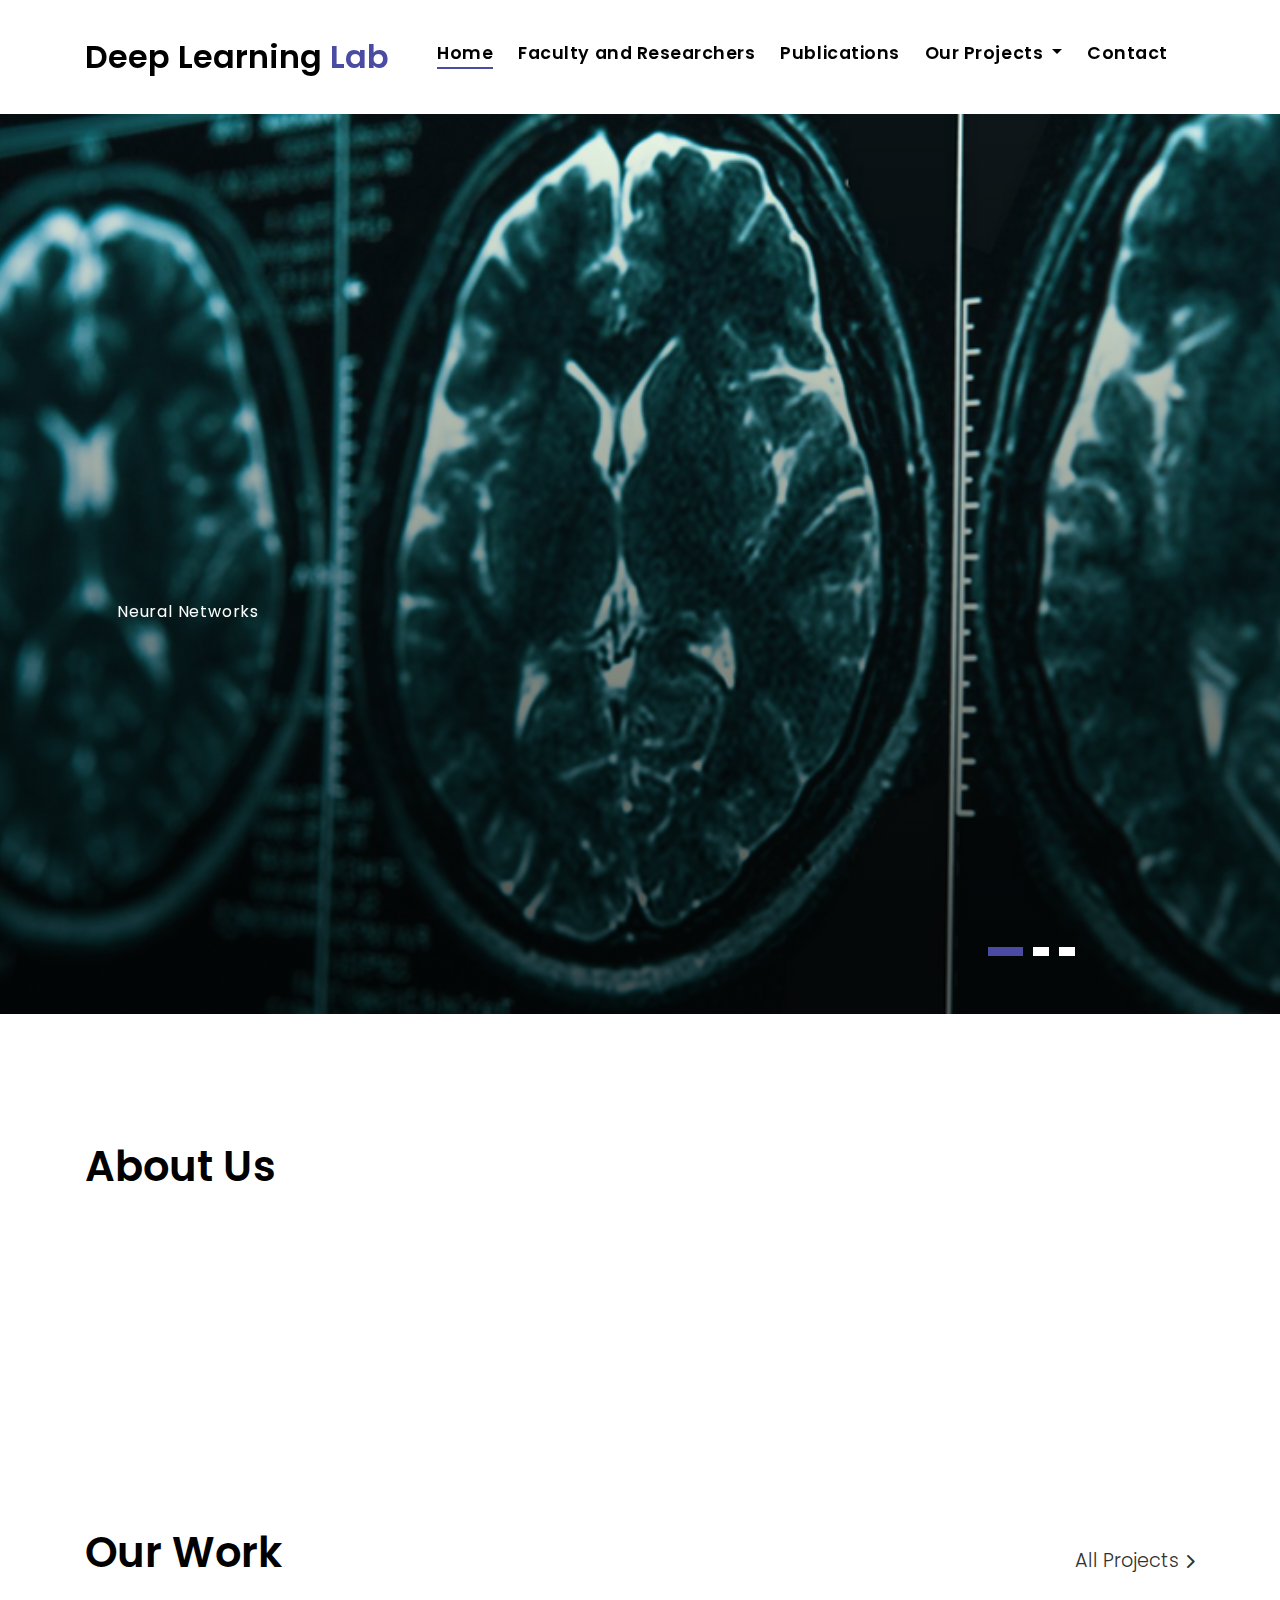
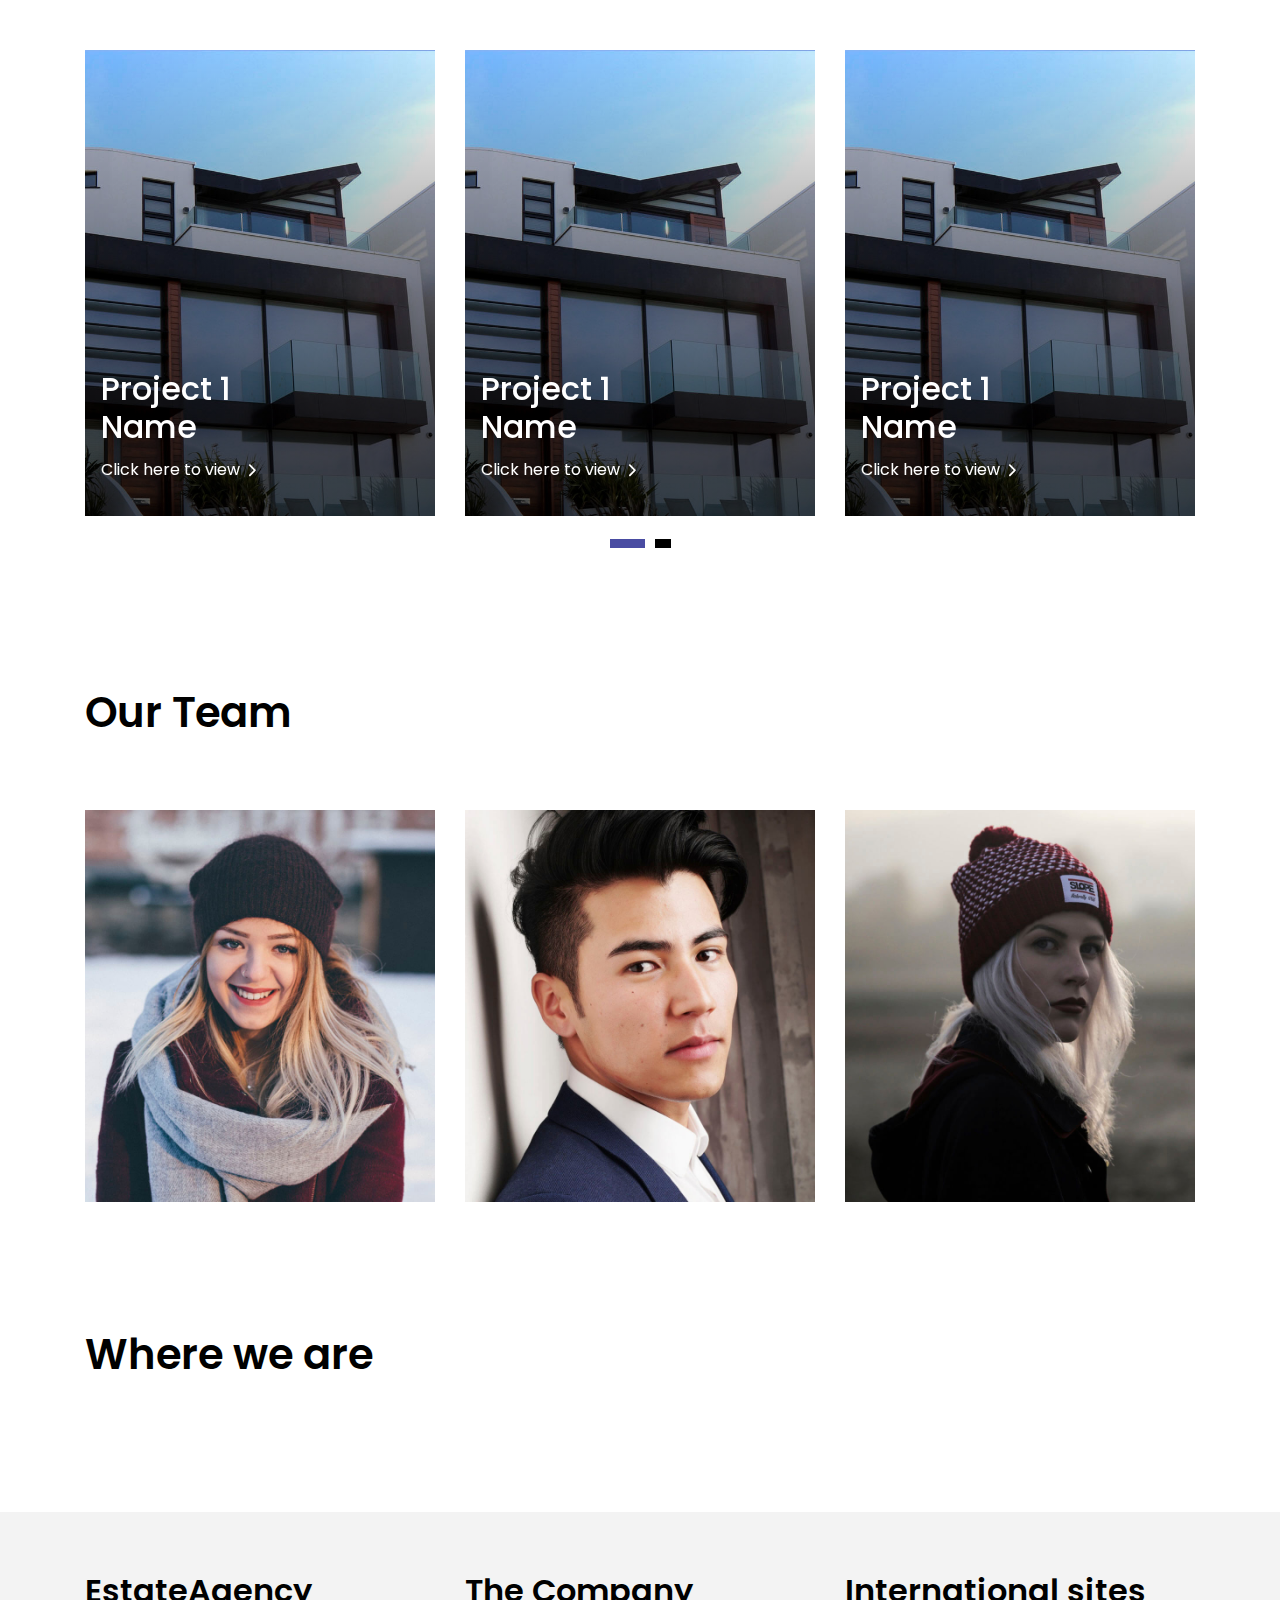
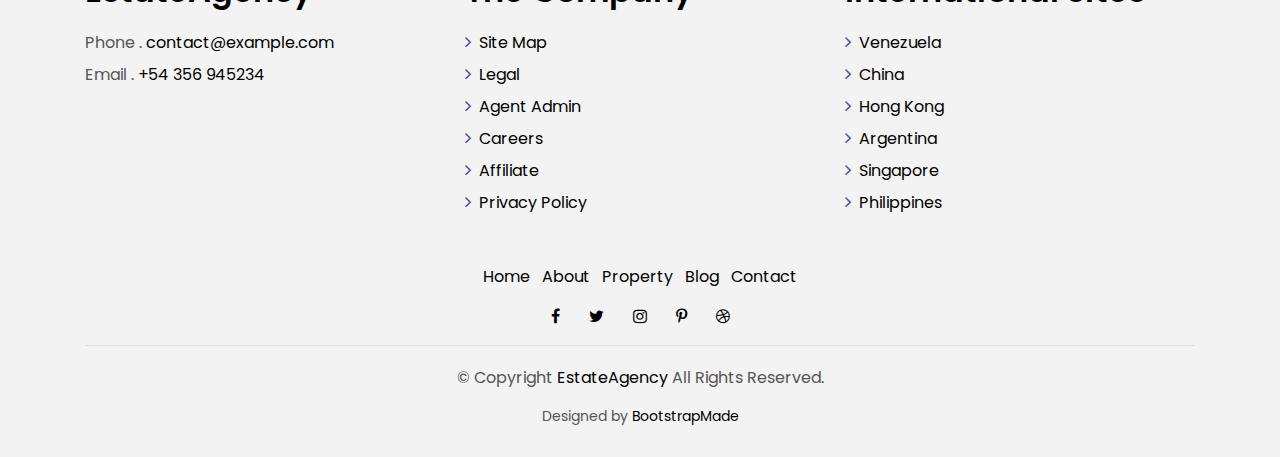
<file: index.html>
<!DOCTYPE html>
<html lang="en">

<head>
  <meta charset="utf-8">
  <meta content="width=device-width, initial-scale=1.0" name="viewport">

  <title>Medical Imaging with Deep Learning Lab</title>

  <meta content="" name="descriptison">
  <meta content="" name="keywords">

  <!-- Favicons -->
  <link href="assets/img/favicon.png" rel="icon">
  <link href="assets/img/apple-touch-icon.png" rel="apple-touch-icon">

  <!-- Google Fonts -->
  <link href="https://fonts.googleapis.com/css?family=Poppins:300,400,500,600,700" rel="stylesheet">

  <!-- Vendor CSS Files -->
  <link href="assets/vendor/bootstrap/css/bootstrap.min.css" rel="stylesheet">
  <link href="assets/vendor/ionicons/css/ionicons.min.css" rel="stylesheet">
  <link href="assets/vendor/animate.css/animate.min.css" rel="stylesheet">
  <link href="assets/vendor/font-awesome/css/font-awesome.min.css" rel="stylesheet">
  <link href="assets/vendor/owl.carousel/assets/owl.carousel.min.css" rel="stylesheet">

  <!-- Template Main CSS File -->
  <link href="assets/css/style.css" rel="stylesheet">

  <!-- =======================================================
  * Template Name: EstateAgency - v2.1.0
  * Template URL: https://bootstrapmade.com/real-estate-agency-bootstrap-template/
  * Author: BootstrapMade.com
  * License: https://bootstrapmade.com/license/
  ======================================================== -->
</head>

<body>

  <!-- ======= Property Search Section ======= -->
  <div class="click-closed"></div>
  <!--/ Form Search Star /-->
  <!--<div class="box-collapse">-->

  <!-- ======= Header/Navbar ======= -->
  <nav class="navbar navbar-default navbar-trans navbar-expand-lg static-top">
    <div class="container">
      <button class="navbar-toggler collapsed" type="button" data-toggle="collapse" data-target="#navbarDefault" aria-controls="navbarDefault" aria-expanded="false" aria-label="Toggle navigation">
        <span></span>
        <span></span>
        <span></span>
      </button>
      <a class="navbar-brand text-brand" href="index.html">Deep Learning<span class="color-b"> Lab</span></a>
    <!--  <button type="button" class="btn btn-link nav-search navbar-toggle-box-collapse d-md-none" data-toggle="collapse" data-target="#navbarTogglerDemo01" aria-expanded="false">
        <span class="fa fa-search" aria-hidden="true"></span>
      </button> -->
      <div class="navbar-collapse collapse justify-content-center" id="navbarDefault">
        <ul class="navbar-nav">
          <li class="nav-item">
            <a class="nav-link active" href="index.html">Home</a>
          </li>
          <li class="nav-item">
            <a class="nav-link" href="#">Faculty and Researchers</a>
          </li>
          <li class="nav-item">
            <a class="nav-link" href="#">Publications</a>
          </li>

          <li class="nav-item dropdown">
            <a class="nav-link dropdown-toggle" href="property-grid.html" id="navbarDropdown" role="button" data-toggle="dropdown" aria-haspopup="true" aria-expanded="false">
              Our Projects
            </a>
            <div class="dropdown-menu" aria-labelledby="navbarDropdown">
              <a class="dropdown-item" href="sidebarhome.html">Example 1</a>
              <a class="dropdown-item" href="sidebarhome.html">Example 2</a>
              <a class="dropdown-item" href="sidebarhome.html">Example 3</a>
              <a class="dropdown-item" href="sidebarhome.html">Example 4</a>
            </div>
          </li>
          <li class="nav-item">
            <a class="nav-link" href="contact.html">Contact</a>
          </li>
        </ul>
      </div>
  <!--    <button type="button" class="btn btn-b-n navbar-toggle-box-collapse d-none d-md-block" data-toggle="collapse" data-target="#navbarTogglerDemo01" aria-expanded="false">
        <span class="fa fa-search" aria-hidden="true"></span>
      </button> -->
    </div>
  </nav><!-- End Header/Navbar -->

  <!-- ======= Intro Section ======= -->
  <div class="intro intro-carousel">
    <div id="carousel" class="owl-carousel owl-theme">

      <div class="carousel-item-a intro-item bg-image" style="background-image: url(assets/img/image_1.png)">

        <div class="overlay overlay-a"></div>
        <div class="intro-content display-table">
          <div class="table-cell">
            <div class="container">
              <div class="row">
                <div class="col-lg-8">
                  <div class="intro-body">

                    <p class="intro-title-top">Neural Networks
                      <br></p>
                <!--    <h1 class="intro-title mb-4">
                      <span class="color-b">204 </span> Mount
                      <br> Olive Road Two</h1>
                    <p class="intro-subtitle intro-price">
                      <a href="#"><span class="price-a">rent | $ 12.000</span></a>
                    </p> -->
                  </div>
                </div>
              </div>
            </div>
          </div>
        </div>
      </div>

      <div class="carousel-item-a intro-item bg-image" style="background-image: url(assets/img/image_2.jpg)">

        <div class="overlay overlay-a"></div>
        <div class="intro-content display-table">
          <div class="table-cell">
            <div class="container">
              <div class="row">
                <div class="col-lg-8">
                  <div class="intro-body">

                    <p class="intro-title-top">Deep Learning
                      <br></p>

    <!--                <h1 class="intro-title mb-4">
                      <span class="color-b">204 </span> Rino
                      <br> Venda Road Five</h1>
                    <p class="intro-subtitle intro-price">
                      <a href="#"><span class="price-a">rent | $ 12.000</span></a>
                    </p> -->
                  </div>
                </div>
              </div>
            </div>
          </div>
        </div>
      </div>

      <div class="carousel-item-a intro-item bg-image" style="background-image: url(assets/img/image_3.jpg)">
        <div class="overlay overlay-a"></div>
        <div class="intro-content display-table">
          <div class="table-cell">
            <div class="container">
              <div class="row">
                <div class="col-lg-8">
                  <div class="intro-body">

                    <p class="intro-title-top">Brain Image Analysis
                      <br></p>
                    <!--  <h1 class="intro-title mb-4">
                      <span class="color-b">204 </span> Alira
                      <br> Roan Road One</h1>
                    <p class="intro-subtitle intro-price">
                    </p> -->
                  </div>
                </div>
              </div>
            </div>
          </div>
        </div>
      </div>
    </div>
  </div><!-- End Intro Section -->

  <main id="main">

    <!-- ======= Services Section ======= -->
    <section class="section-services section-t8">
      <div class="container">
        <div class="row">
          <div class="col-md-12">
            <div class="title-wrap d-flex justify-content-between">
              <div class="title-box">
                <h2 class="title-a">About Us</h2>
              </div>
            </div>
          </div>
        </div>
        <div class="row">

         <div class="col-md-12">
            <div class="card-box-c foo">

              <div class="card-body-c">
                <p class="content-c">
                  This group is dedicated for understanding biomedical imaging, image analysis, visual inspection and finding solutions for the outstanding problems in medical imaging, artificial intelligence, machine learning, and intelligent systems for a wide variety of applications.


                </p>
                <p class="content-c">

                  The Group was founded in 2016 under the Department of Computer Science and Engineering, NIT Durgapur, India by professor Debashis Nandi and currently comprises two professors, two doctoral students, and more than eight undergraduate students.

                </p>
              </div>

            </div>
          </div>
        <!--  <div class="col-md-4">
            <div class="card-box-c foo">
              <div class="card-header-c d-flex">
                <div class="card-box-ico">
                  <span class="fa fa-usd"></span>
                </div>
                <div class="card-title-c align-self-center">
                  <h2 class="title-c">Loans</h2>
                </div>
              </div>
              <div class="card-body-c">
                <p class="content-c">
                  Nulla porttitor accumsan tincidunt. Curabitur aliquet quam id dui posuere blandit. Mauris blandit
                  aliquet elit, eget tincidunt
                  nibh pulvinar a.
                </p>
              </div>
              <div class="card-footer-c">
                <a href="#" class="link-c link-icon">Read more
                  <span class="ion-ios-arrow-forward"></span>
                </a>
              </div>
            </div>
          </div>
          <div class="col-md-4">
            <div class="card-box-c foo">
              <div class="card-header-c d-flex">
                <div class="card-box-ico">
                  <span class="fa fa-home"></span>
                </div>
                <div class="card-title-c align-self-center">
                  <h2 class="title-c">Sell</h2>
                </div>
              </div>
              <div class="card-body-c">
                <p class="content-c">
                  Sed porttitor lectus nibh. Cras ultricies ligula sed magna dictum porta. Praesent sapien massa,
                  convallis a pellentesque
                  nec, egestas non nisi.
                </p>
              </div>
              <div class="card-footer-c">
                <a href="#" class="link-c link-icon">Read more
                  <span class="ion-ios-arrow-forward"></span>
                </a>
              </div>
            </div>
          </div> -->
        </div>
      </div>
    </section><!-- End Services Section -->

    <!-- ======= Latest Properties Section ======= -->
    <section class="section-property section-t8">
      <div class="container">
        <div class="row">
          <div class="col-md-12">
            <div class="title-wrap d-flex justify-content-between">
              <div class="title-box">
                <h2 class="title-a">Our Work</h2>
              </div>
              <div class="title-link">
                <a href="property-grid.html">All Projects
                  <span class="ion-ios-arrow-forward"></span>
                </a>
              </div>
            </div>
          </div>
        </div>
        <div id="property-carousel" class="owl-carousel owl-theme">
          <div class="carousel-item-b">
            <div class="card-box-a card-shadow">
              <div class="img-box-a">
                <img src="assets/img/property-6.jpg" alt="" class="img-a img-fluid">
              </div>
              <div class="card-overlay">
                <div class="card-overlay-a-content">
                  <div class="card-header-a">
                    <h2 class="card-title-a">
                      <a href="property-single.html">Project 1
                        <br /> Name</a>
                    </h2>
                  </div>
                  <div class="card-body-a">
                  <!--  <div class="price-box d-flex">
                      <span class="price-a">rent | $ 12.000</span>
                    </div> -->
                    <a href="#" class="link-a">Click here to view
                      <span class="ion-ios-arrow-forward"></span>
                    </a>
                  </div>
                  <div class="card-footer-a">
                    <ul class="card-info d-flex justify-content-around">
                     <li>
                       <h4 class="card-info-title">A brief overview of project details.</h4>

                      </li>
                    <!--   <li>
                        <h4 class="card-info-title">Beds</h4>
                        <span>2</span>
                      </li>
                      <li>
                        <h4 class="card-info-title">Baths</h4>
                        <span>4</span>
                      </li>
                      <li>
                        <h4 class="card-info-title">Garages</h4>
                        <span>1</span>
                      </li> -->
                    </ul>
                  </div>
                </div>
              </div>
            </div>
          </div>
          <div class="carousel-item-b">
            <div class="card-box-a card-shadow">
              <div class="img-box-a">
                <img src="assets/img/property-6.jpg" alt="" class="img-a img-fluid">
              </div>
              <div class="card-overlay">
                <div class="card-overlay-a-content">
                  <div class="card-header-a">
                    <h2 class="card-title-a">
                      <a href="property-single.html">Project 1
                        <br /> Name</a>
                    </h2>
                  </div>
                  <div class="card-body-a">
                  <!--  <div class="price-box d-flex">
                      <span class="price-a">rent | $ 12.000</span>
                    </div> -->
                    <a href="#" class="link-a">Click here to view
                      <span class="ion-ios-arrow-forward"></span>
                    </a>
                  </div>
                  <div class="card-footer-a">
                    <ul class="card-info d-flex justify-content-around">
                     <li>
                       <h4 class="card-info-title">A brief overview of project details.</h4>

                      </li>
                    <!--   <li>
                        <h4 class="card-info-title">Beds</h4>
                        <span>2</span>
                      </li>
                      <li>
                        <h4 class="card-info-title">Baths</h4>
                        <span>4</span>
                      </li>
                      <li>
                        <h4 class="card-info-title">Garages</h4>
                        <span>1</span>
                      </li> -->
                    </ul>
                  </div>
                </div>
              </div>
            </div>
          </div>
          <div class="carousel-item-b">
            <div class="card-box-a card-shadow">
              <div class="img-box-a">
                <img src="assets/img/property-6.jpg" alt="" class="img-a img-fluid">
              </div>
              <div class="card-overlay">
                <div class="card-overlay-a-content">
                  <div class="card-header-a">
                    <h2 class="card-title-a">
                      <a href="property-single.html">Project 1
                        <br /> Name</a>
                    </h2>
                  </div>
                  <div class="card-body-a">
                  <!--  <div class="price-box d-flex">
                      <span class="price-a">rent | $ 12.000</span>
                    </div> -->
                    <a href="#" class="link-a">Click here to view
                      <span class="ion-ios-arrow-forward"></span>
                    </a>
                  </div>
                  <div class="card-footer-a">
                    <ul class="card-info d-flex justify-content-around">
                     <li>
                       <h4 class="card-info-title">A brief overview of project details.</h4>

                      </li>
                    <!--   <li>
                        <h4 class="card-info-title">Beds</h4>
                        <span>2</span>
                      </li>
                      <li>
                        <h4 class="card-info-title">Baths</h4>
                        <span>4</span>
                      </li>
                      <li>
                        <h4 class="card-info-title">Garages</h4>
                        <span>1</span>
                      </li> -->
                    </ul>
                  </div>
                </div>
              </div>
            </div>
          </div>
          <div class="carousel-item-b">
            <div class="card-box-a card-shadow">
              <div class="img-box-a">
                <img src="assets/img/property-6.jpg" alt="" class="img-a img-fluid">
              </div>
              <div class="card-overlay">
                <div class="card-overlay-a-content">
                  <div class="card-header-a">
                    <h2 class="card-title-a">
                      <a href="property-single.html">Project 1
                        <br /> Name</a>
                    </h2>
                  </div>
                  <div class="card-body-a">
                  <!--  <div class="price-box d-flex">
                      <span class="price-a">rent | $ 12.000</span>
                    </div> -->
                    <a href="#" class="link-a">Click here to view
                      <span class="ion-ios-arrow-forward"></span>
                    </a>
                  </div>
                  <div class="card-footer-a">
                    <ul class="card-info d-flex justify-content-around">
                     <li>
                       <h4 class="card-info-title">A brief overview of project details.</h4>

                      </li>
                    <!--   <li>
                        <h4 class="card-info-title">Beds</h4>
                        <span>2</span>
                      </li>
                      <li>
                        <h4 class="card-info-title">Baths</h4>
                        <span>4</span>
                      </li>
                      <li>
                        <h4 class="card-info-title">Garages</h4>
                        <span>1</span>
                      </li> -->
                    </ul>
                  </div>
                </div>
              </div>
            </div>
          </div>
        <!--  <div class="carousel-item-b">
            <div class="card-box-a card-shadow">
              <div class="img-box-a">
                <img src="assets/img/property-3.jpg" alt="" class="img-a img-fluid">
              </div>
              <div class="card-overlay">
                <div class="card-overlay-a-content">
                  <div class="card-header-a">
                    <h2 class="card-title-a">
                      <a href="property-single.html">157 West
                        <br /> Central Park</a>
                    </h2>
                  </div>
                  <div class="card-body-a">
                    <div class="price-box d-flex">
                      <span class="price-a">rent | $ 12.000</span>
                    </div>
                    <a href="property-single.html" class="link-a">Click here to view
                      <span class="ion-ios-arrow-forward"></span>
                    </a>
                  </div>
                  <div class="card-footer-a">
                    <ul class="card-info d-flex justify-content-around">
                      <li>
                        <h4 class="card-info-title">Area</h4>
                        <span>340m
                          <sup>2</sup>
                        </span>
                      </li>
                      <li>
                        <h4 class="card-info-title">Beds</h4>
                        <span>2</span>
                      </li>
                      <li>
                        <h4 class="card-info-title">Baths</h4>
                        <span>4</span>
                      </li>
                      <li>
                        <h4 class="card-info-title">Garages</h4>
                        <span>1</span>
                      </li>
                    </ul>
                  </div>
                </div>
              </div>
            </div>
          </div>
          <div class="carousel-item-b">
            <div class="card-box-a card-shadow">
              <div class="img-box-a">
                <img src="assets/img/property-7.jpg" alt="" class="img-a img-fluid">
              </div>
              <div class="card-overlay">
                <div class="card-overlay-a-content">
                  <div class="card-header-a">
                    <h2 class="card-title-a">
                      <a href="property-single.html">245 Azabu
                        <br /> Nishi Park let</a>
                    </h2>
                  </div>
                  <div class="card-body-a">
                    <div class="price-box d-flex">
                      <span class="price-a">rent | $ 12.000</span>
                    </div>
                    <a href="property-single.html" class="link-a">Click here to view
                      <span class="ion-ios-arrow-forward"></span>
                    </a>
                  </div>
                  <div class="card-footer-a">
                    <ul class="card-info d-flex justify-content-around">
                      <li>
                        <h4 class="card-info-title">Area</h4>
                        <span>340m
                          <sup>2</sup>
                        </span>
                      </li>
                      <li>
                        <h4 class="card-info-title">Beds</h4>
                        <span>2</span>
                      </li>
                      <li>
                        <h4 class="card-info-title">Baths</h4>
                        <span>4</span>
                      </li>
                      <li>
                        <h4 class="card-info-title">Garages</h4>
                        <span>1</span>
                      </li>
                    </ul>
                  </div>
                </div>
              </div>
            </div>
          </div>
          <div class="carousel-item-b">
            <div class="card-box-a card-shadow">
              <div class="img-box-a">
                <img src="assets/img/property-10.jpg" alt="" class="img-a img-fluid">
              </div>
              <div class="card-overlay">
                <div class="card-overlay-a-content">
                  <div class="card-header-a">
                    <h2 class="card-title-a">
                      <a href="property-single.html">204 Montal
                        <br /> South Bela Two</a>
                    </h2>
                  </div>
                  <div class="card-body-a">
                    <div class="price-box d-flex">
                      <span class="price-a">rent | $ 12.000</span>
                    </div>
                    <a href="property-single.html" class="link-a">Click here to view
                      <span class="ion-ios-arrow-forward"></span>
                    </a>
                  </div>
                  <div class="card-footer-a">
                    <ul class="card-info d-flex justify-content-around">
                      <li>
                        <h4 class="card-info-title">Area</h4>
                        <span>340m
                          <sup>2</sup>
                        </span>
                      </li>
                      <li>
                        <h4 class="card-info-title">Beds</h4>
                        <span>2</span>
                      </li>
                      <li>
                        <h4 class="card-info-title">Baths</h4>
                        <span>4</span>
                      </li>
                      <li>
                        <h4 class="card-info-title">Garages</h4>
                        <span>1</span>
                      </li>
                    </ul>
                  </div>
                </div>
              </div>
            </div>
          </div> -->
        </div>
      </div>
    </section><!-- End Latest Properties Section -->

    <!-- ======= Agents Section ======= -->
    <section class="section-agents section-t8">
      <div class="container">
        <div class="row">
          <div class="col-md-12">
            <div class="title-wrap d-flex justify-content-between">
              <div class="title-box">
                <h2 class="title-a">Our Team</h2>
              </div>
            </div>
          </div>
        </div>
        <div class="row">
          <div class="col-md-4">
            <div class="card-box-d">
              <div class="card-img-d">
                <img src="assets/img/agent-4.jpg" alt="" class="img-d img-fluid">
              </div>
              <div class="card-overlay card-overlay-hover">
                <div class="card-header-d">
                  <div class="card-title-d align-self-center">
                    <h3 class="title-d">
                      <a href="agent-single.html" class="link-two">Margaret Sotillo
                        <br> Escala</a>
                    </h3>
                  </div>
                </div>
                <div class="card-body-d">
                  <p class="content-d color-text-a">
                    Sed porttitor lectus nibh, Cras ultricies ligula sed magna dictum porta two.
                  </p>
                  <div class="info-agents color-a">
                    <p>
                      <strong>Phone: </strong> +54 356 945234</p>
                    <p>
                      <strong>Email: </strong> agents@example.com</p>
                  </div>
                </div>
                <div class="card-footer-d">
                  <div class="socials-footer d-flex justify-content-center">
                    <ul class="list-inline">
                      <li class="list-inline-item">
                        <a href="#" class="link-one">
                          <i class="fa fa-facebook" aria-hidden="true"></i>
                        </a>
                      </li>
                      <li class="list-inline-item">
                        <a href="#" class="link-one">
                          <i class="fa fa-twitter" aria-hidden="true"></i>
                        </a>
                      </li>
                      <li class="list-inline-item">
                        <a href="#" class="link-one">
                          <i class="fa fa-instagram" aria-hidden="true"></i>
                        </a>
                      </li>
                      <li class="list-inline-item">
                        <a href="#" class="link-one">
                          <i class="fa fa-pinterest-p" aria-hidden="true"></i>
                        </a>
                      </li>
                      <li class="list-inline-item">
                        <a href="#" class="link-one">
                          <i class="fa fa-dribbble" aria-hidden="true"></i>
                        </a>
                      </li>
                    </ul>
                  </div>
                </div>
              </div>
            </div>
          </div>
          <div class="col-md-4">
            <div class="card-box-d">
              <div class="card-img-d">
                <img src="assets/img/agent-1.jpg" alt="" class="img-d img-fluid">
              </div>
              <div class="card-overlay card-overlay-hover">
                <div class="card-header-d">
                  <div class="card-title-d align-self-center">
                    <h3 class="title-d">
                      <a href="agent-single.html" class="link-two">Stiven Spilver
                        <br> Darw</a>
                    </h3>
                  </div>
                </div>
                <div class="card-body-d">
                  <p class="content-d color-text-a">
                    Sed porttitor lectus nibh, Cras ultricies ligula sed magna dictum porta two.
                  </p>
                  <div class="info-agents color-a">
                    <p>
                      <strong>Phone: </strong> +54 356 945234</p>
                    <p>
                      <strong>Email: </strong> agents@example.com</p>
                  </div>
                </div>
                <div class="card-footer-d">
                  <div class="socials-footer d-flex justify-content-center">
                    <ul class="list-inline">
                      <li class="list-inline-item">
                        <a href="#" class="link-one">
                          <i class="fa fa-facebook" aria-hidden="true"></i>
                        </a>
                      </li>
                      <li class="list-inline-item">
                        <a href="#" class="link-one">
                          <i class="fa fa-twitter" aria-hidden="true"></i>
                        </a>
                      </li>
                      <li class="list-inline-item">
                        <a href="#" class="link-one">
                          <i class="fa fa-instagram" aria-hidden="true"></i>
                        </a>
                      </li>
                      <li class="list-inline-item">
                        <a href="#" class="link-one">
                          <i class="fa fa-pinterest-p" aria-hidden="true"></i>
                        </a>
                      </li>
                      <li class="list-inline-item">
                        <a href="#" class="link-one">
                          <i class="fa fa-dribbble" aria-hidden="true"></i>
                        </a>
                      </li>
                    </ul>
                  </div>
                </div>
              </div>
            </div>
          </div>
          <div class="col-md-4">
            <div class="card-box-d">
              <div class="card-img-d">
                <img src="assets/img/agent-5.jpg" alt="" class="img-d img-fluid">
              </div>
              <div class="card-overlay card-overlay-hover">
                <div class="card-header-d">
                  <div class="card-title-d align-self-center">
                    <h3 class="title-d">
                      <a href="agent-single.html" class="link-two">Emma Toledo
                        <br> Cascada</a>
                    </h3>
                  </div>
                </div>
                <div class="card-body-d">
                  <p class="content-d color-text-a">
                    Sed porttitor lectus nibh, Cras ultricies ligula sed magna dictum porta two.
                  </p>
                  <div class="info-agents color-a">
                    <p>
                      <strong>Phone: </strong> +54 356 945234</p>
                    <p>
                      <strong>Email: </strong> agents@example.com</p>
                  </div>
                </div>
                <div class="card-footer-d">
                  <div class="socials-footer d-flex justify-content-center">
                    <ul class="list-inline">
                      <li class="list-inline-item">
                        <a href="#" class="link-one">
                          <i class="fa fa-facebook" aria-hidden="true"></i>
                        </a>
                      </li>
                      <li class="list-inline-item">
                        <a href="#" class="link-one">
                          <i class="fa fa-twitter" aria-hidden="true"></i>
                        </a>
                      </li>
                      <li class="list-inline-item">
                        <a href="#" class="link-one">
                          <i class="fa fa-instagram" aria-hidden="true"></i>
                        </a>
                      </li>
                      <li class="list-inline-item">
                        <a href="#" class="link-one">
                          <i class="fa fa-pinterest-p" aria-hidden="true"></i>
                        </a>
                      </li>
                      <li class="list-inline-item">
                        <a href="#" class="link-one">
                          <i class="fa fa-dribbble" aria-hidden="true"></i>
                        </a>
                      </li>
                    </ul>
                  </div>
                </div>
              </div>
            </div>
          </div>
        </div>
      </div>
    </section><!-- End Agents Section -->

    <!-- ======= Latest News Section ======= -->
    <section class="section-news section-t8">
      <div class="container">
        <div class="row">
          <div class="col-md-12">
            <div class="title-wrap d-flex justify-content-between">
              <div class="title-box">
                <h2 class="title-a">Where we are</h2>
              </div>
              </div>
            </div>
          </div>
        </div>
      <!--  <div id="new-carousel" class="owl-carousel owl-theme">
          <div class="carousel-item-c">
            <div class="card-box-b card-shadow news-box">
              <div class="img-box-b">
                <img src="assets/img/post-2.jpg" alt="" class="img-b img-fluid">
              </div>
              <div class="card-overlay">
                <div class="card-header-b">
                  <div class="card-category-b">
                    <a href="#" class="category-b">House</a>
                  </div>
                  <div class="card-title-b">
                    <h2 class="title-2">
                      <a href="blog-single.html">House is comming
                        <br> new</a>
                    </h2>
                  </div>
                  <div class="card-date">
                    <span class="date-b">18 Sep. 2017</span>
                  </div>
                </div>
              </div>
            </div>
          </div>
          <div class="carousel-item-c">
            <div class="card-box-b card-shadow news-box">
              <div class="img-box-b">
                <img src="assets/img/post-5.jpg" alt="" class="img-b img-fluid">
              </div>
              <div class="card-overlay">
                <div class="card-header-b">
                  <div class="card-category-b">
                    <a href="#" class="category-b">Travel</a>
                  </div>
                  <div class="card-title-b">
                    <h2 class="title-2">
                      <a href="blog-single.html">Travel is comming
                        <br> new</a>
                    </h2>
                  </div>
                  <div class="card-date">
                    <span class="date-b">18 Sep. 2017</span>
                  </div>
                </div>
              </div>
            </div>
          </div>
          <div class="carousel-item-c">
            <div class="card-box-b card-shadow news-box">
              <div class="img-box-b">
                <img src="assets/img/post-7.jpg" alt="" class="img-b img-fluid">
              </div>
              <div class="card-overlay">
                <div class="card-header-b">
                  <div class="card-category-b">
                    <a href="#" class="category-b">Park</a>
                  </div>
                  <div class="card-title-b">
                    <h2 class="title-2">
                      <a href="blog-single.html">Park is comming
                        <br> new</a>
                    </h2>
                  </div>
                  <div class="card-date">
                    <span class="date-b">18 Sep. 2017</span>
                  </div>
                </div>
              </div>
            </div>
          </div>
          <div class="carousel-item-c">
            <div class="card-box-b card-shadow news-box">
              <div class="img-box-b">
                <img src="assets/img/post-3.jpg" alt="" class="img-b img-fluid">
              </div>
              <div class="card-overlay">
                <div class="card-header-b">
                  <div class="card-category-b">
                    <a href="#" class="category-b">Travel</a>
                  </div>
                  <div class="card-title-b">
                    <h2 class="title-2">
                      <a href="#">Travel is comming
                        <br> new</a>
                    </h2>
                  </div>
                  <div class="card-date">
                    <span class="date-b">18 Sep. 2017</span>
                  </div>
                </div>
              </div>
            </div>
          </div>
        </div>
      </div> -->
    </section><!-- End Latest News Section -->

    <!-- ======= Testimonials Section ======= -->
  <!--  <section class="section-testimonials section-t8 nav-arrow-a">
      <div class="container">
        <div class="row">
          <div class="col-md-12">
            <div class="title-wrap d-flex justify-content-between">
              <div class="title-box">
                <h2 class="title-a">Testimonials</h2>
              </div>
            </div>
          </div>
        </div>
        <div id="testimonial-carousel" class="owl-carousel owl-arrow">
          <div class="carousel-item-a">
            <div class="testimonials-box">
              <div class="row">
                <div class="col-sm-12 col-md-6">
                  <div class="testimonial-img">
                    <img src="assets/img/testimonial-1.jpg" alt="" class="img-fluid">
                  </div>
                </div>
                <div class="col-sm-12 col-md-6">
                  <div class="testimonial-ico">
                    <span class="ion-ios-quote"></span>
                  </div>
                  <div class="testimonials-content">
                    <p class="testimonial-text">
                      Lorem ipsum dolor sit amet, consectetur adipisicing elit. Omnis, cupiditate ea nam praesentium
                      debitis hic ber quibusdam
                      voluptatibus officia expedita corpori.
                    </p>
                  </div>
                  <div class="testimonial-author-box">
                    <img src="assets/img/mini-testimonial-1.jpg" alt="" class="testimonial-avatar">
                    <h5 class="testimonial-author">Albert & Erika</h5>
                  </div>
                </div>
              </div>
            </div>
          </div>
          <div class="carousel-item-a">
            <div class="testimonials-box">
              <div class="row">
                <div class="col-sm-12 col-md-6">
                  <div class="testimonial-img">
                    <img src="assets/img/testimonial-2.jpg" alt="" class="img-fluid">
                  </div>
                </div>
                <div class="col-sm-12 col-md-6">
                  <div class="testimonial-ico">
                    <span class="ion-ios-quote"></span>
                  </div>
                  <div class="testimonials-content">
                    <p class="testimonial-text">
                      Lorem ipsum dolor sit amet, consectetur adipisicing elit. Omnis, cupiditate ea nam praesentium
                      debitis hic ber quibusdam
                      voluptatibus officia expedita corpori.
                    </p>
                  </div>
                  <div class="testimonial-author-box">
                    <img src="assets/img/mini-testimonial-2.jpg" alt="" class="testimonial-avatar">
                    <h5 class="testimonial-author">Pablo & Emma</h5>
                  </div>
                </div>
              </div>
            </div>
          </div>
        </div>
      </div>
    </section> End Testimonials Section -->

  </main><!-- End #main -->

  <!-- ======= Footer ======= -->
  <section class="section-footer">
    <div class="container">
      <div class="row">
        <div class="col-sm-12 col-md-4">
          <div class="widget-a">
            <div class="w-header-a">
              <h3 class="w-title-a text-brand">EstateAgency</h3>
            </div>

            <div class="w-footer-a">
              <ul class="list-unstyled">
                <li class="color-a">
                  <span class="color-text-a">Phone .</span> contact@example.com</li>
                <li class="color-a">
                  <span class="color-text-a">Email .</span> +54 356 945234</li>
              </ul>
            </div>
          </div>
        </div>
        <div class="col-sm-12 col-md-4 section-md-t3">
          <div class="widget-a">
            <div class="w-header-a">
              <h3 class="w-title-a text-brand">The Company</h3>
            </div>
            <div class="w-body-a">
              <div class="w-body-a">
                <ul class="list-unstyled">
                  <li class="item-list-a">
                    <i class="fa fa-angle-right"></i> <a href="#">Site Map</a>
                  </li>
                  <li class="item-list-a">
                    <i class="fa fa-angle-right"></i> <a href="#">Legal</a>
                  </li>
                  <li class="item-list-a">
                    <i class="fa fa-angle-right"></i> <a href="#">Agent Admin</a>
                  </li>
                  <li class="item-list-a">
                    <i class="fa fa-angle-right"></i> <a href="#">Careers</a>
                  </li>
                  <li class="item-list-a">
                    <i class="fa fa-angle-right"></i> <a href="#">Affiliate</a>
                  </li>
                  <li class="item-list-a">
                    <i class="fa fa-angle-right"></i> <a href="#">Privacy Policy</a>
                  </li>
                </ul>
              </div>
            </div>
          </div>
        </div>
        <div class="col-sm-12 col-md-4 section-md-t3">
          <div class="widget-a">
            <div class="w-header-a">
              <h3 class="w-title-a text-brand">International sites</h3>
            </div>
            <div class="w-body-a">
              <ul class="list-unstyled">
                <li class="item-list-a">
                  <i class="fa fa-angle-right"></i> <a href="#">Venezuela</a>
                </li>
                <li class="item-list-a">
                  <i class="fa fa-angle-right"></i> <a href="#">China</a>
                </li>
                <li class="item-list-a">
                  <i class="fa fa-angle-right"></i> <a href="#">Hong Kong</a>
                </li>
                <li class="item-list-a">
                  <i class="fa fa-angle-right"></i> <a href="#">Argentina</a>
                </li>
                <li class="item-list-a">
                  <i class="fa fa-angle-right"></i> <a href="#">Singapore</a>
                </li>
                <li class="item-list-a">
                  <i class="fa fa-angle-right"></i> <a href="#">Philippines</a>
                </li>
              </ul>
            </div>
          </div>
        </div>
      </div>
    </div>
  </section>
  <footer>
    <div class="container">
      <div class="row">
        <div class="col-md-12">
          <nav class="nav-footer">
            <ul class="list-inline">
              <li class="list-inline-item">
                <a href="#">Home</a>
              </li>
              <li class="list-inline-item">
                <a href="#">About</a>
              </li>
              <li class="list-inline-item">
                <a href="#">Property</a>
              </li>
              <li class="list-inline-item">
                <a href="#">Blog</a>
              </li>
              <li class="list-inline-item">
                <a href="#">Contact</a>
              </li>
            </ul>
          </nav>
          <div class="socials-a">
            <ul class="list-inline">
              <li class="list-inline-item">
                <a href="#">
                  <i class="fa fa-facebook" aria-hidden="true"></i>
                </a>
              </li>
              <li class="list-inline-item">
                <a href="#">
                  <i class="fa fa-twitter" aria-hidden="true"></i>
                </a>
              </li>
              <li class="list-inline-item">
                <a href="#">
                  <i class="fa fa-instagram" aria-hidden="true"></i>
                </a>
              </li>
              <li class="list-inline-item">
                <a href="#">
                  <i class="fa fa-pinterest-p" aria-hidden="true"></i>
                </a>
              </li>
              <li class="list-inline-item">
                <a href="#">
                  <i class="fa fa-dribbble" aria-hidden="true"></i>
                </a>
              </li>
            </ul>
          </div>
          <div class="copyright-footer">
            <p class="copyright color-text-a">
              &copy; Copyright
              <span class="color-a">EstateAgency</span> All Rights Reserved.
            </p>
          </div>
          <div class="credits">
            <!--
            All the links in the footer should remain intact.
            You can delete the links only if you purchased the pro version.
            Licensing information: https://bootstrapmade.com/license/
            Purchase the pro version with working PHP/AJAX contact form: https://bootstrapmade.com/buy/?theme=EstateAgency
          -->
            Designed by <a href="https://bootstrapmade.com/">BootstrapMade</a>
          </div>
        </div>
      </div>
    </div>
  </footer><!-- End  Footer -->

  <a href="#" class="back-to-top"><i class="fa fa-chevron-up"></i></a>
  <div id="preloader"></div>

  <!-- Vendor JS Files -->
  <script src="assets/vendor/jquery/jquery.min.js"></script>
  <script src="assets/vendor/bootstrap/js/bootstrap.bundle.min.js"></script>
  <script src="assets/vendor/jquery.easing/jquery.easing.min.js"></script>
  <script src="assets/vendor/php-email-form/validate.js"></script>
  <script src="assets/vendor/owl.carousel/owl.carousel.min.js"></script>
  <script src="assets/vendor/scrollreveal/scrollreveal.min.js"></script>

  <!-- Template Main JS File -->
  <script src="assets/js/main.js"></script>

</body>

</html>
</file>
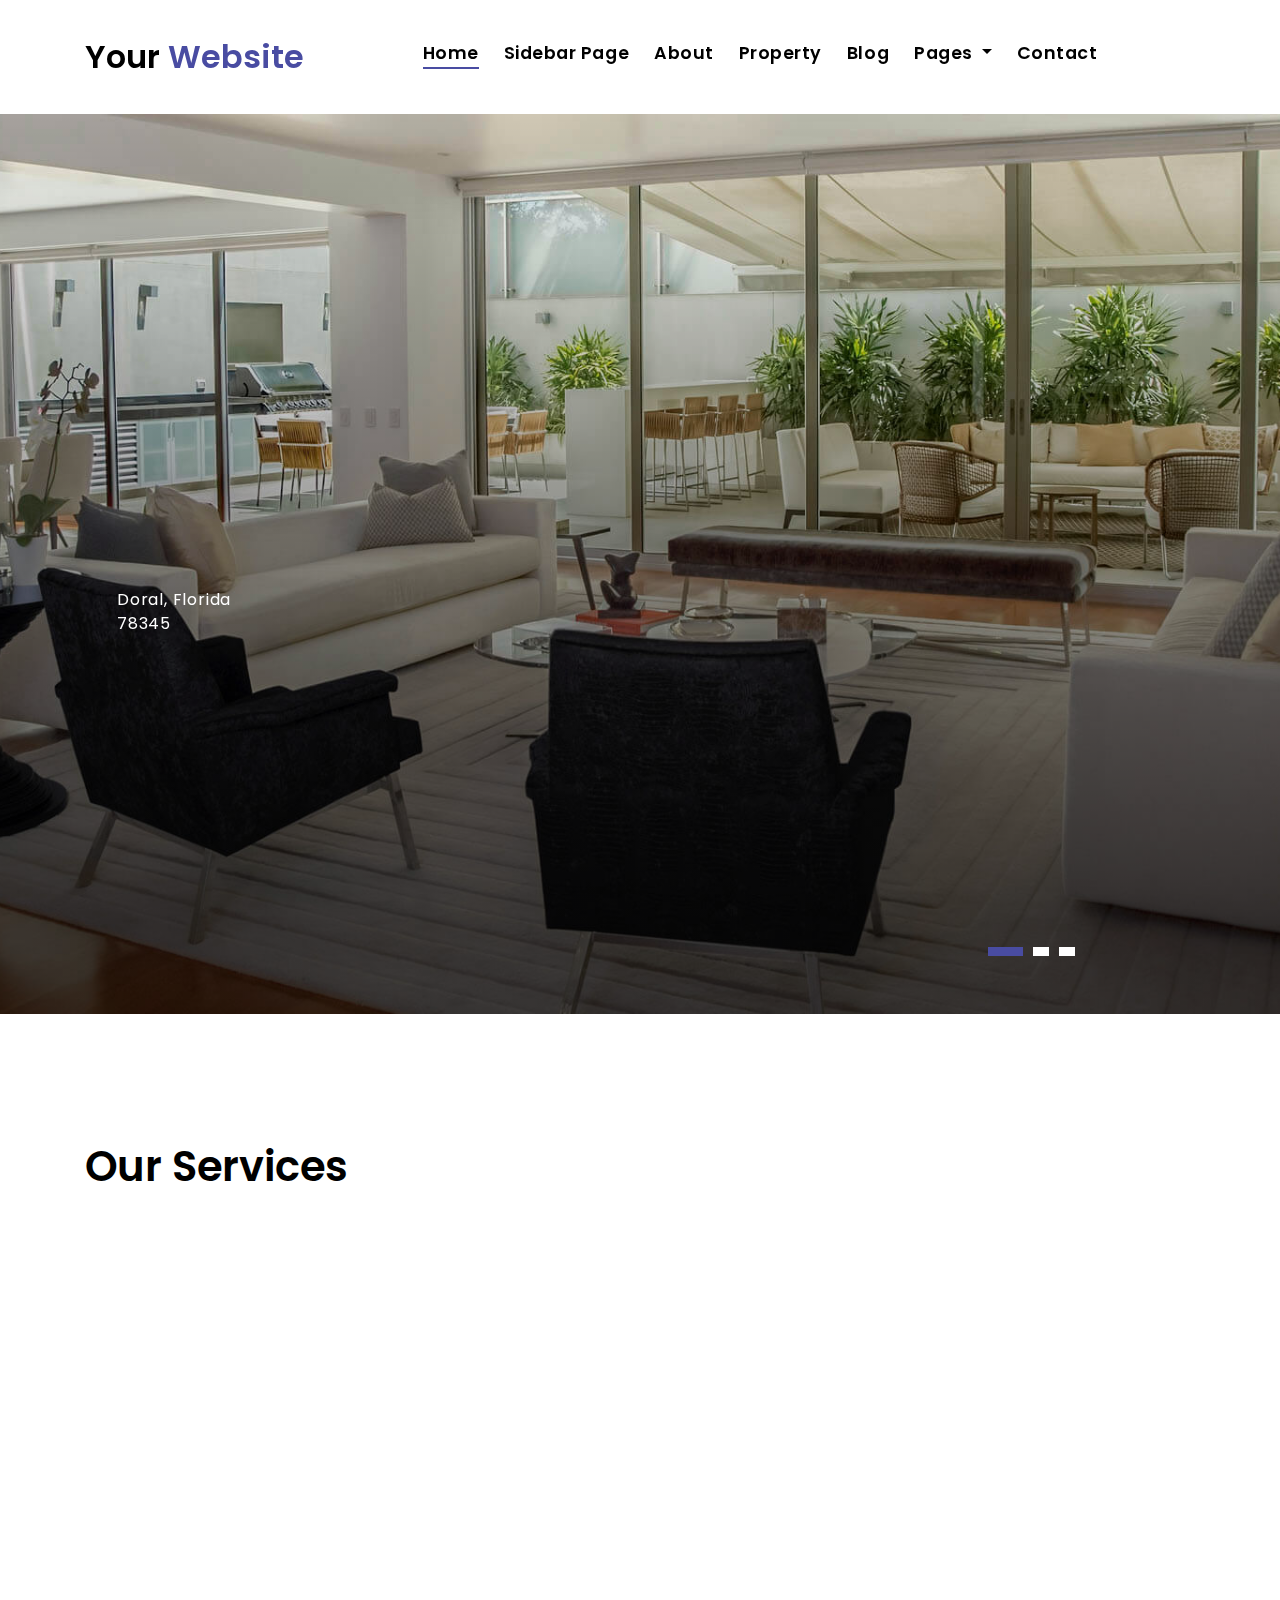
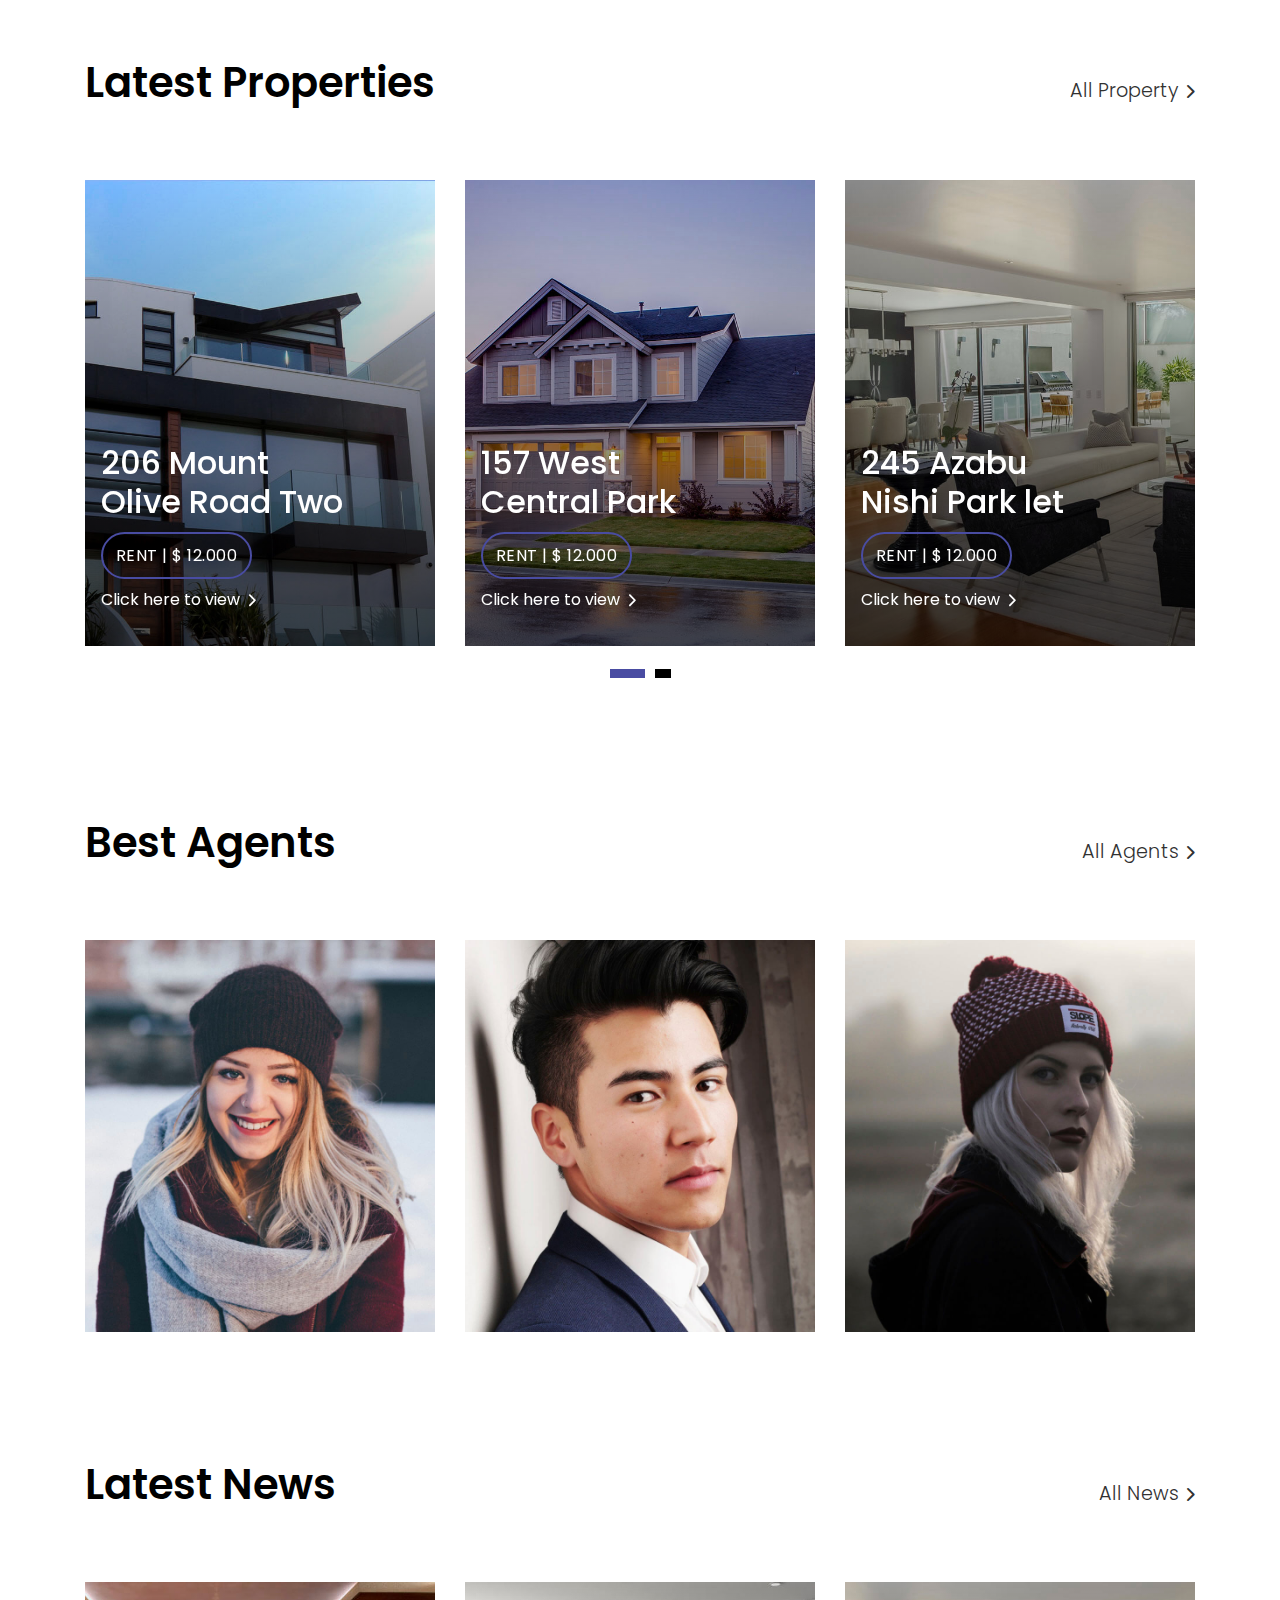
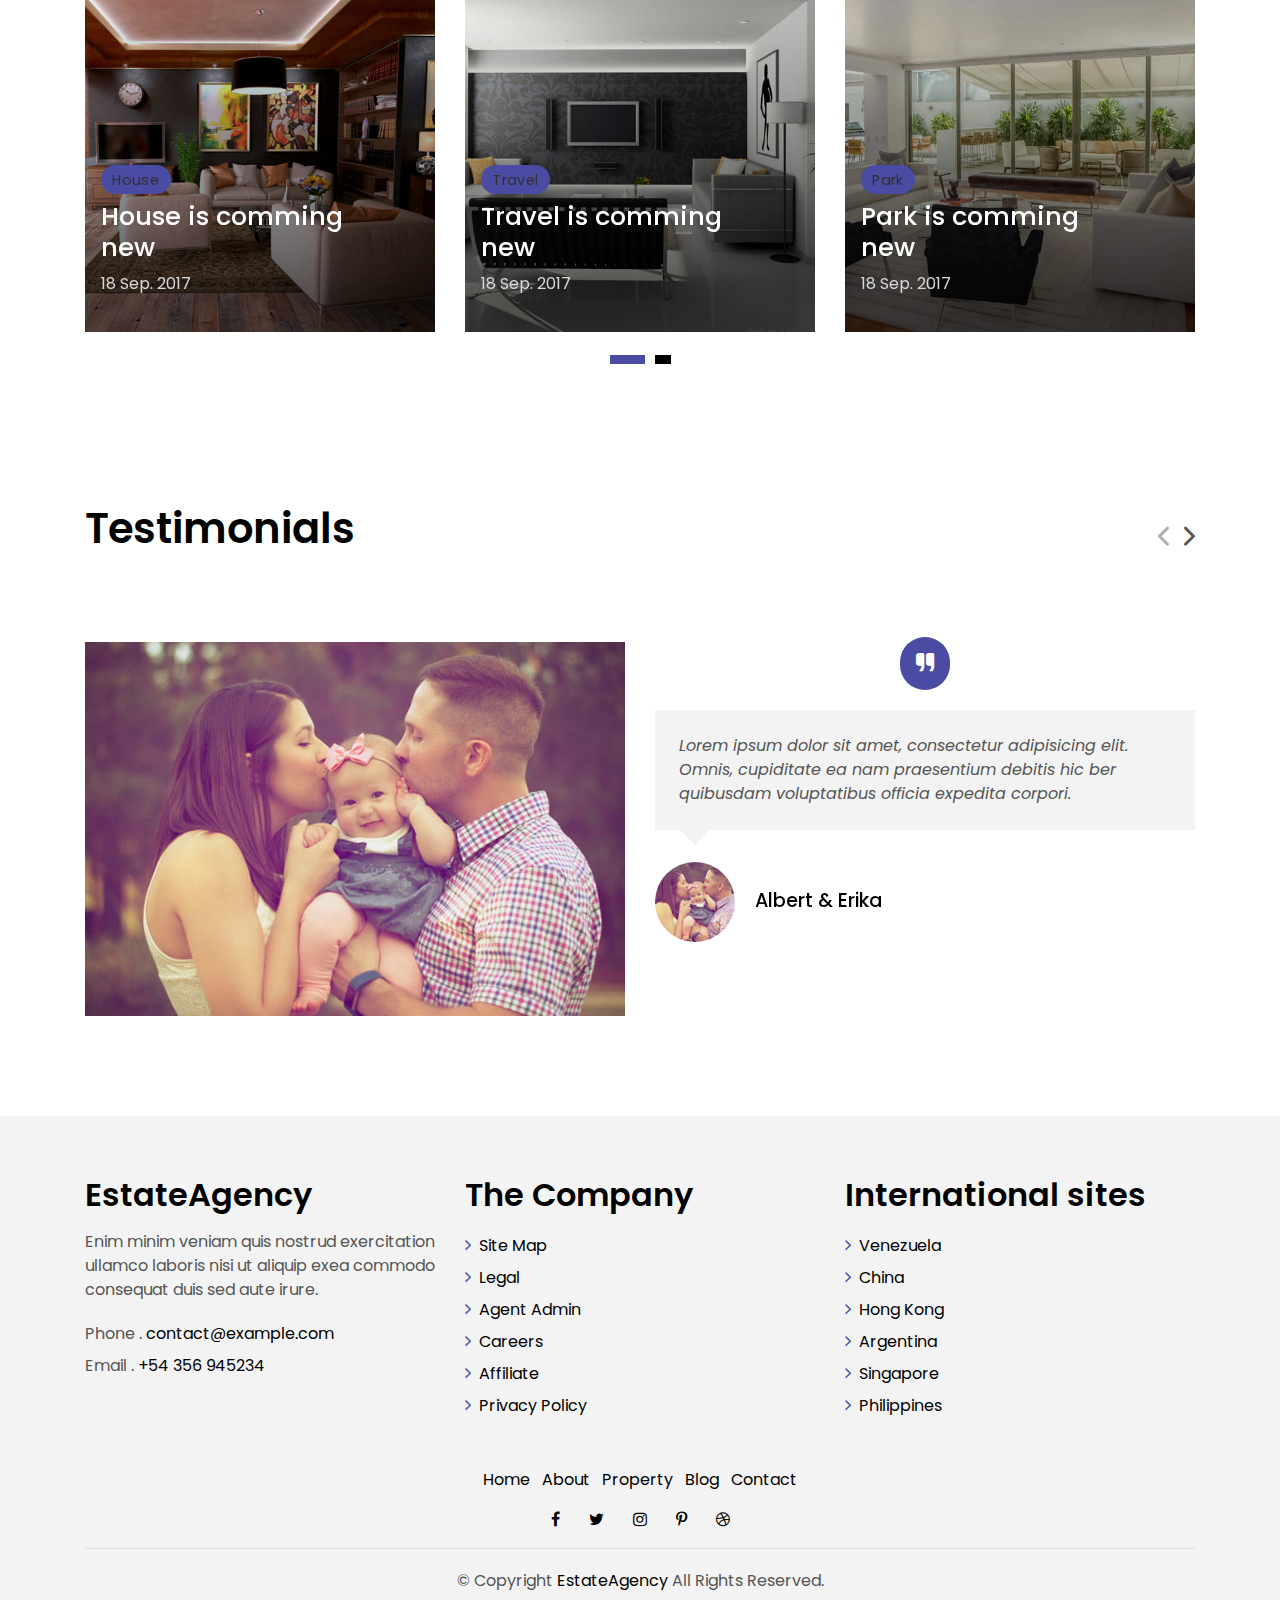
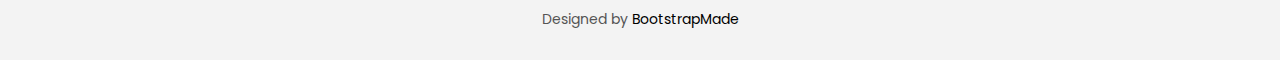
<file: base/index.html>
<!DOCTYPE html>
<html lang="en">

<head>
  <meta charset="utf-8">
  <meta content="width=device-width, initial-scale=1.0" name="viewport">

  <title>palashgiveusagoodgrade</title>
  <meta content="" name="descriptison">
  <meta content="" name="keywords">

  <!-- Favicons -->
  <link href="assets/img/favicon.png" rel="icon">
  <link href="assets/img/apple-touch-icon.png" rel="apple-touch-icon">

  <!-- Google Fonts -->
  <link href="https://fonts.googleapis.com/css?family=Poppins:300,400,500,600,700" rel="stylesheet">

  <!-- Vendor CSS Files -->
  <link href="assets/vendor/bootstrap/css/bootstrap.min.css" rel="stylesheet">
  <link href="assets/vendor/ionicons/css/ionicons.min.css" rel="stylesheet">
  <link href="assets/vendor/animate.css/animate.min.css" rel="stylesheet">
  <link href="assets/vendor/font-awesome/css/font-awesome.min.css" rel="stylesheet">
  <link href="assets/vendor/owl.carousel/assets/owl.carousel.min.css" rel="stylesheet">

  <!-- Template Main CSS File -->
  <link href="assets/css/style.css" rel="stylesheet">

  <!-- =======================================================
  * Template Name: EstateAgency - v2.1.0
  * Template URL: https://bootstrapmade.com/real-estate-agency-bootstrap-template/
  * Author: BootstrapMade.com
  * License: https://bootstrapmade.com/license/
  ======================================================== -->
</head>

<body>

  <!-- ======= Property Search Section ======= -->
  <div class="click-closed"></div>
  <!--/ Form Search Star /-->
  <!--<div class="box-collapse">-->

  <!-- ======= Header/Navbar ======= -->
  <nav class="navbar navbar-default navbar-trans navbar-expand-lg static-top">
    <div class="container">
      <button class="navbar-toggler collapsed" type="button" data-toggle="collapse" data-target="#navbarDefault" aria-controls="navbarDefault" aria-expanded="false" aria-label="Toggle navigation">
        <span></span>
        <span></span>
        <span></span>
      </button>
      <a class="navbar-brand text-brand" href="index.html">Your<span class="color-b"> Website</span></a>
    <!--  <button type="button" class="btn btn-link nav-search navbar-toggle-box-collapse d-md-none" data-toggle="collapse" data-target="#navbarTogglerDemo01" aria-expanded="false">
        <span class="fa fa-search" aria-hidden="true"></span>
      </button> -->
      <div class="navbar-collapse collapse justify-content-center" id="navbarDefault">
        <ul class="navbar-nav">
          <li class="nav-item">
            <a class="nav-link active" href="index.html">Home</a>
          </li>
          <li class="nav-item">
            <a class="nav-link" href="sidebarhome.html">Sidebar Page</a>
          </li>
          <li class="nav-item">
            <a class="nav-link" href="#">About</a>
          </li>
          <li class="nav-item">
            <a class="nav-link" href="#">Property</a>
          </li>
          <li class="nav-item">
            <a class="nav-link" href="#">Blog</a>
          </li>
          <li class="nav-item dropdown">
            <a class="nav-link dropdown-toggle" href="#" id="navbarDropdown" role="button" data-toggle="dropdown" aria-haspopup="true" aria-expanded="false">
              Pages
            </a>
            <div class="dropdown-menu" aria-labelledby="navbarDropdown">
              <a class="dropdown-item" href="property-single.html">Property Single</a>
              <a class="dropdown-item" href="blog-single.html">Blog Single</a>
              <a class="dropdown-item" href="agents-grid.html">Agents Grid</a>
              <a class="dropdown-item" href="agent-single.html">Agent Single</a>
            </div>
          </li>
          <li class="nav-item">
            <a class="nav-link" href="contact.html">Contact</a>
          </li>
        </ul>
      </div>
  <!--    <button type="button" class="btn btn-b-n navbar-toggle-box-collapse d-none d-md-block" data-toggle="collapse" data-target="#navbarTogglerDemo01" aria-expanded="false">
        <span class="fa fa-search" aria-hidden="true"></span>
      </button> -->
    </div>
  </nav><!-- End Header/Navbar -->

  <!-- ======= Intro Section ======= -->
  <div class="intro intro-carousel">
    <div id="carousel" class="owl-carousel owl-theme">
      <div class="carousel-item-a intro-item bg-image" style="background-image: url(assets/img/slide-1.jpg)">
        <div class="overlay overlay-a"></div>
        <div class="intro-content display-table">
          <div class="table-cell">
            <div class="container">
              <div class="row">
                <div class="col-lg-8">
                  <div class="intro-body">
                    <p class="intro-title-top">Doral, Florida
                      <br> 78345</p>
                <!--    <h1 class="intro-title mb-4">
                      <span class="color-b">204 </span> Mount
                      <br> Olive Road Two</h1>
                    <p class="intro-subtitle intro-price">
                      <a href="#"><span class="price-a">rent | $ 12.000</span></a>
                    </p> -->
                  </div>
                </div>
              </div>
            </div>
          </div>
        </div>
      </div>
      <div class="carousel-item-a intro-item bg-image" style="background-image: url(assets/img/slide-2.jpg)">
        <div class="overlay overlay-a"></div>
        <div class="intro-content display-table">
          <div class="table-cell">
            <div class="container">
              <div class="row">
                <div class="col-lg-8">
                  <div class="intro-body">
                    <p class="intro-title-top">Doral, Florida
                      <br> 78345</p>
    <!--                <h1 class="intro-title mb-4">
                      <span class="color-b">204 </span> Rino
                      <br> Venda Road Five</h1>
                    <p class="intro-subtitle intro-price">
                      <a href="#"><span class="price-a">rent | $ 12.000</span></a>
                    </p> -->
                  </div>
                </div>
              </div>
            </div>
          </div>
        </div>
      </div>
      <div class="carousel-item-a intro-item bg-image" style="background-image: url(assets/img/slide-3.jpg)">
        <div class="overlay overlay-a"></div>
        <div class="intro-content display-table">
          <div class="table-cell">
            <div class="container">
              <div class="row">
                <div class="col-lg-8">
                  <div class="intro-body">
                    <p class="intro-title-top">Doral, Florida
                      <br> 78345</p>
                    <!--  <h1 class="intro-title mb-4">
                      <span class="color-b">204 </span> Alira
                      <br> Roan Road One</h1>
                    <p class="intro-subtitle intro-price">
                    </p> -->
                  </div>
                </div>
              </div>
            </div>
          </div>
        </div>
      </div>
    </div>
  </div><!-- End Intro Section -->

  <main id="main">

    <!-- ======= Services Section ======= -->
    <section class="section-services section-t8">
      <div class="container">
        <div class="row">
          <div class="col-md-12">
            <div class="title-wrap d-flex justify-content-between">
              <div class="title-box">
                <h2 class="title-a">Our Services</h2>
              </div>
            </div>
          </div>
        </div>
        <div class="row">
          <div class="col-md-4">
            <div class="card-box-c foo">
              <div class="card-header-c d-flex">
                <div class="card-box-ico">
                  <span class="fa fa-gamepad"></span>
                </div>
                <div class="card-title-c align-self-center">
                  <h2 class="title-c">Lifestyle</h2>
                </div>
              </div>
              <div class="card-body-c">
                <p class="content-c">
                  Sed porttitor lectus nibh. Cras ultricies ligula sed magna dictum porta. Praesent sapien massa,
                  convallis a pellentesque
                  nec, egestas non nisi.
                </p>
              </div>
              <div class="card-footer-c">
                <a href="#" class="link-c link-icon">Read more
                  <span class="ion-ios-arrow-forward"></span>
                </a>
              </div>
            </div>
          </div>
          <div class="col-md-4">
            <div class="card-box-c foo">
              <div class="card-header-c d-flex">
                <div class="card-box-ico">
                  <span class="fa fa-usd"></span>
                </div>
                <div class="card-title-c align-self-center">
                  <h2 class="title-c">Loans</h2>
                </div>
              </div>
              <div class="card-body-c">
                <p class="content-c">
                  Nulla porttitor accumsan tincidunt. Curabitur aliquet quam id dui posuere blandit. Mauris blandit
                  aliquet elit, eget tincidunt
                  nibh pulvinar a.
                </p>
              </div>
              <div class="card-footer-c">
                <a href="#" class="link-c link-icon">Read more
                  <span class="ion-ios-arrow-forward"></span>
                </a>
              </div>
            </div>
          </div>
          <div class="col-md-4">
            <div class="card-box-c foo">
              <div class="card-header-c d-flex">
                <div class="card-box-ico">
                  <span class="fa fa-home"></span>
                </div>
                <div class="card-title-c align-self-center">
                  <h2 class="title-c">Sell</h2>
                </div>
              </div>
              <div class="card-body-c">
                <p class="content-c">
                  Sed porttitor lectus nibh. Cras ultricies ligula sed magna dictum porta. Praesent sapien massa,
                  convallis a pellentesque
                  nec, egestas non nisi.
                </p>
              </div>
              <div class="card-footer-c">
                <a href="#" class="link-c link-icon">Read more
                  <span class="ion-ios-arrow-forward"></span>
                </a>
              </div>
            </div>
          </div>
        </div>
      </div>
    </section><!-- End Services Section -->

    <!-- ======= Latest Properties Section ======= -->
    <section class="section-property section-t8">
      <div class="container">
        <div class="row">
          <div class="col-md-12">
            <div class="title-wrap d-flex justify-content-between">
              <div class="title-box">
                <h2 class="title-a">Latest Properties</h2>
              </div>
              <div class="title-link">
                <a href="property-grid.html">All Property
                  <span class="ion-ios-arrow-forward"></span>
                </a>
              </div>
            </div>
          </div>
        </div>
        <div id="property-carousel" class="owl-carousel owl-theme">
          <div class="carousel-item-b">
            <div class="card-box-a card-shadow">
              <div class="img-box-a">
                <img src="assets/img/property-6.jpg" alt="" class="img-a img-fluid">
              </div>
              <div class="card-overlay">
                <div class="card-overlay-a-content">
                  <div class="card-header-a">
                    <h2 class="card-title-a">
                      <a href="property-single.html">206 Mount
                        <br /> Olive Road Two</a>
                    </h2>
                  </div>
                  <div class="card-body-a">
                    <div class="price-box d-flex">
                      <span class="price-a">rent | $ 12.000</span>
                    </div>
                    <a href="#" class="link-a">Click here to view
                      <span class="ion-ios-arrow-forward"></span>
                    </a>
                  </div>
                  <div class="card-footer-a">
                    <ul class="card-info d-flex justify-content-around">
                      <li>
                        <h4 class="card-info-title">Area</h4>
                        <span>340m
                          <sup>2</sup>
                        </span>
                      </li>
                      <li>
                        <h4 class="card-info-title">Beds</h4>
                        <span>2</span>
                      </li>
                      <li>
                        <h4 class="card-info-title">Baths</h4>
                        <span>4</span>
                      </li>
                      <li>
                        <h4 class="card-info-title">Garages</h4>
                        <span>1</span>
                      </li>
                    </ul>
                  </div>
                </div>
              </div>
            </div>
          </div>
          <div class="carousel-item-b">
            <div class="card-box-a card-shadow">
              <div class="img-box-a">
                <img src="assets/img/property-3.jpg" alt="" class="img-a img-fluid">
              </div>
              <div class="card-overlay">
                <div class="card-overlay-a-content">
                  <div class="card-header-a">
                    <h2 class="card-title-a">
                      <a href="property-single.html">157 West
                        <br /> Central Park</a>
                    </h2>
                  </div>
                  <div class="card-body-a">
                    <div class="price-box d-flex">
                      <span class="price-a">rent | $ 12.000</span>
                    </div>
                    <a href="property-single.html" class="link-a">Click here to view
                      <span class="ion-ios-arrow-forward"></span>
                    </a>
                  </div>
                  <div class="card-footer-a">
                    <ul class="card-info d-flex justify-content-around">
                      <li>
                        <h4 class="card-info-title">Area</h4>
                        <span>340m
                          <sup>2</sup>
                        </span>
                      </li>
                      <li>
                        <h4 class="card-info-title">Beds</h4>
                        <span>2</span>
                      </li>
                      <li>
                        <h4 class="card-info-title">Baths</h4>
                        <span>4</span>
                      </li>
                      <li>
                        <h4 class="card-info-title">Garages</h4>
                        <span>1</span>
                      </li>
                    </ul>
                  </div>
                </div>
              </div>
            </div>
          </div>
          <div class="carousel-item-b">
            <div class="card-box-a card-shadow">
              <div class="img-box-a">
                <img src="assets/img/property-7.jpg" alt="" class="img-a img-fluid">
              </div>
              <div class="card-overlay">
                <div class="card-overlay-a-content">
                  <div class="card-header-a">
                    <h2 class="card-title-a">
                      <a href="property-single.html">245 Azabu
                        <br /> Nishi Park let</a>
                    </h2>
                  </div>
                  <div class="card-body-a">
                    <div class="price-box d-flex">
                      <span class="price-a">rent | $ 12.000</span>
                    </div>
                    <a href="property-single.html" class="link-a">Click here to view
                      <span class="ion-ios-arrow-forward"></span>
                    </a>
                  </div>
                  <div class="card-footer-a">
                    <ul class="card-info d-flex justify-content-around">
                      <li>
                        <h4 class="card-info-title">Area</h4>
                        <span>340m
                          <sup>2</sup>
                        </span>
                      </li>
                      <li>
                        <h4 class="card-info-title">Beds</h4>
                        <span>2</span>
                      </li>
                      <li>
                        <h4 class="card-info-title">Baths</h4>
                        <span>4</span>
                      </li>
                      <li>
                        <h4 class="card-info-title">Garages</h4>
                        <span>1</span>
                      </li>
                    </ul>
                  </div>
                </div>
              </div>
            </div>
          </div>
          <div class="carousel-item-b">
            <div class="card-box-a card-shadow">
              <div class="img-box-a">
                <img src="assets/img/property-10.jpg" alt="" class="img-a img-fluid">
              </div>
              <div class="card-overlay">
                <div class="card-overlay-a-content">
                  <div class="card-header-a">
                    <h2 class="card-title-a">
                      <a href="property-single.html">204 Montal
                        <br /> South Bela Two</a>
                    </h2>
                  </div>
                  <div class="card-body-a">
                    <div class="price-box d-flex">
                      <span class="price-a">rent | $ 12.000</span>
                    </div>
                    <a href="property-single.html" class="link-a">Click here to view
                      <span class="ion-ios-arrow-forward"></span>
                    </a>
                  </div>
                  <div class="card-footer-a">
                    <ul class="card-info d-flex justify-content-around">
                      <li>
                        <h4 class="card-info-title">Area</h4>
                        <span>340m
                          <sup>2</sup>
                        </span>
                      </li>
                      <li>
                        <h4 class="card-info-title">Beds</h4>
                        <span>2</span>
                      </li>
                      <li>
                        <h4 class="card-info-title">Baths</h4>
                        <span>4</span>
                      </li>
                      <li>
                        <h4 class="card-info-title">Garages</h4>
                        <span>1</span>
                      </li>
                    </ul>
                  </div>
                </div>
              </div>
            </div>
          </div>
        </div>
      </div>
    </section><!-- End Latest Properties Section -->

    <!-- ======= Agents Section ======= -->
    <section class="section-agents section-t8">
      <div class="container">
        <div class="row">
          <div class="col-md-12">
            <div class="title-wrap d-flex justify-content-between">
              <div class="title-box">
                <h2 class="title-a">Best Agents</h2>
              </div>
              <div class="title-link">
                <a href="agents-grid.html">All Agents
                  <span class="ion-ios-arrow-forward"></span>
                </a>
              </div>
            </div>
          </div>
        </div>
        <div class="row">
          <div class="col-md-4">
            <div class="card-box-d">
              <div class="card-img-d">
                <img src="assets/img/agent-4.jpg" alt="" class="img-d img-fluid">
              </div>
              <div class="card-overlay card-overlay-hover">
                <div class="card-header-d">
                  <div class="card-title-d align-self-center">
                    <h3 class="title-d">
                      <a href="agent-single.html" class="link-two">Margaret Sotillo
                        <br> Escala</a>
                    </h3>
                  </div>
                </div>
                <div class="card-body-d">
                  <p class="content-d color-text-a">
                    Sed porttitor lectus nibh, Cras ultricies ligula sed magna dictum porta two.
                  </p>
                  <div class="info-agents color-a">
                    <p>
                      <strong>Phone: </strong> +54 356 945234</p>
                    <p>
                      <strong>Email: </strong> agents@example.com</p>
                  </div>
                </div>
                <div class="card-footer-d">
                  <div class="socials-footer d-flex justify-content-center">
                    <ul class="list-inline">
                      <li class="list-inline-item">
                        <a href="#" class="link-one">
                          <i class="fa fa-facebook" aria-hidden="true"></i>
                        </a>
                      </li>
                      <li class="list-inline-item">
                        <a href="#" class="link-one">
                          <i class="fa fa-twitter" aria-hidden="true"></i>
                        </a>
                      </li>
                      <li class="list-inline-item">
                        <a href="#" class="link-one">
                          <i class="fa fa-instagram" aria-hidden="true"></i>
                        </a>
                      </li>
                      <li class="list-inline-item">
                        <a href="#" class="link-one">
                          <i class="fa fa-pinterest-p" aria-hidden="true"></i>
                        </a>
                      </li>
                      <li class="list-inline-item">
                        <a href="#" class="link-one">
                          <i class="fa fa-dribbble" aria-hidden="true"></i>
                        </a>
                      </li>
                    </ul>
                  </div>
                </div>
              </div>
            </div>
          </div>
          <div class="col-md-4">
            <div class="card-box-d">
              <div class="card-img-d">
                <img src="assets/img/agent-1.jpg" alt="" class="img-d img-fluid">
              </div>
              <div class="card-overlay card-overlay-hover">
                <div class="card-header-d">
                  <div class="card-title-d align-self-center">
                    <h3 class="title-d">
                      <a href="agent-single.html" class="link-two">Stiven Spilver
                        <br> Darw</a>
                    </h3>
                  </div>
                </div>
                <div class="card-body-d">
                  <p class="content-d color-text-a">
                    Sed porttitor lectus nibh, Cras ultricies ligula sed magna dictum porta two.
                  </p>
                  <div class="info-agents color-a">
                    <p>
                      <strong>Phone: </strong> +54 356 945234</p>
                    <p>
                      <strong>Email: </strong> agents@example.com</p>
                  </div>
                </div>
                <div class="card-footer-d">
                  <div class="socials-footer d-flex justify-content-center">
                    <ul class="list-inline">
                      <li class="list-inline-item">
                        <a href="#" class="link-one">
                          <i class="fa fa-facebook" aria-hidden="true"></i>
                        </a>
                      </li>
                      <li class="list-inline-item">
                        <a href="#" class="link-one">
                          <i class="fa fa-twitter" aria-hidden="true"></i>
                        </a>
                      </li>
                      <li class="list-inline-item">
                        <a href="#" class="link-one">
                          <i class="fa fa-instagram" aria-hidden="true"></i>
                        </a>
                      </li>
                      <li class="list-inline-item">
                        <a href="#" class="link-one">
                          <i class="fa fa-pinterest-p" aria-hidden="true"></i>
                        </a>
                      </li>
                      <li class="list-inline-item">
                        <a href="#" class="link-one">
                          <i class="fa fa-dribbble" aria-hidden="true"></i>
                        </a>
                      </li>
                    </ul>
                  </div>
                </div>
              </div>
            </div>
          </div>
          <div class="col-md-4">
            <div class="card-box-d">
              <div class="card-img-d">
                <img src="assets/img/agent-5.jpg" alt="" class="img-d img-fluid">
              </div>
              <div class="card-overlay card-overlay-hover">
                <div class="card-header-d">
                  <div class="card-title-d align-self-center">
                    <h3 class="title-d">
                      <a href="agent-single.html" class="link-two">Emma Toledo
                        <br> Cascada</a>
                    </h3>
                  </div>
                </div>
                <div class="card-body-d">
                  <p class="content-d color-text-a">
                    Sed porttitor lectus nibh, Cras ultricies ligula sed magna dictum porta two.
                  </p>
                  <div class="info-agents color-a">
                    <p>
                      <strong>Phone: </strong> +54 356 945234</p>
                    <p>
                      <strong>Email: </strong> agents@example.com</p>
                  </div>
                </div>
                <div class="card-footer-d">
                  <div class="socials-footer d-flex justify-content-center">
                    <ul class="list-inline">
                      <li class="list-inline-item">
                        <a href="#" class="link-one">
                          <i class="fa fa-facebook" aria-hidden="true"></i>
                        </a>
                      </li>
                      <li class="list-inline-item">
                        <a href="#" class="link-one">
                          <i class="fa fa-twitter" aria-hidden="true"></i>
                        </a>
                      </li>
                      <li class="list-inline-item">
                        <a href="#" class="link-one">
                          <i class="fa fa-instagram" aria-hidden="true"></i>
                        </a>
                      </li>
                      <li class="list-inline-item">
                        <a href="#" class="link-one">
                          <i class="fa fa-pinterest-p" aria-hidden="true"></i>
                        </a>
                      </li>
                      <li class="list-inline-item">
                        <a href="#" class="link-one">
                          <i class="fa fa-dribbble" aria-hidden="true"></i>
                        </a>
                      </li>
                    </ul>
                  </div>
                </div>
              </div>
            </div>
          </div>
        </div>
      </div>
    </section><!-- End Agents Section -->

    <!-- ======= Latest News Section ======= -->
    <section class="section-news section-t8">
      <div class="container">
        <div class="row">
          <div class="col-md-12">
            <div class="title-wrap d-flex justify-content-between">
              <div class="title-box">
                <h2 class="title-a">Latest News</h2>
              </div>
              <div class="title-link">
                <a href="blog-grid.html">All News
                  <span class="ion-ios-arrow-forward"></span>
                </a>
              </div>
            </div>
          </div>
        </div>
        <div id="new-carousel" class="owl-carousel owl-theme">
          <div class="carousel-item-c">
            <div class="card-box-b card-shadow news-box">
              <div class="img-box-b">
                <img src="assets/img/post-2.jpg" alt="" class="img-b img-fluid">
              </div>
              <div class="card-overlay">
                <div class="card-header-b">
                  <div class="card-category-b">
                    <a href="#" class="category-b">House</a>
                  </div>
                  <div class="card-title-b">
                    <h2 class="title-2">
                      <a href="blog-single.html">House is comming
                        <br> new</a>
                    </h2>
                  </div>
                  <div class="card-date">
                    <span class="date-b">18 Sep. 2017</span>
                  </div>
                </div>
              </div>
            </div>
          </div>
          <div class="carousel-item-c">
            <div class="card-box-b card-shadow news-box">
              <div class="img-box-b">
                <img src="assets/img/post-5.jpg" alt="" class="img-b img-fluid">
              </div>
              <div class="card-overlay">
                <div class="card-header-b">
                  <div class="card-category-b">
                    <a href="#" class="category-b">Travel</a>
                  </div>
                  <div class="card-title-b">
                    <h2 class="title-2">
                      <a href="blog-single.html">Travel is comming
                        <br> new</a>
                    </h2>
                  </div>
                  <div class="card-date">
                    <span class="date-b">18 Sep. 2017</span>
                  </div>
                </div>
              </div>
            </div>
          </div>
          <div class="carousel-item-c">
            <div class="card-box-b card-shadow news-box">
              <div class="img-box-b">
                <img src="assets/img/post-7.jpg" alt="" class="img-b img-fluid">
              </div>
              <div class="card-overlay">
                <div class="card-header-b">
                  <div class="card-category-b">
                    <a href="#" class="category-b">Park</a>
                  </div>
                  <div class="card-title-b">
                    <h2 class="title-2">
                      <a href="blog-single.html">Park is comming
                        <br> new</a>
                    </h2>
                  </div>
                  <div class="card-date">
                    <span class="date-b">18 Sep. 2017</span>
                  </div>
                </div>
              </div>
            </div>
          </div>
          <div class="carousel-item-c">
            <div class="card-box-b card-shadow news-box">
              <div class="img-box-b">
                <img src="assets/img/post-3.jpg" alt="" class="img-b img-fluid">
              </div>
              <div class="card-overlay">
                <div class="card-header-b">
                  <div class="card-category-b">
                    <a href="#" class="category-b">Travel</a>
                  </div>
                  <div class="card-title-b">
                    <h2 class="title-2">
                      <a href="#">Travel is comming
                        <br> new</a>
                    </h2>
                  </div>
                  <div class="card-date">
                    <span class="date-b">18 Sep. 2017</span>
                  </div>
                </div>
              </div>
            </div>
          </div>
        </div>
      </div>
    </section><!-- End Latest News Section -->

    <!-- ======= Testimonials Section ======= -->
    <section class="section-testimonials section-t8 nav-arrow-a">
      <div class="container">
        <div class="row">
          <div class="col-md-12">
            <div class="title-wrap d-flex justify-content-between">
              <div class="title-box">
                <h2 class="title-a">Testimonials</h2>
              </div>
            </div>
          </div>
        </div>
        <div id="testimonial-carousel" class="owl-carousel owl-arrow">
          <div class="carousel-item-a">
            <div class="testimonials-box">
              <div class="row">
                <div class="col-sm-12 col-md-6">
                  <div class="testimonial-img">
                    <img src="assets/img/testimonial-1.jpg" alt="" class="img-fluid">
                  </div>
                </div>
                <div class="col-sm-12 col-md-6">
                  <div class="testimonial-ico">
                    <span class="ion-ios-quote"></span>
                  </div>
                  <div class="testimonials-content">
                    <p class="testimonial-text">
                      Lorem ipsum dolor sit amet, consectetur adipisicing elit. Omnis, cupiditate ea nam praesentium
                      debitis hic ber quibusdam
                      voluptatibus officia expedita corpori.
                    </p>
                  </div>
                  <div class="testimonial-author-box">
                    <img src="assets/img/mini-testimonial-1.jpg" alt="" class="testimonial-avatar">
                    <h5 class="testimonial-author">Albert & Erika</h5>
                  </div>
                </div>
              </div>
            </div>
          </div>
          <div class="carousel-item-a">
            <div class="testimonials-box">
              <div class="row">
                <div class="col-sm-12 col-md-6">
                  <div class="testimonial-img">
                    <img src="assets/img/testimonial-2.jpg" alt="" class="img-fluid">
                  </div>
                </div>
                <div class="col-sm-12 col-md-6">
                  <div class="testimonial-ico">
                    <span class="ion-ios-quote"></span>
                  </div>
                  <div class="testimonials-content">
                    <p class="testimonial-text">
                      Lorem ipsum dolor sit amet, consectetur adipisicing elit. Omnis, cupiditate ea nam praesentium
                      debitis hic ber quibusdam
                      voluptatibus officia expedita corpori.
                    </p>
                  </div>
                  <div class="testimonial-author-box">
                    <img src="assets/img/mini-testimonial-2.jpg" alt="" class="testimonial-avatar">
                    <h5 class="testimonial-author">Pablo & Emma</h5>
                  </div>
                </div>
              </div>
            </div>
          </div>
        </div>
      </div>
    </section><!-- End Testimonials Section -->

  </main><!-- End #main -->

  <!-- ======= Footer ======= -->
  <section class="section-footer">
    <div class="container">
      <div class="row">
        <div class="col-sm-12 col-md-4">
          <div class="widget-a">
            <div class="w-header-a">
              <h3 class="w-title-a text-brand">EstateAgency</h3>
            </div>
            <div class="w-body-a">
              <p class="w-text-a color-text-a">
                Enim minim veniam quis nostrud exercitation ullamco laboris nisi ut aliquip exea commodo consequat duis
                sed aute irure.
              </p>
            </div>
            <div class="w-footer-a">
              <ul class="list-unstyled">
                <li class="color-a">
                  <span class="color-text-a">Phone .</span> contact@example.com</li>
                <li class="color-a">
                  <span class="color-text-a">Email .</span> +54 356 945234</li>
              </ul>
            </div>
          </div>
        </div>
        <div class="col-sm-12 col-md-4 section-md-t3">
          <div class="widget-a">
            <div class="w-header-a">
              <h3 class="w-title-a text-brand">The Company</h3>
            </div>
            <div class="w-body-a">
              <div class="w-body-a">
                <ul class="list-unstyled">
                  <li class="item-list-a">
                    <i class="fa fa-angle-right"></i> <a href="#">Site Map</a>
                  </li>
                  <li class="item-list-a">
                    <i class="fa fa-angle-right"></i> <a href="#">Legal</a>
                  </li>
                  <li class="item-list-a">
                    <i class="fa fa-angle-right"></i> <a href="#">Agent Admin</a>
                  </li>
                  <li class="item-list-a">
                    <i class="fa fa-angle-right"></i> <a href="#">Careers</a>
                  </li>
                  <li class="item-list-a">
                    <i class="fa fa-angle-right"></i> <a href="#">Affiliate</a>
                  </li>
                  <li class="item-list-a">
                    <i class="fa fa-angle-right"></i> <a href="#">Privacy Policy</a>
                  </li>
                </ul>
              </div>
            </div>
          </div>
        </div>
        <div class="col-sm-12 col-md-4 section-md-t3">
          <div class="widget-a">
            <div class="w-header-a">
              <h3 class="w-title-a text-brand">International sites</h3>
            </div>
            <div class="w-body-a">
              <ul class="list-unstyled">
                <li class="item-list-a">
                  <i class="fa fa-angle-right"></i> <a href="#">Venezuela</a>
                </li>
                <li class="item-list-a">
                  <i class="fa fa-angle-right"></i> <a href="#">China</a>
                </li>
                <li class="item-list-a">
                  <i class="fa fa-angle-right"></i> <a href="#">Hong Kong</a>
                </li>
                <li class="item-list-a">
                  <i class="fa fa-angle-right"></i> <a href="#">Argentina</a>
                </li>
                <li class="item-list-a">
                  <i class="fa fa-angle-right"></i> <a href="#">Singapore</a>
                </li>
                <li class="item-list-a">
                  <i class="fa fa-angle-right"></i> <a href="#">Philippines</a>
                </li>
              </ul>
            </div>
          </div>
        </div>
      </div>
    </div>
  </section>
  <footer>
    <div class="container">
      <div class="row">
        <div class="col-md-12">
          <nav class="nav-footer">
            <ul class="list-inline">
              <li class="list-inline-item">
                <a href="#">Home</a>
              </li>
              <li class="list-inline-item">
                <a href="#">About</a>
              </li>
              <li class="list-inline-item">
                <a href="#">Property</a>
              </li>
              <li class="list-inline-item">
                <a href="#">Blog</a>
              </li>
              <li class="list-inline-item">
                <a href="#">Contact</a>
              </li>
            </ul>
          </nav>
          <div class="socials-a">
            <ul class="list-inline">
              <li class="list-inline-item">
                <a href="#">
                  <i class="fa fa-facebook" aria-hidden="true"></i>
                </a>
              </li>
              <li class="list-inline-item">
                <a href="#">
                  <i class="fa fa-twitter" aria-hidden="true"></i>
                </a>
              </li>
              <li class="list-inline-item">
                <a href="#">
                  <i class="fa fa-instagram" aria-hidden="true"></i>
                </a>
              </li>
              <li class="list-inline-item">
                <a href="#">
                  <i class="fa fa-pinterest-p" aria-hidden="true"></i>
                </a>
              </li>
              <li class="list-inline-item">
                <a href="#">
                  <i class="fa fa-dribbble" aria-hidden="true"></i>
                </a>
              </li>
            </ul>
          </div>
          <div class="copyright-footer">
            <p class="copyright color-text-a">
              &copy; Copyright
              <span class="color-a">EstateAgency</span> All Rights Reserved.
            </p>
          </div>
          <div class="credits">
            <!--
            All the links in the footer should remain intact.
            You can delete the links only if you purchased the pro version.
            Licensing information: https://bootstrapmade.com/license/
            Purchase the pro version with working PHP/AJAX contact form: https://bootstrapmade.com/buy/?theme=EstateAgency
          -->
            Designed by <a href="https://bootstrapmade.com/">BootstrapMade</a>
          </div>
        </div>
      </div>
    </div>
  </footer><!-- End  Footer -->

  <a href="#" class="back-to-top"><i class="fa fa-chevron-up"></i></a>
  <div id="preloader"></div>

  <!-- Vendor JS Files -->
  <script src="assets/vendor/jquery/jquery.min.js"></script>
  <script src="assets/vendor/bootstrap/js/bootstrap.bundle.min.js"></script>
  <script src="assets/vendor/jquery.easing/jquery.easing.min.js"></script>
  <script src="assets/vendor/php-email-form/validate.js"></script>
  <script src="assets/vendor/owl.carousel/owl.carousel.min.js"></script>
  <script src="assets/vendor/scrollreveal/scrollreveal.min.js"></script>

  <!-- Template Main JS File -->
  <script src="assets/js/main.js"></script>

</body>

</html>
</file>
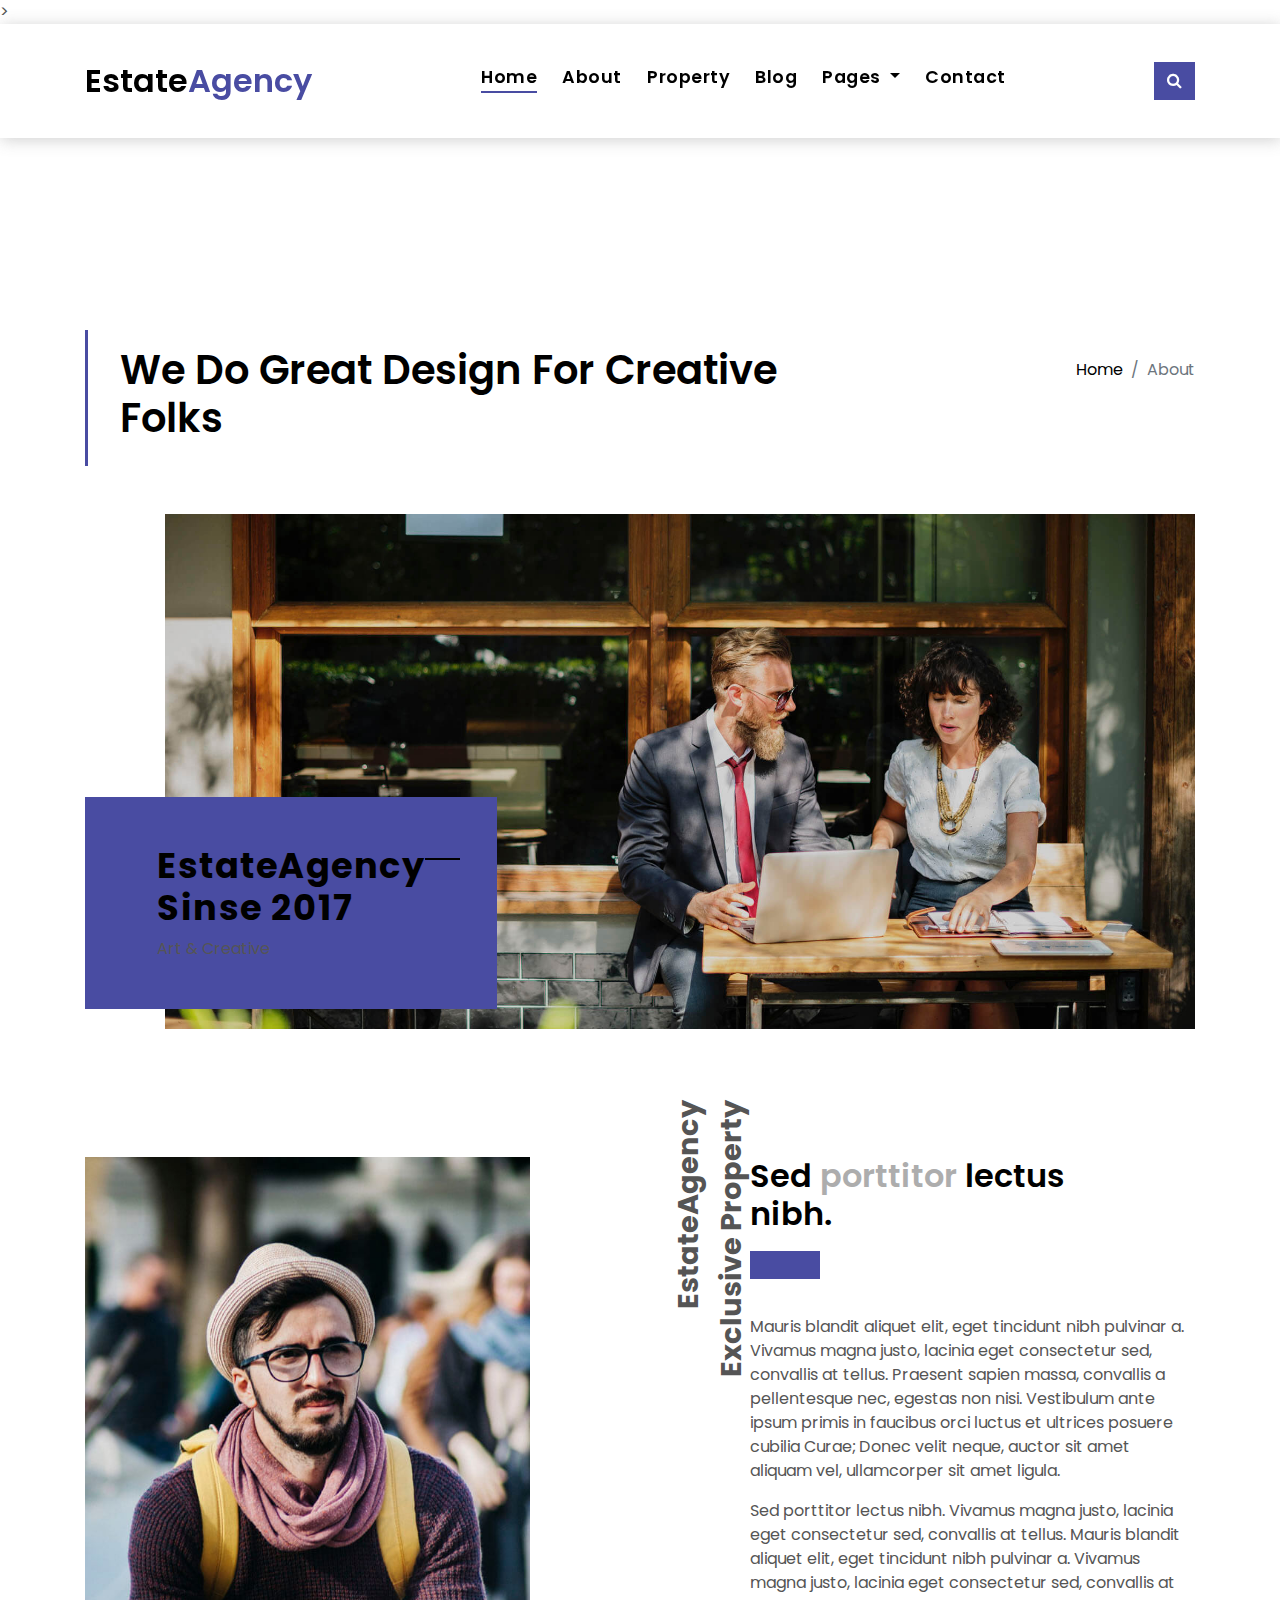
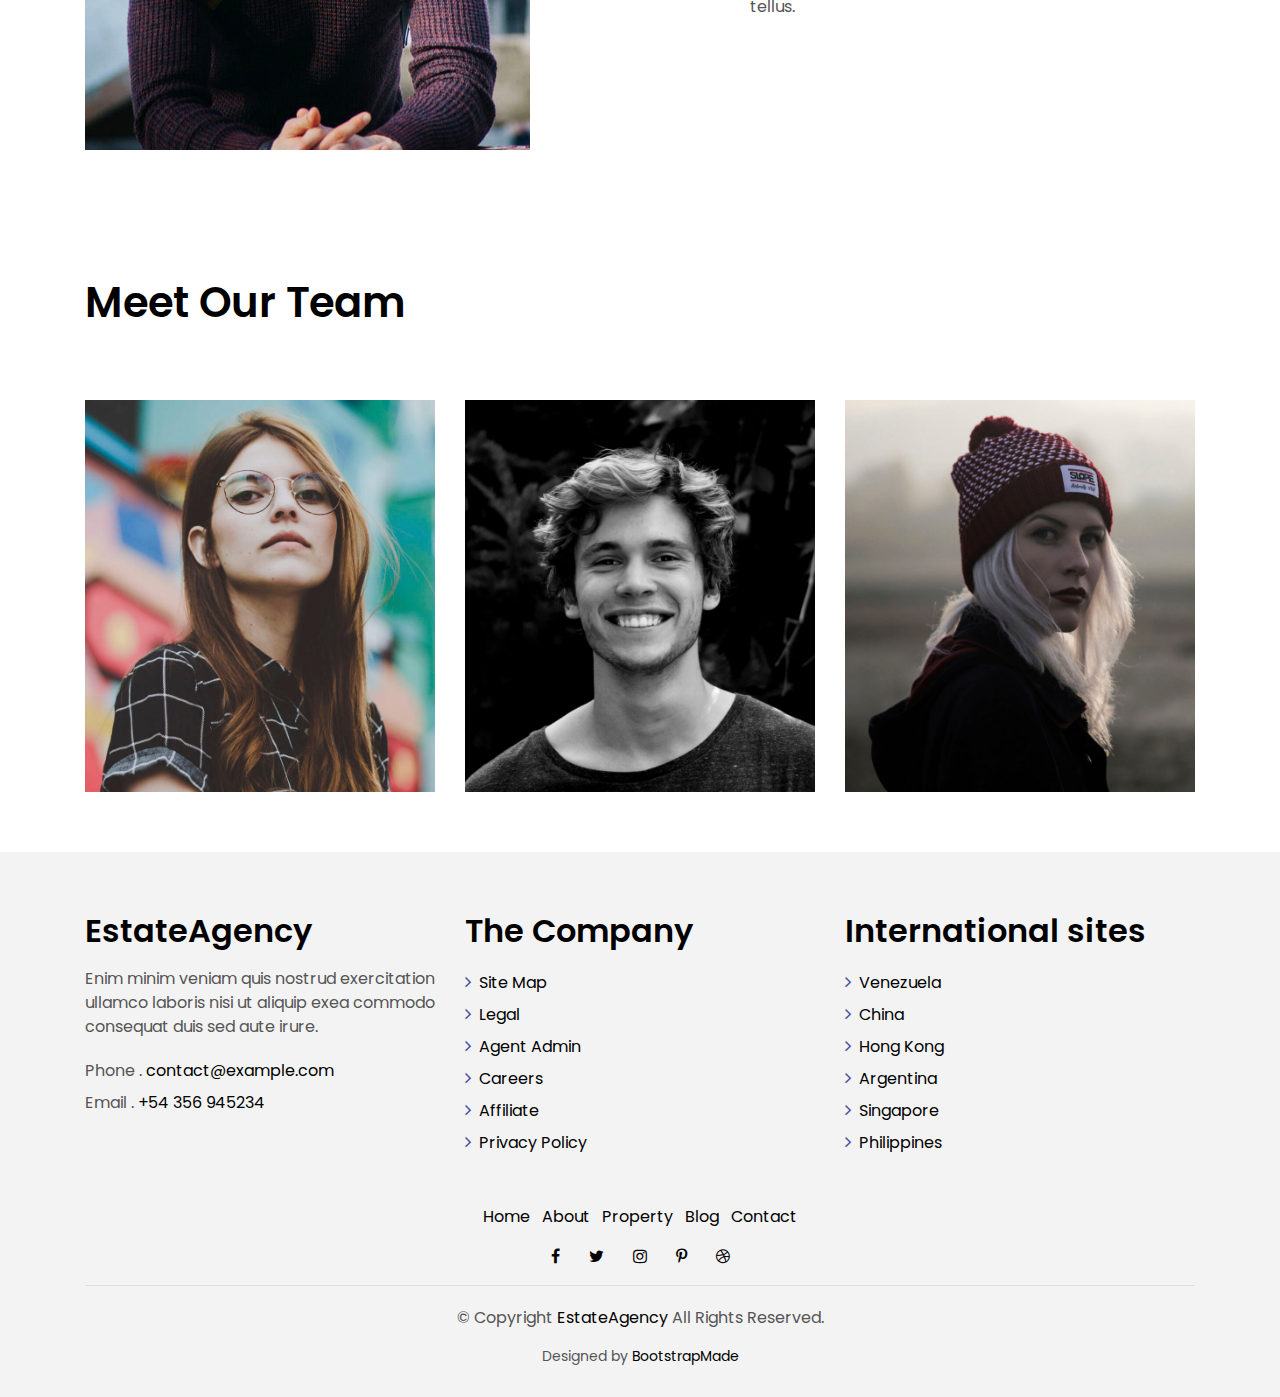
<file: about.html>
<!DOCTYPE html>
<html lang="en">

<head>
  <meta charset="utf-8">
  <meta content="width=device-width, initial-scale=1.0" name="viewport">

  <title>EstateAgency Bootstrap Template - About</title>
  <meta content="" name="descriptison">
  <meta content="" name="keywords">

  <!-- Favicons -->
  <link href="assets/img/favicon.png" rel="icon">
  <link href="assets/img/apple-touch-icon.png" rel="apple-touch-icon">

  <!-- Google Fonts -->
  <link href="https://fonts.googleapis.com/css?family=Poppins:300,400,500,600,700" rel="stylesheet">

  <!-- Vendor CSS Files -->
  <link href="assets/vendor/bootstrap/css/bootstrap.min.css" rel="stylesheet">
  <link href="assets/vendor/ionicons/css/ionicons.min.css" rel="stylesheet">
  <link href="assets/vendor/animate.css/animate.min.css" rel="stylesheet">
  <link href="assets/vendor/font-awesome/css/font-awesome.min.css" rel="stylesheet">
  <link href="assets/vendor/owl.carousel/assets/owl.carousel.min.css" rel="stylesheet">

  <!-- Template Main CSS File -->
  <link href="assets/css/style.css" rel="stylesheet">

  <!-- =======================================================
  * Template Name: EstateAgency - v2.1.0
  * Template URL: https://bootstrapmade.com/real-estate-agency-bootstrap-template/
  * Author: BootstrapMade.com
  * License: https://bootstrapmade.com/license/
  ======================================================== -->
</head>

<body>

  <!-- ======= Property Search Section ======= -->
  <div class="click-closed"></div>
  <!--/ Form Search Star /-->
  <div class="box-collapse">
    <div class="title-box-d">
      <h3 class="title-d">Search Property</h3>
    </div>
    <span class="close-box-collapse right-boxed ion-ios-close"></span>
    <div class="box-collapse-wrap form">
      <form class="form-a">
        <div class="row">
          <div class="col-md-12 mb-2">
            <div class="form-group">
              <label for="Type">Keyword</label>
              <input type="text" class="form-control form-control-lg form-control-a" placeholder="Keyword">
            </div>
          </div>
          <div class="col-md-6 mb-2">
            <div class="form-group">
              <label for="Type">Type</label>
              <select class="form-control form-control-lg form-control-a" id="Type">
                <option>All Type</option>
                <option>For Rent</option>
                <option>For Sale</option>
                <option>Open House</option>
              </select>
            </div>
          </div>
          <div class="col-md-6 mb-2">
            <div class="form-group">
              <label for="city">City</label>
              <select class="form-control form-control-lg form-control-a" id="city">
                <option>All City</option>
                <option>Alabama</option>
                <option>Arizona</option>
                <option>California</option>
                <option>Colorado</option>
              </select>
            </div>
          </div>
          <div class="col-md-6 mb-2">
            <div class="form-group">
              <label for="bedrooms">Bedrooms</label>
              <select class="form-control form-control-lg form-control-a" id="bedrooms">
                <option>Any</option>
                <option>01</option>
                <option>02</option>
                <option>03</option>
              </select>
            </div>
          </div>
          <div class="col-md-6 mb-2">
            <div class="form-group">
              <label for="garages">Garages</label>
              <select class="form-control form-control-lg form-control-a" id="garages">
                <option>Any</option>
                <option>01</option>
                <option>02</option>
                <option>03</option>
                <option>04</option>
              </select>
            </div>
          </div>
          <div class="col-md-6 mb-2">
            <div class="form-group">
              <label for="bathrooms">Bathrooms</label>
              <select class="form-control form-control-lg form-control-a" id="bathrooms">
                <option>Any</option>
                <option>01</option>
                <option>02</option>
                <option>03</option>
              </select>
            </div>
          </div>
          <div class="col-md-6 mb-2">
            <div class="form-group">
              <label for="price">Min Price</label>
              <select class="form-control form-control-lg form-control-a" id="price">
                <option>Unlimite</option>
                <option>$50,000</option>
                <option>$100,000</option>
                <option>$150,000</option>
                <option>$200,000</option>
              </select>
            </div>
          </div>
          <div class="col-md-12">
            <button type="submit" class="btn btn-b">Search Property</button>
          </div>
        </div>
      </form>
    </div>
  </div><!-- End Property Search Section -->>

  <!-- ======= Header/Navbar ======= -->
  <nav class="navbar navbar-default navbar-trans navbar-expand-lg static-top">
    <div class="container">
      <button class="navbar-toggler collapsed" type="button" data-toggle="collapse" data-target="#navbarDefault" aria-controls="navbarDefault" aria-expanded="false" aria-label="Toggle navigation">
        <span></span>
        <span></span>
        <span></span>
      </button>
      <a class="navbar-brand text-brand" href="index.html">Estate<span class="color-b">Agency</span></a>
      <button type="button" class="btn btn-link nav-search navbar-toggle-box-collapse d-md-none" data-toggle="collapse" data-target="#navbarTogglerDemo01" aria-expanded="false">
        <span class="fa fa-search" aria-hidden="true"></span>
      </button>
      <div class="navbar-collapse collapse justify-content-center" id="navbarDefault">
        <ul class="navbar-nav">
          <li class="nav-item">
            <a class="nav-link active" href="index.html">Home</a>
          </li>
          <li class="nav-item">
            <a class="nav-link" href="about.html">About</a>
          </li>
          <li class="nav-item">
            <a class="nav-link" href="property-grid.html">Property</a>
          </li>
          <li class="nav-item">
            <a class="nav-link" href="blog-grid.html">Blog</a>
          </li>
          <li class="nav-item dropdown">
            <a class="nav-link dropdown-toggle" href="#" id="navbarDropdown" role="button" data-toggle="dropdown" aria-haspopup="true" aria-expanded="false">
              Pages
            </a>
            <div class="dropdown-menu" aria-labelledby="navbarDropdown">
              <a class="dropdown-item" href="property-single.html">Property Single</a>
              <a class="dropdown-item" href="blog-single.html">Blog Single</a>
              <a class="dropdown-item" href="agents-grid.html">Agents Grid</a>
              <a class="dropdown-item" href="agent-single.html">Agent Single</a>
            </div>
          </li>
          <li class="nav-item">
            <a class="nav-link" href="contact.html">Contact</a>
          </li>
        </ul>
      </div>
      <button type="button" class="btn btn-b-n navbar-toggle-box-collapse d-none d-md-block" data-toggle="collapse" data-target="#navbarTogglerDemo01" aria-expanded="false">
        <span class="fa fa-search" aria-hidden="true"></span>
      </button>
    </div>
  </nav><!-- End Header/Navbar -->

  <main id="main">

    <!-- ======= Intro Single ======= -->
    <section class="intro-single">
      <div class="container">
        <div class="row">
          <div class="col-md-12 col-lg-8">
            <div class="title-single-box">
              <h1 class="title-single">We Do Great Design For Creative Folks</h1>
            </div>
          </div>
          <div class="col-md-12 col-lg-4">
            <nav aria-label="breadcrumb" class="breadcrumb-box d-flex justify-content-lg-end">
              <ol class="breadcrumb">
                <li class="breadcrumb-item">
                  <a href="#">Home</a>
                </li>
                <li class="breadcrumb-item active" aria-current="page">
                  About
                </li>
              </ol>
            </nav>
          </div>
        </div>
      </div>
    </section><!-- End Intro Single-->

    <!-- ======= About Section ======= -->
    <section class="section-about">
      <div class="container">
        <div class="row">
          <div class="col-sm-12">
            <div class="about-img-box">
              <img src="assets/img/slide-about-1.jpg" alt="" class="img-fluid">
            </div>
            <div class="sinse-box">
              <h3 class="sinse-title">EstateAgency
                <span></span>
                <br> Sinse 2017</h3>
              <p>Art & Creative</p>
            </div>
          </div>
          <div class="col-md-12 section-t8">
            <div class="row">
              <div class="col-md-6 col-lg-5">
                <img src="assets/img/about-2.jpg" alt="" class="img-fluid">
              </div>
              <div class="col-lg-2  d-none d-lg-block">
                <div class="title-vertical d-flex justify-content-start">
                  <span>EstateAgency Exclusive Property</span>
                </div>
              </div>
              <div class="col-md-6 col-lg-5 section-md-t3">
                <div class="title-box-d">
                  <h3 class="title-d">Sed
                    <span class="color-d">porttitor</span> lectus
                    <br> nibh.</h3>
                </div>
                <p class="color-text-a">
                  Mauris blandit aliquet elit, eget tincidunt nibh pulvinar a. Vivamus magna justo, lacinia eget
                  consectetur sed, convallis
                  at tellus. Praesent sapien massa, convallis a pellentesque nec, egestas non nisi. Vestibulum
                  ante ipsum primis in faucibus orci luctus et ultrices posuere cubilia Curae; Donec velit
                  neque, auctor sit amet aliquam vel, ullamcorper sit amet ligula.
                </p>
                <p class="color-text-a">
                  Sed porttitor lectus nibh. Vivamus magna justo, lacinia eget consectetur sed, convallis at tellus.
                  Mauris blandit aliquet
                  elit, eget tincidunt nibh pulvinar a. Vivamus magna justo, lacinia eget consectetur sed,
                  convallis at tellus.
                </p>
              </div>
            </div>
          </div>
        </div>
      </div>
    </section>

    <!-- =======Team Section ======= -->
    <section class="section-agents section-t8">
      <div class="container">
        <div class="row">
          <div class="col-md-12">
            <div class="title-wrap d-flex justify-content-between">
              <div class="title-box">
                <h2 class="title-a">Meet Our Team</h2>
              </div>
            </div>
          </div>
        </div>
        <div class="row">
          <div class="col-md-4">
            <div class="card-box-d">
              <div class="card-img-d">
                <img src="assets/img/agent-7.jpg" alt="" class="img-d img-fluid">
              </div>
              <div class="card-overlay card-overlay-hover">
                <div class="card-header-d">
                  <div class="card-title-d align-self-center">
                    <h3 class="title-d">
                      <a href="agent-single.html" class="link-two">Margaret Sotillo
                        <br> Escala</a>
                    </h3>
                  </div>
                </div>
                <div class="card-body-d">
                  <p class="content-d color-text-a">
                    Sed porttitor lectus nibh, Cras ultricies ligula sed magna dictum porta two.
                  </p>
                  <div class="info-agents color-a">
                    <p>
                      <strong>Phone: </strong> +54 356 945234</p>
                    <p>
                      <strong>Email: </strong> agents@example.com</p>
                  </div>
                </div>
                <div class="card-footer-d">
                  <div class="socials-footer d-flex justify-content-center">
                    <ul class="list-inline">
                      <li class="list-inline-item">
                        <a href="#" class="link-one">
                          <i class="fa fa-facebook" aria-hidden="true"></i>
                        </a>
                      </li>
                      <li class="list-inline-item">
                        <a href="#" class="link-one">
                          <i class="fa fa-twitter" aria-hidden="true"></i>
                        </a>
                      </li>
                      <li class="list-inline-item">
                        <a href="#" class="link-one">
                          <i class="fa fa-instagram" aria-hidden="true"></i>
                        </a>
                      </li>
                      <li class="list-inline-item">
                        <a href="#" class="link-one">
                          <i class="fa fa-pinterest-p" aria-hidden="true"></i>
                        </a>
                      </li>
                      <li class="list-inline-item">
                        <a href="#" class="link-one">
                          <i class="fa fa-dribbble" aria-hidden="true"></i>
                        </a>
                      </li>
                    </ul>
                  </div>
                </div>
              </div>
            </div>
          </div>
          <div class="col-md-4">
            <div class="card-box-d">
              <div class="card-img-d">
                <img src="assets/img/agent-6.jpg" alt="" class="img-d img-fluid">
              </div>
              <div class="card-overlay card-overlay-hover">
                <div class="card-header-d">
                  <div class="card-title-d align-self-center">
                    <h3 class="title-d">
                      <a href="agent-single.html" class="link-two">Stiven Spilver
                        <br> Darw</a>
                    </h3>
                  </div>
                </div>
                <div class="card-body-d">
                  <p class="content-d color-text-a">
                    Sed porttitor lectus nibh, Cras ultricies ligula sed magna dictum porta two.
                  </p>
                  <div class="info-agents color-a">
                    <p>
                      <strong>Phone: </strong> +54 356 945234</p>
                    <p>
                      <strong>Email: </strong> agents@example.com</p>
                  </div>
                </div>
                <div class="card-footer-d">
                  <div class="socials-footer d-flex justify-content-center">
                    <ul class="list-inline">
                      <li class="list-inline-item">
                        <a href="#" class="link-one">
                          <i class="fa fa-facebook" aria-hidden="true"></i>
                        </a>
                      </li>
                      <li class="list-inline-item">
                        <a href="#" class="link-one">
                          <i class="fa fa-twitter" aria-hidden="true"></i>
                        </a>
                      </li>
                      <li class="list-inline-item">
                        <a href="#" class="link-one">
                          <i class="fa fa-instagram" aria-hidden="true"></i>
                        </a>
                      </li>
                      <li class="list-inline-item">
                        <a href="#" class="link-one">
                          <i class="fa fa-pinterest-p" aria-hidden="true"></i>
                        </a>
                      </li>
                      <li class="list-inline-item">
                        <a href="#" class="link-one">
                          <i class="fa fa-dribbble" aria-hidden="true"></i>
                        </a>
                      </li>
                    </ul>
                  </div>
                </div>
              </div>
            </div>
          </div>
          <div class="col-md-4">
            <div class="card-box-d">
              <div class="card-img-d">
                <img src="assets/img/agent-5.jpg" alt="" class="img-d img-fluid">
              </div>
              <div class="card-overlay card-overlay-hover">
                <div class="card-header-d">
                  <div class="card-title-d align-self-center">
                    <h3 class="title-d">
                      <a href="agent-single.html" class="link-two">Emma Toledo
                        <br> Cascada</a>
                    </h3>
                  </div>
                </div>
                <div class="card-body-d">
                  <p class="content-d color-text-a">
                    Sed porttitor lectus nibh, Cras ultricies ligula sed magna dictum porta two.
                  </p>
                  <div class="info-agents color-a">
                    <p>
                      <strong>Phone: </strong> +54 356 945234</p>
                    <p>
                      <strong>Email: </strong> agents@example.com</p>
                  </div>
                </div>
                <div class="card-footer-d">
                  <div class="socials-footer d-flex justify-content-center">
                    <ul class="list-inline">
                      <li class="list-inline-item">
                        <a href="#" class="link-one">
                          <i class="fa fa-facebook" aria-hidden="true"></i>
                        </a>
                      </li>
                      <li class="list-inline-item">
                        <a href="#" class="link-one">
                          <i class="fa fa-twitter" aria-hidden="true"></i>
                        </a>
                      </li>
                      <li class="list-inline-item">
                        <a href="#" class="link-one">
                          <i class="fa fa-instagram" aria-hidden="true"></i>
                        </a>
                      </li>
                      <li class="list-inline-item">
                        <a href="#" class="link-one">
                          <i class="fa fa-pinterest-p" aria-hidden="true"></i>
                        </a>
                      </li>
                      <li class="list-inline-item">
                        <a href="#" class="link-one">
                          <i class="fa fa-dribbble" aria-hidden="true"></i>
                        </a>
                      </li>
                    </ul>
                  </div>
                </div>
              </div>
            </div>
          </div>
        </div>
      </div>
    </section><!-- End About Section-->

  </main><!-- End #main -->

  <!-- ======= Footer ======= -->
  <section class="section-footer">
    <div class="container">
      <div class="row">
        <div class="col-sm-12 col-md-4">
          <div class="widget-a">
            <div class="w-header-a">
              <h3 class="w-title-a text-brand">EstateAgency</h3>
            </div>
            <div class="w-body-a">
              <p class="w-text-a color-text-a">
                Enim minim veniam quis nostrud exercitation ullamco laboris nisi ut aliquip exea commodo consequat duis
                sed aute irure.
              </p>
            </div>
            <div class="w-footer-a">
              <ul class="list-unstyled">
                <li class="color-a">
                  <span class="color-text-a">Phone .</span> contact@example.com</li>
                <li class="color-a">
                  <span class="color-text-a">Email .</span> +54 356 945234</li>
              </ul>
            </div>
          </div>
        </div>
        <div class="col-sm-12 col-md-4 section-md-t3">
          <div class="widget-a">
            <div class="w-header-a">
              <h3 class="w-title-a text-brand">The Company</h3>
            </div>
            <div class="w-body-a">
              <div class="w-body-a">
                <ul class="list-unstyled">
                  <li class="item-list-a">
                    <i class="fa fa-angle-right"></i> <a href="#">Site Map</a>
                  </li>
                  <li class="item-list-a">
                    <i class="fa fa-angle-right"></i> <a href="#">Legal</a>
                  </li>
                  <li class="item-list-a">
                    <i class="fa fa-angle-right"></i> <a href="#">Agent Admin</a>
                  </li>
                  <li class="item-list-a">
                    <i class="fa fa-angle-right"></i> <a href="#">Careers</a>
                  </li>
                  <li class="item-list-a">
                    <i class="fa fa-angle-right"></i> <a href="#">Affiliate</a>
                  </li>
                  <li class="item-list-a">
                    <i class="fa fa-angle-right"></i> <a href="#">Privacy Policy</a>
                  </li>
                </ul>
              </div>
            </div>
          </div>
        </div>
        <div class="col-sm-12 col-md-4 section-md-t3">
          <div class="widget-a">
            <div class="w-header-a">
              <h3 class="w-title-a text-brand">International sites</h3>
            </div>
            <div class="w-body-a">
              <ul class="list-unstyled">
                <li class="item-list-a">
                  <i class="fa fa-angle-right"></i> <a href="#">Venezuela</a>
                </li>
                <li class="item-list-a">
                  <i class="fa fa-angle-right"></i> <a href="#">China</a>
                </li>
                <li class="item-list-a">
                  <i class="fa fa-angle-right"></i> <a href="#">Hong Kong</a>
                </li>
                <li class="item-list-a">
                  <i class="fa fa-angle-right"></i> <a href="#">Argentina</a>
                </li>
                <li class="item-list-a">
                  <i class="fa fa-angle-right"></i> <a href="#">Singapore</a>
                </li>
                <li class="item-list-a">
                  <i class="fa fa-angle-right"></i> <a href="#">Philippines</a>
                </li>
              </ul>
            </div>
          </div>
        </div>
      </div>
    </div>
  </section>
  <footer>
    <div class="container">
      <div class="row">
        <div class="col-md-12">
          <nav class="nav-footer">
            <ul class="list-inline">
              <li class="list-inline-item">
                <a href="#">Home</a>
              </li>
              <li class="list-inline-item">
                <a href="#">About</a>
              </li>
              <li class="list-inline-item">
                <a href="#">Property</a>
              </li>
              <li class="list-inline-item">
                <a href="#">Blog</a>
              </li>
              <li class="list-inline-item">
                <a href="#">Contact</a>
              </li>
            </ul>
          </nav>
          <div class="socials-a">
            <ul class="list-inline">
              <li class="list-inline-item">
                <a href="#">
                  <i class="fa fa-facebook" aria-hidden="true"></i>
                </a>
              </li>
              <li class="list-inline-item">
                <a href="#">
                  <i class="fa fa-twitter" aria-hidden="true"></i>
                </a>
              </li>
              <li class="list-inline-item">
                <a href="#">
                  <i class="fa fa-instagram" aria-hidden="true"></i>
                </a>
              </li>
              <li class="list-inline-item">
                <a href="#">
                  <i class="fa fa-pinterest-p" aria-hidden="true"></i>
                </a>
              </li>
              <li class="list-inline-item">
                <a href="#">
                  <i class="fa fa-dribbble" aria-hidden="true"></i>
                </a>
              </li>
            </ul>
          </div>
          <div class="copyright-footer">
            <p class="copyright color-text-a">
              &copy; Copyright
              <span class="color-a">EstateAgency</span> All Rights Reserved.
            </p>
          </div>
          <div class="credits">
            <!--
            All the links in the footer should remain intact.
            You can delete the links only if you purchased the pro version.
            Licensing information: https://bootstrapmade.com/license/
            Purchase the pro version with working PHP/AJAX contact form: https://bootstrapmade.com/buy/?theme=EstateAgency
          -->
            Designed by <a href="https://bootstrapmade.com/">BootstrapMade</a>
          </div>
        </div>
      </div>
    </div>
  </footer><!-- End  Footer -->

  <a href="#" class="back-to-top"><i class="fa fa-chevron-up"></i></a>
  <div id="preloader"></div>

  <!-- Vendor JS Files -->
  <script src="assets/vendor/jquery/jquery.min.js"></script>
  <script src="assets/vendor/bootstrap/js/bootstrap.bundle.min.js"></script>
  <script src="assets/vendor/jquery.easing/jquery.easing.min.js"></script>
  <script src="assets/vendor/php-email-form/validate.js"></script>
  <script src="assets/vendor/owl.carousel/owl.carousel.min.js"></script>
  <script src="assets/vendor/scrollreveal/scrollreveal.min.js"></script>

  <!-- Template Main JS File -->
  <script src="assets/js/main.js"></script>

</body>

</html>
</file>
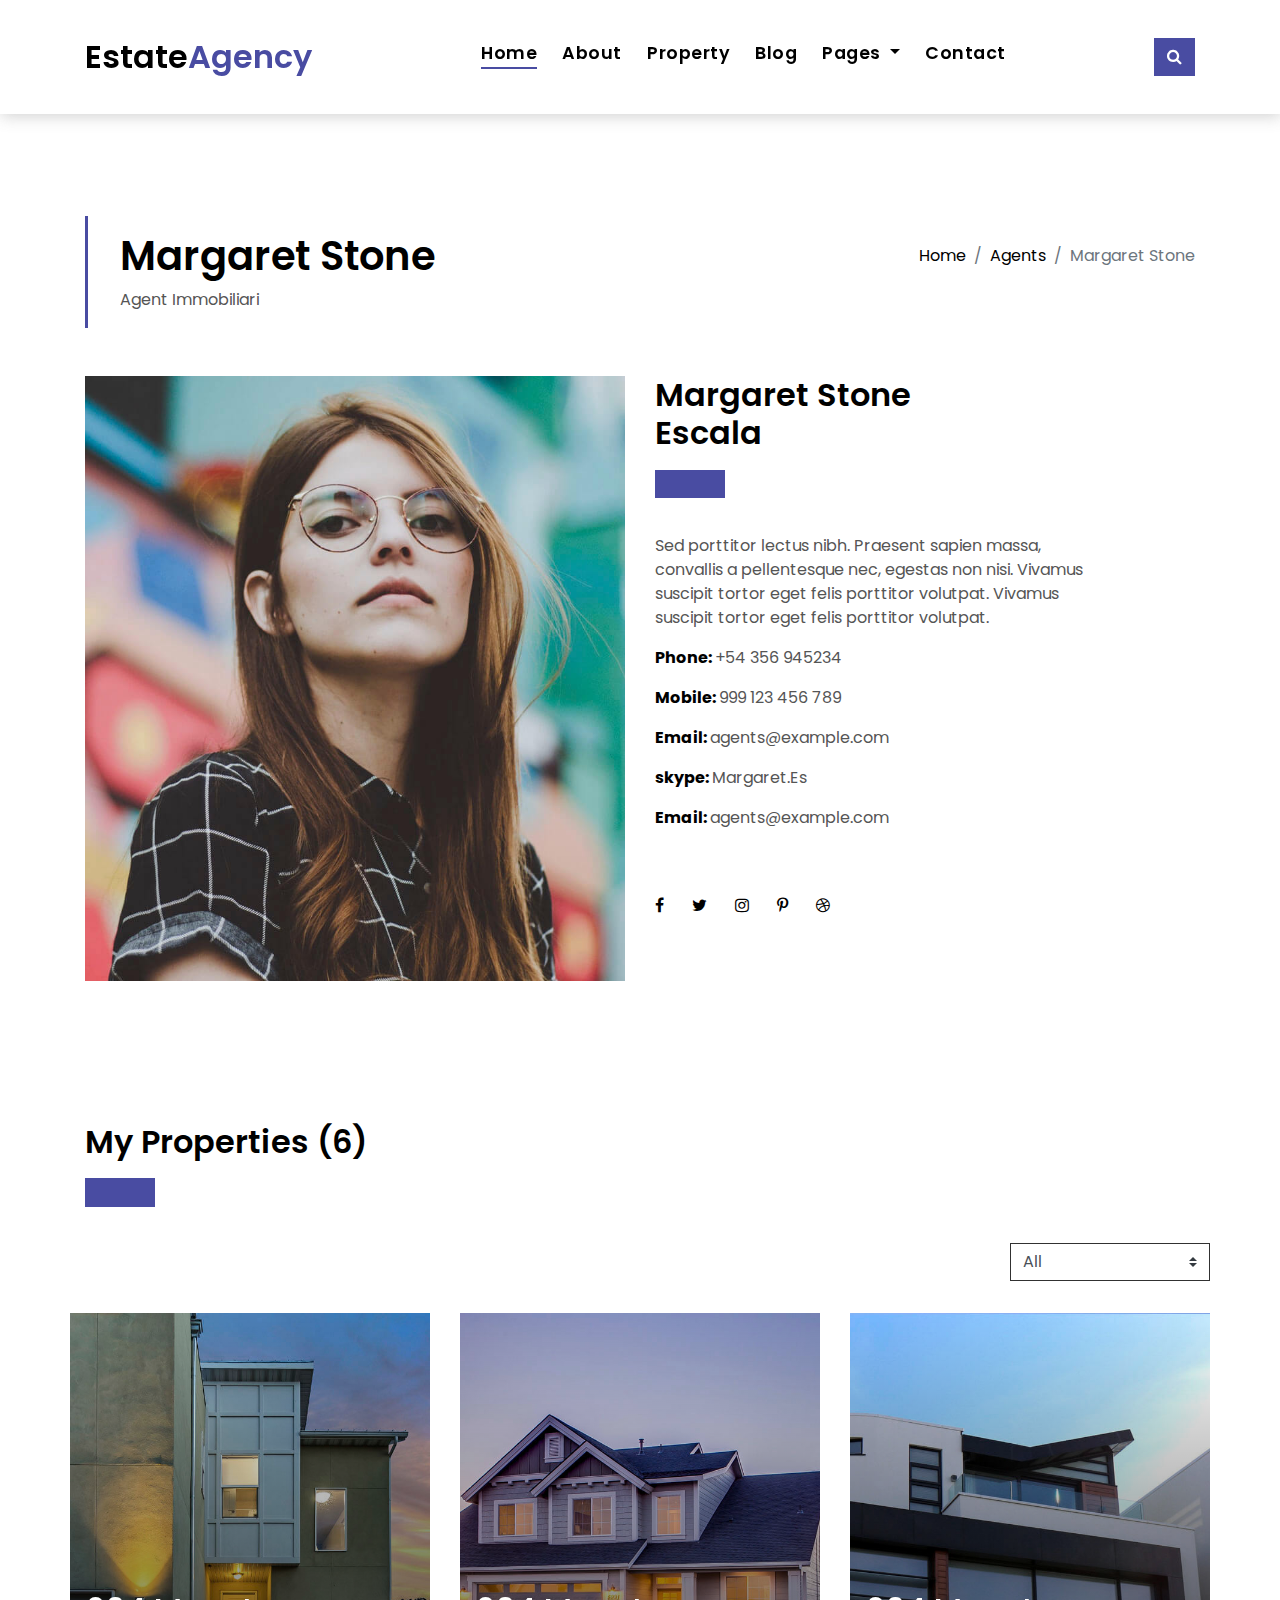
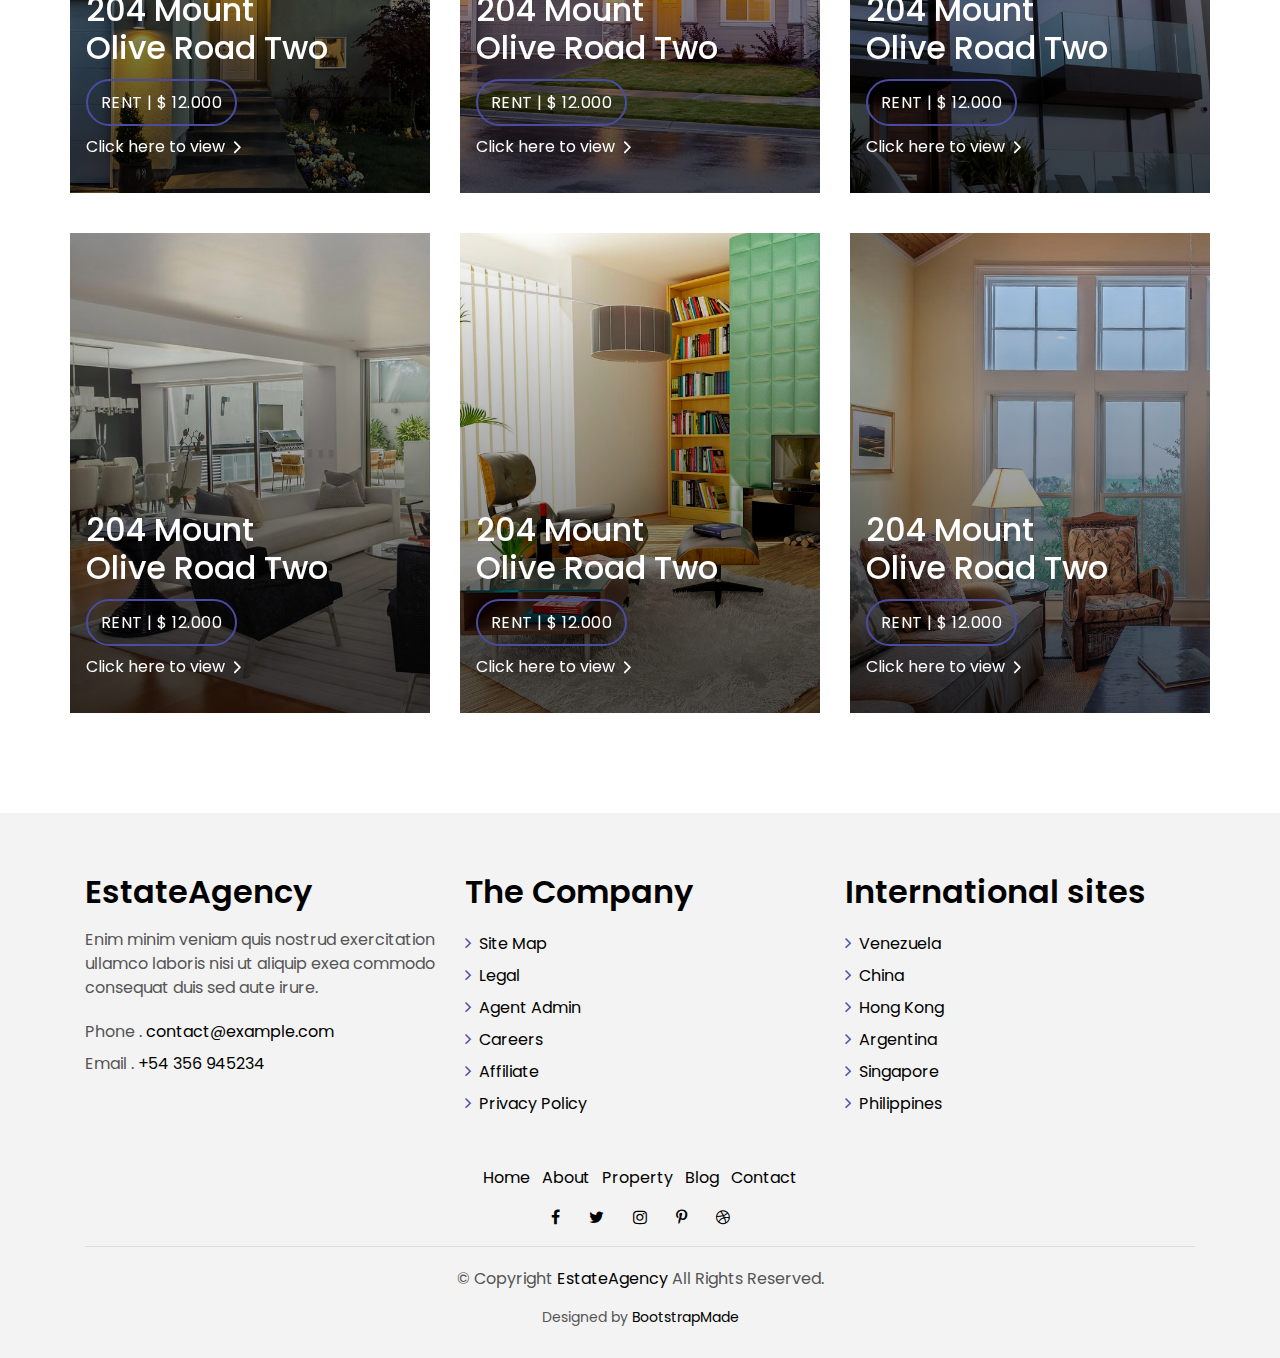
<file: agent-single.html>
<!DOCTYPE html>
<html lang="en">

<head>
  <meta charset="utf-8">
  <meta content="width=device-width, initial-scale=1.0" name="viewport">

  <title>Palashgiveusagoodgrade</title>
  <meta content="" name="descriptison">
  <meta content="" name="keywords">

  <!-- Favicons -->
  <link href="assets/img/favicon.png" rel="icon">
  <link href="assets/img/apple-touch-icon.png" rel="apple-touch-icon">

  <!-- Google Fonts -->
  <link href="https://fonts.googleapis.com/css?family=Poppins:300,400,500,600,700" rel="stylesheet">

  <!-- Vendor CSS Files -->
  <link href="assets/vendor/bootstrap/css/bootstrap.min.css" rel="stylesheet">
  <link href="assets/vendor/ionicons/css/ionicons.min.css" rel="stylesheet">
  <link href="assets/vendor/animate.css/animate.min.css" rel="stylesheet">
  <link href="assets/vendor/font-awesome/css/font-awesome.min.css" rel="stylesheet">
  <link href="assets/vendor/owl.carousel/assets/owl.carousel.min.css" rel="stylesheet">

  <!-- Template Main CSS File -->
  <link href="assets/css/style.css" rel="stylesheet">

  <!-- =======================================================
  * Template Name: EstateAgency - v2.1.0
  * Template URL: https://bootstrapmade.com/real-estate-agency-bootstrap-template/
  * Author: BootstrapMade.com
  * License: https://bootstrapmade.com/license/
  ======================================================== -->
</head>

<body>

  <!-- ======= Property Search Section ======= -->
  <div class="click-closed"></div>
  <!--/ Form Search Star /-->
  <div class="box-collapse">
    <div class="title-box-d">
      <h3 class="title-d">Search Property</h3>
    </div>
    <span class="close-box-collapse right-boxed ion-ios-close"></span>
    <div class="box-collapse-wrap form">
      <form class="form-a">
        <div class="row">
          <div class="col-md-12 mb-2">
            <div class="form-group">
              <label for="Type">Keyword</label>
              <input type="text" class="form-control form-control-lg form-control-a" placeholder="Keyword">
            </div>
          </div>
          <div class="col-md-6 mb-2">
            <div class="form-group">
              <label for="Type">Type</label>
              <select class="form-control form-control-lg form-control-a" id="Type">
                <option>All Type</option>
                <option>For Rent</option>
                <option>For Sale</option>
                <option>Open House</option>
              </select>
            </div>
          </div>
          <div class="col-md-6 mb-2">
            <div class="form-group">
              <label for="city">City</label>
              <select class="form-control form-control-lg form-control-a" id="city">
                <option>All City</option>
                <option>Alabama</option>
                <option>Arizona</option>
                <option>California</option>
                <option>Colorado</option>
              </select>
            </div>
          </div>
          <div class="col-md-6 mb-2">
            <div class="form-group">
              <label for="bedrooms">Bedrooms</label>
              <select class="form-control form-control-lg form-control-a" id="bedrooms">
                <option>Any</option>
                <option>01</option>
                <option>02</option>
                <option>03</option>
              </select>
            </div>
          </div>
          <div class="col-md-6 mb-2">
            <div class="form-group">
              <label for="garages">Garages</label>
              <select class="form-control form-control-lg form-control-a" id="garages">
                <option>Any</option>
                <option>01</option>
                <option>02</option>
                <option>03</option>
                <option>04</option>
              </select>
            </div>
          </div>
          <div class="col-md-6 mb-2">
            <div class="form-group">
              <label for="bathrooms">Bathrooms</label>
              <select class="form-control form-control-lg form-control-a" id="bathrooms">
                <option>Any</option>
                <option>01</option>
                <option>02</option>
                <option>03</option>
              </select>
            </div>
          </div>
          <div class="col-md-6 mb-2">
            <div class="form-group">
              <label for="price">Min Price</label>
              <select class="form-control form-control-lg form-control-a" id="price">
                <option>Unlimite</option>
                <option>$50,000</option>
                <option>$100,000</option>
                <option>$150,000</option>
                <option>$200,000</option>
              </select>
            </div>
          </div>
          <div class="col-md-12">
            <button type="submit" class="btn btn-b">Search Property</button>
          </div>
        </div>
      </form>
    </div>
  </div><!-- End Property Search Section -->>

  <!-- ======= Header/Navbar ======= -->
  <nav class="navbar navbar-default navbar-trans navbar-expand-lg fixed-top">
    <div class="container">
      <button class="navbar-toggler collapsed" type="button" data-toggle="collapse" data-target="#navbarDefault" aria-controls="navbarDefault" aria-expanded="false" aria-label="Toggle navigation">
        <span></span>
        <span></span>
        <span></span>
      </button>
      <a class="navbar-brand text-brand" href="index.html">Estate<span class="color-b">Agency</span></a>
      <button type="button" class="btn btn-link nav-search navbar-toggle-box-collapse d-md-none" data-toggle="collapse" data-target="#navbarTogglerDemo01" aria-expanded="false">
        <span class="fa fa-search" aria-hidden="true"></span>
      </button>
      <div class="navbar-collapse collapse justify-content-center" id="navbarDefault">
        <ul class="navbar-nav">
          <li class="nav-item">
            <a class="nav-link active" href="index.html">Home</a>
          </li>
          <li class="nav-item">
            <a class="nav-link" href="about.html">About</a>
          </li>
          <li class="nav-item">
            <a class="nav-link" href="property-grid.html">Property</a>
          </li>
          <li class="nav-item">
            <a class="nav-link" href="blog-grid.html">Blog</a>
          </li>
          <li class="nav-item dropdown">
            <a class="nav-link dropdown-toggle" href="#" id="navbarDropdown" role="button" data-toggle="dropdown" aria-haspopup="true" aria-expanded="false">
              Pages
            </a>
            <div class="dropdown-menu" aria-labelledby="navbarDropdown">
              <a class="dropdown-item" href="property-single.html">Property Single</a>
              <a class="dropdown-item" href="blog-single.html">Blog Single</a>
              <a class="dropdown-item" href="agents-grid.html">Agents Grid</a>
              <a class="dropdown-item" href="agent-single.html">Agent Single</a>
            </div>
          </li>
          <li class="nav-item">
            <a class="nav-link" href="contact.html">Contact</a>
          </li>
        </ul>
      </div>
      <button type="button" class="btn btn-b-n navbar-toggle-box-collapse d-none d-md-block" data-toggle="collapse" data-target="#navbarTogglerDemo01" aria-expanded="false">
        <span class="fa fa-search" aria-hidden="true"></span>
      </button>
    </div>
  </nav><!-- End Header/Navbar -->

  <main id="main">

    <!-- ======= Intro Single ======= -->
    <section class="intro-single">
      <div class="container">
        <div class="row">
          <div class="col-md-12 col-lg-8">
            <div class="title-single-box">
              <h1 class="title-single">Margaret Stone</h1>
              <span class="color-text-a">Agent Immobiliari</span>
            </div>
          </div>
          <div class="col-md-12 col-lg-4">
            <nav aria-label="breadcrumb" class="breadcrumb-box d-flex justify-content-lg-end">
              <ol class="breadcrumb">
                <li class="breadcrumb-item">
                  <a href="#">Home</a>
                </li>
                <li class="breadcrumb-item">
                  <a href="#">Agents</a>
                </li>
                <li class="breadcrumb-item active" aria-current="page">
                  Margaret Stone
                </li>
              </ol>
            </nav>
          </div>
        </div>
      </div>
    </section><!-- End Intro Single -->

    <!-- ======= Agent Single ======= -->
    <section class="agent-single">
      <div class="container">
        <div class="row">
          <div class="col-sm-12">
            <div class="row">
              <div class="col-md-6">
                <div class="agent-avatar-box">
                  <img src="assets/img/agent-7.jpg" alt="" class="agent-avatar img-fluid">
                </div>
              </div>
              <div class="col-md-5 section-md-t3">
                <div class="agent-info-box">
                  <div class="agent-title">
                    <div class="title-box-d">
                      <h3 class="title-d">Margaret Stone
                        <br> Escala</h3>
                    </div>
                  </div>
                  <div class="agent-content mb-3">
                    <p class="content-d color-text-a">
                      Sed porttitor lectus nibh. Praesent sapien massa, convallis a pellentesque nec, egestas non nisi.
                      Vivamus suscipit tortor
                      eget felis porttitor volutpat. Vivamus suscipit tortor eget felis porttitor volutpat.
                    </p>
                    <div class="info-agents color-a">
                      <p>
                        <strong>Phone: </strong>
                        <span class="color-text-a"> +54 356 945234 </span>
                      </p>
                      <p>
                        <strong>Mobile: </strong>
                        <span class="color-text-a"> 999 123 456 789</span>
                      </p>
                      <p>
                        <strong>Email: </strong>
                        <span class="color-text-a"> agents@example.com</span>
                      </p>
                      <p>
                        <strong>skype: </strong>
                        <span class="color-text-a"> Margaret.Es</span>
                      </p>
                      <p>
                        <strong>Email: </strong>
                        <span class="color-text-a"> agents@example.com</span>
                      </p>
                    </div>
                  </div>
                  <div class="socials-footer">
                    <ul class="list-inline">
                      <li class="list-inline-item">
                        <a href="#" class="link-one">
                          <i class="fa fa-facebook" aria-hidden="true"></i>
                        </a>
                      </li>
                      <li class="list-inline-item">
                        <a href="#" class="link-one">
                          <i class="fa fa-twitter" aria-hidden="true"></i>
                        </a>
                      </li>
                      <li class="list-inline-item">
                        <a href="#" class="link-one">
                          <i class="fa fa-instagram" aria-hidden="true"></i>
                        </a>
                      </li>
                      <li class="list-inline-item">
                        <a href="#" class="link-one">
                          <i class="fa fa-pinterest-p" aria-hidden="true"></i>
                        </a>
                      </li>
                      <li class="list-inline-item">
                        <a href="#" class="link-one">
                          <i class="fa fa-dribbble" aria-hidden="true"></i>
                        </a>
                      </li>
                    </ul>
                  </div>
                </div>
              </div>
            </div>
          </div>
          <div class="col-md-12 section-t8">
            <div class="title-box-d">
              <h3 class="title-d">My Properties (6)</h3>
            </div>
          </div>
          <div class="row property-grid grid">
            <div class="col-sm-12">
              <div class="grid-option">
                <form>
                  <select class="custom-select">
                    <option selected>All</option>
                    <option value="1">New to Old</option>
                    <option value="2">For Rent</option>
                    <option value="3">For Sale</option>
                  </select>
                </form>
              </div>
            </div>
            <div class="col-md-4">
              <div class="card-box-a card-shadow">
                <div class="img-box-a">
                  <img src="assets/img/property-1.jpg" alt="" class="img-a img-fluid">
                </div>
                <div class="card-overlay">
                  <div class="card-overlay-a-content">
                    <div class="card-header-a">
                      <h2 class="card-title-a">
                        <a href="#">204 Mount
                          <br /> Olive Road Two</a>
                      </h2>
                    </div>
                    <div class="card-body-a">
                      <div class="price-box d-flex">
                        <span class="price-a">rent | $ 12.000</span>
                      </div>
                      <a href="#" class="link-a">Click here to view
                        <span class="ion-ios-arrow-forward"></span>
                      </a>
                    </div>
                    <div class="card-footer-a">
                      <ul class="card-info d-flex justify-content-around">
                        <li>
                          <h4 class="card-info-title">Area</h4>
                          <span>340m
                            <sup>2</sup>
                          </span>
                        </li>
                        <li>
                          <h4 class="card-info-title">Beds</h4>
                          <span>2</span>
                        </li>
                        <li>
                          <h4 class="card-info-title">Baths</h4>
                          <span>4</span>
                        </li>
                        <li>
                          <h4 class="card-info-title">Garages</h4>
                          <span>1</span>
                        </li>
                      </ul>
                    </div>
                  </div>
                </div>
              </div>
            </div>
            <div class="col-md-4">
              <div class="card-box-a card-shadow">
                <div class="img-box-a">
                  <img src="assets/img/property-3.jpg" alt="" class="img-a img-fluid">
                </div>
                <div class="card-overlay">
                  <div class="card-overlay-a-content">
                    <div class="card-header-a">
                      <h2 class="card-title-a">
                        <a href="#">204 Mount
                          <br /> Olive Road Two</a>
                      </h2>
                    </div>
                    <div class="card-body-a">
                      <div class="price-box d-flex">
                        <span class="price-a">rent | $ 12.000</span>
                      </div>
                      <a href="#" class="link-a">Click here to view
                        <span class="ion-ios-arrow-forward"></span>
                      </a>
                    </div>
                    <div class="card-footer-a">
                      <ul class="card-info d-flex justify-content-around">
                        <li>
                          <h4 class="card-info-title">Area</h4>
                          <span>340m
                            <sup>2</sup>
                          </span>
                        </li>
                        <li>
                          <h4 class="card-info-title">Beds</h4>
                          <span>2</span>
                        </li>
                        <li>
                          <h4 class="card-info-title">Baths</h4>
                          <span>4</span>
                        </li>
                        <li>
                          <h4 class="card-info-title">Garages</h4>
                          <span>1</span>
                        </li>
                      </ul>
                    </div>
                  </div>
                </div>
              </div>
            </div>
            <div class="col-md-4">
              <div class="card-box-a card-shadow">
                <div class="img-box-a">
                  <img src="assets/img/property-6.jpg" alt="" class="img-a img-fluid">
                </div>
                <div class="card-overlay">
                  <div class="card-overlay-a-content">
                    <div class="card-header-a">
                      <h2 class="card-title-a">
                        <a href="#">204 Mount
                          <br /> Olive Road Two</a>
                      </h2>
                    </div>
                    <div class="card-body-a">
                      <div class="price-box d-flex">
                        <span class="price-a">rent | $ 12.000</span>
                      </div>
                      <a href="#" class="link-a">Click here to view
                        <span class="ion-ios-arrow-forward"></span>
                      </a>
                    </div>
                    <div class="card-footer-a">
                      <ul class="card-info d-flex justify-content-around">
                        <li>
                          <h4 class="card-info-title">Area</h4>
                          <span>340m
                            <sup>2</sup>
                          </span>
                        </li>
                        <li>
                          <h4 class="card-info-title">Beds</h4>
                          <span>2</span>
                        </li>
                        <li>
                          <h4 class="card-info-title">Baths</h4>
                          <span>4</span>
                        </li>
                        <li>
                          <h4 class="card-info-title">Garages</h4>
                          <span>1</span>
                        </li>
                      </ul>
                    </div>
                  </div>
                </div>
              </div>
            </div>
            <div class="col-md-4">
              <div class="card-box-a card-shadow">
                <div class="img-box-a">
                  <img src="assets/img/property-7.jpg" alt="" class="img-a img-fluid">
                </div>
                <div class="card-overlay">
                  <div class="card-overlay-a-content">
                    <div class="card-header-a">
                      <h2 class="card-title-a">
                        <a href="#">204 Mount
                          <br /> Olive Road Two</a>
                      </h2>
                    </div>
                    <div class="card-body-a">
                      <div class="price-box d-flex">
                        <span class="price-a">rent | $ 12.000</span>
                      </div>
                      <a href="#" class="link-a">Click here to view
                        <span class="ion-ios-arrow-forward"></span>
                      </a>
                    </div>
                    <div class="card-footer-a">
                      <ul class="card-info d-flex justify-content-around">
                        <li>
                          <h4 class="card-info-title">Area</h4>
                          <span>340m
                            <sup>2</sup>
                          </span>
                        </li>
                        <li>
                          <h4 class="card-info-title">Beds</h4>
                          <span>2</span>
                        </li>
                        <li>
                          <h4 class="card-info-title">Baths</h4>
                          <span>4</span>
                        </li>
                        <li>
                          <h4 class="card-info-title">Garages</h4>
                          <span>1</span>
                        </li>
                      </ul>
                    </div>
                  </div>
                </div>
              </div>
            </div>
            <div class="col-md-4">
              <div class="card-box-a card-shadow">
                <div class="img-box-a">
                  <img src="assets/img/property-8.jpg" alt="" class="img-a img-fluid">
                </div>
                <div class="card-overlay">
                  <div class="card-overlay-a-content">
                    <div class="card-header-a">
                      <h2 class="card-title-a">
                        <a href="#">204 Mount
                          <br /> Olive Road Two</a>
                      </h2>
                    </div>
                    <div class="card-body-a">
                      <div class="price-box d-flex">
                        <span class="price-a">rent | $ 12.000</span>
                      </div>
                      <a href="#" class="link-a">Click here to view
                        <span class="ion-ios-arrow-forward"></span>
                      </a>
                    </div>
                    <div class="card-footer-a">
                      <ul class="card-info d-flex justify-content-around">
                        <li>
                          <h4 class="card-info-title">Area</h4>
                          <span>340m
                            <sup>2</sup>
                          </span>
                        </li>
                        <li>
                          <h4 class="card-info-title">Beds</h4>
                          <span>2</span>
                        </li>
                        <li>
                          <h4 class="card-info-title">Baths</h4>
                          <span>4</span>
                        </li>
                        <li>
                          <h4 class="card-info-title">Garages</h4>
                          <span>1</span>
                        </li>
                      </ul>
                    </div>
                  </div>
                </div>
              </div>
            </div>
            <div class="col-md-4">
              <div class="card-box-a card-shadow">
                <div class="img-box-a">
                  <img src="assets/img/property-10.jpg" alt="" class="img-a img-fluid">
                </div>
                <div class="card-overlay">
                  <div class="card-overlay-a-content">
                    <div class="card-header-a">
                      <h2 class="card-title-a">
                        <a href="#">204 Mount
                          <br /> Olive Road Two</a>
                      </h2>
                    </div>
                    <div class="card-body-a">
                      <div class="price-box d-flex">
                        <span class="price-a">rent | $ 12.000</span>
                      </div>
                      <a href="#" class="link-a">Click here to view
                        <span class="ion-ios-arrow-forward"></span>
                      </a>
                    </div>
                    <div class="card-footer-a">
                      <ul class="card-info d-flex justify-content-around">
                        <li>
                          <h4 class="card-info-title">Area</h4>
                          <span>340m
                            <sup>2</sup>
                          </span>
                        </li>
                        <li>
                          <h4 class="card-info-title">Beds</h4>
                          <span>2</span>
                        </li>
                        <li>
                          <h4 class="card-info-title">Baths</h4>
                          <span>4</span>
                        </li>
                        <li>
                          <h4 class="card-info-title">Garages</h4>
                          <span>1</span>
                        </li>
                      </ul>
                    </div>
                  </div>
                </div>
              </div>
            </div>
          </div>
        </div>
      </div>
    </section><!-- End Agent Single -->

  </main><!-- End #main -->

  <!-- ======= Footer ======= -->
  <section class="section-footer">
    <div class="container">
      <div class="row">
        <div class="col-sm-12 col-md-4">
          <div class="widget-a">
            <div class="w-header-a">
              <h3 class="w-title-a text-brand">EstateAgency</h3>
            </div>
            <div class="w-body-a">
              <p class="w-text-a color-text-a">
                Enim minim veniam quis nostrud exercitation ullamco laboris nisi ut aliquip exea commodo consequat duis
                sed aute irure.
              </p>
            </div>
            <div class="w-footer-a">
              <ul class="list-unstyled">
                <li class="color-a">
                  <span class="color-text-a">Phone .</span> contact@example.com</li>
                <li class="color-a">
                  <span class="color-text-a">Email .</span> +54 356 945234</li>
              </ul>
            </div>
          </div>
        </div>
        <div class="col-sm-12 col-md-4 section-md-t3">
          <div class="widget-a">
            <div class="w-header-a">
              <h3 class="w-title-a text-brand">The Company</h3>
            </div>
            <div class="w-body-a">
              <div class="w-body-a">
                <ul class="list-unstyled">
                  <li class="item-list-a">
                    <i class="fa fa-angle-right"></i> <a href="#">Site Map</a>
                  </li>
                  <li class="item-list-a">
                    <i class="fa fa-angle-right"></i> <a href="#">Legal</a>
                  </li>
                  <li class="item-list-a">
                    <i class="fa fa-angle-right"></i> <a href="#">Agent Admin</a>
                  </li>
                  <li class="item-list-a">
                    <i class="fa fa-angle-right"></i> <a href="#">Careers</a>
                  </li>
                  <li class="item-list-a">
                    <i class="fa fa-angle-right"></i> <a href="#">Affiliate</a>
                  </li>
                  <li class="item-list-a">
                    <i class="fa fa-angle-right"></i> <a href="#">Privacy Policy</a>
                  </li>
                </ul>
              </div>
            </div>
          </div>
        </div>
        <div class="col-sm-12 col-md-4 section-md-t3">
          <div class="widget-a">
            <div class="w-header-a">
              <h3 class="w-title-a text-brand">International sites</h3>
            </div>
            <div class="w-body-a">
              <ul class="list-unstyled">
                <li class="item-list-a">
                  <i class="fa fa-angle-right"></i> <a href="#">Venezuela</a>
                </li>
                <li class="item-list-a">
                  <i class="fa fa-angle-right"></i> <a href="#">China</a>
                </li>
                <li class="item-list-a">
                  <i class="fa fa-angle-right"></i> <a href="#">Hong Kong</a>
                </li>
                <li class="item-list-a">
                  <i class="fa fa-angle-right"></i> <a href="#">Argentina</a>
                </li>
                <li class="item-list-a">
                  <i class="fa fa-angle-right"></i> <a href="#">Singapore</a>
                </li>
                <li class="item-list-a">
                  <i class="fa fa-angle-right"></i> <a href="#">Philippines</a>
                </li>
              </ul>
            </div>
          </div>
        </div>
      </div>
    </div>
  </section>
  <footer>
    <div class="container">
      <div class="row">
        <div class="col-md-12">
          <nav class="nav-footer">
            <ul class="list-inline">
              <li class="list-inline-item">
                <a href="#">Home</a>
              </li>
              <li class="list-inline-item">
                <a href="#">About</a>
              </li>
              <li class="list-inline-item">
                <a href="#">Property</a>
              </li>
              <li class="list-inline-item">
                <a href="#">Blog</a>
              </li>
              <li class="list-inline-item">
                <a href="#">Contact</a>
              </li>
            </ul>
          </nav>
          <div class="socials-a">
            <ul class="list-inline">
              <li class="list-inline-item">
                <a href="#">
                  <i class="fa fa-facebook" aria-hidden="true"></i>
                </a>
              </li>
              <li class="list-inline-item">
                <a href="#">
                  <i class="fa fa-twitter" aria-hidden="true"></i>
                </a>
              </li>
              <li class="list-inline-item">
                <a href="#">
                  <i class="fa fa-instagram" aria-hidden="true"></i>
                </a>
              </li>
              <li class="list-inline-item">
                <a href="#">
                  <i class="fa fa-pinterest-p" aria-hidden="true"></i>
                </a>
              </li>
              <li class="list-inline-item">
                <a href="#">
                  <i class="fa fa-dribbble" aria-hidden="true"></i>
                </a>
              </li>
            </ul>
          </div>
          <div class="copyright-footer">
            <p class="copyright color-text-a">
              &copy; Copyright
              <span class="color-a">EstateAgency</span> All Rights Reserved.
            </p>
          </div>
          <div class="credits">
            <!--
            All the links in the footer should remain intact.
            You can delete the links only if you purchased the pro version.
            Licensing information: https://bootstrapmade.com/license/
            Purchase the pro version with working PHP/AJAX contact form: https://bootstrapmade.com/buy/?theme=EstateAgency
          -->
            Designed by <a href="https://bootstrapmade.com/">BootstrapMade</a>
          </div>
        </div>
      </div>
    </div>
  </footer><!-- End  Footer -->

  <a href="#" class="back-to-top"><i class="fa fa-chevron-up"></i></a>
  <div id="preloader"></div>

  <!-- Vendor JS Files -->
  <script src="assets/vendor/jquery/jquery.min.js"></script>
  <script src="assets/vendor/bootstrap/js/bootstrap.bundle.min.js"></script>
  <script src="assets/vendor/jquery.easing/jquery.easing.min.js"></script>
  <script src="assets/vendor/php-email-form/validate.js"></script>
  <script src="assets/vendor/owl.carousel/owl.carousel.min.js"></script>
  <script src="assets/vendor/scrollreveal/scrollreveal.min.js"></script>

  <!-- Template Main JS File -->
  <script src="assets/js/main.js"></script>

</body>

</html>
</file>
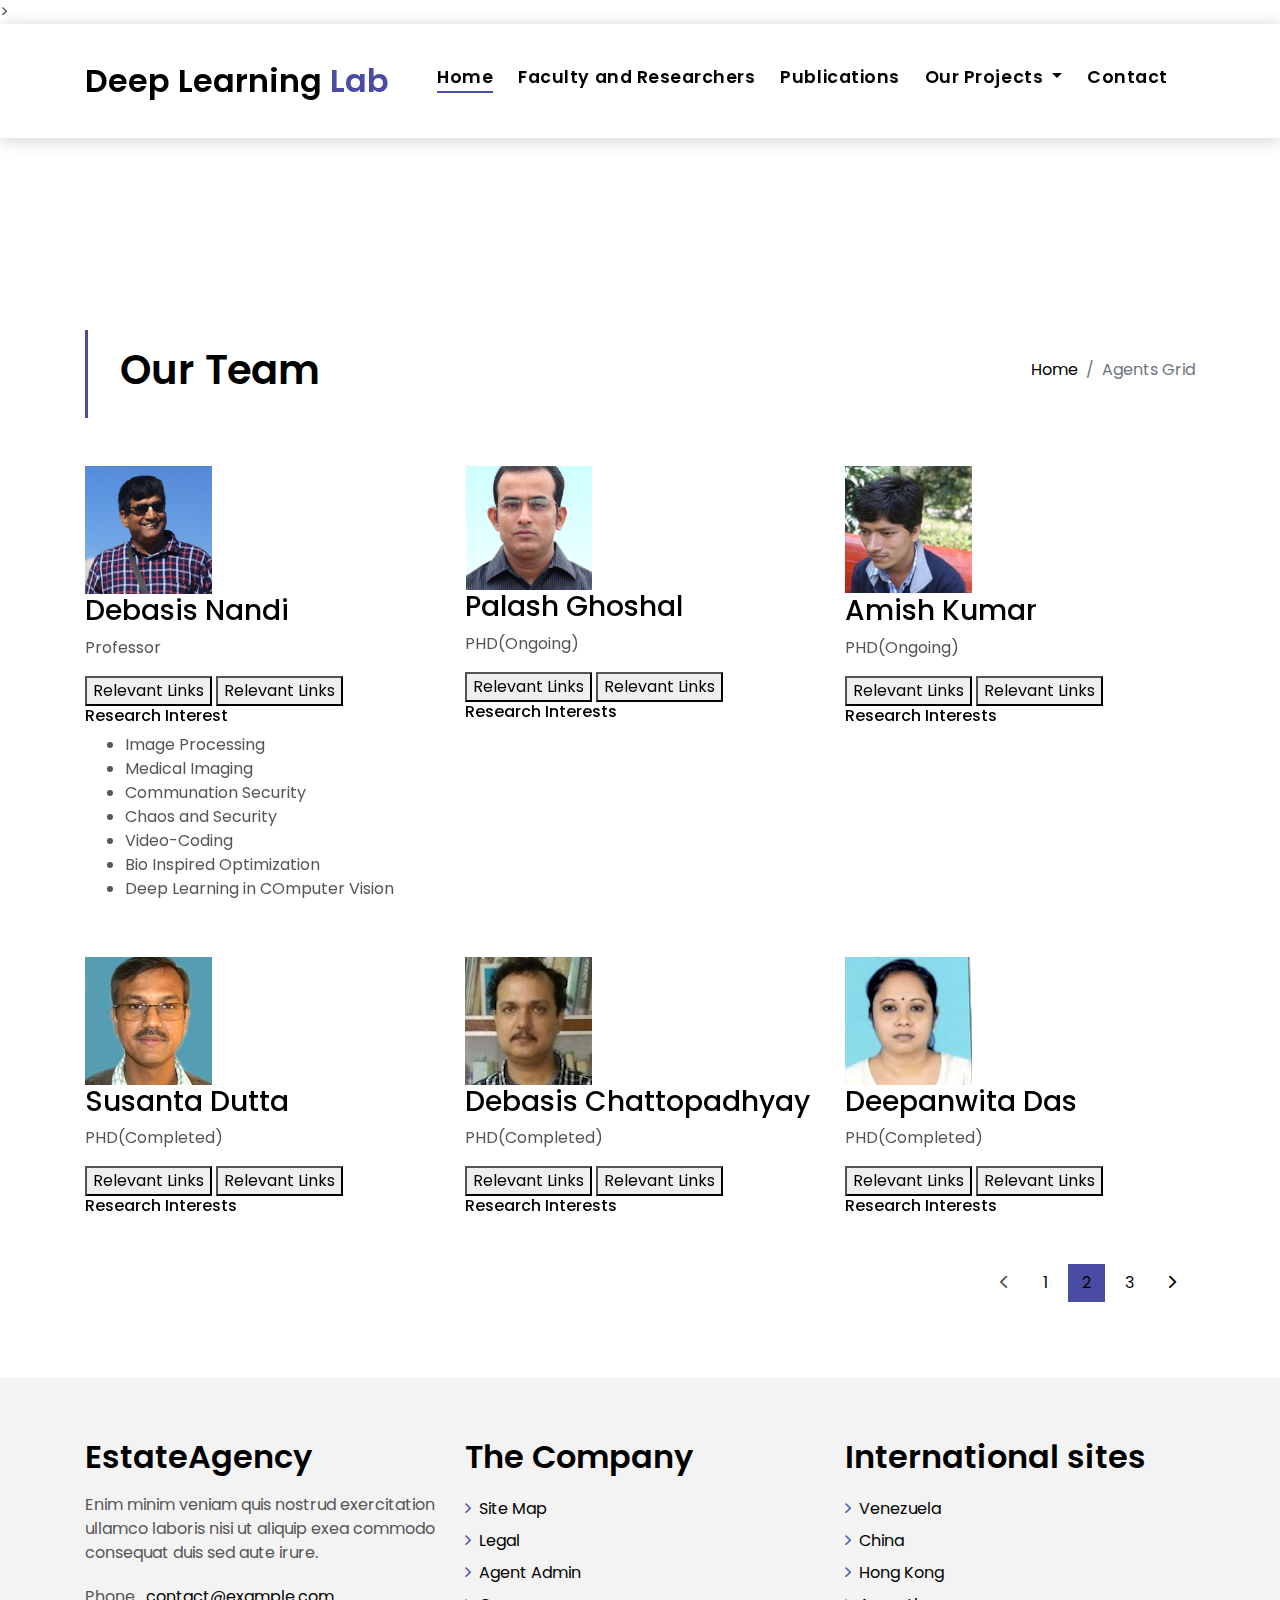
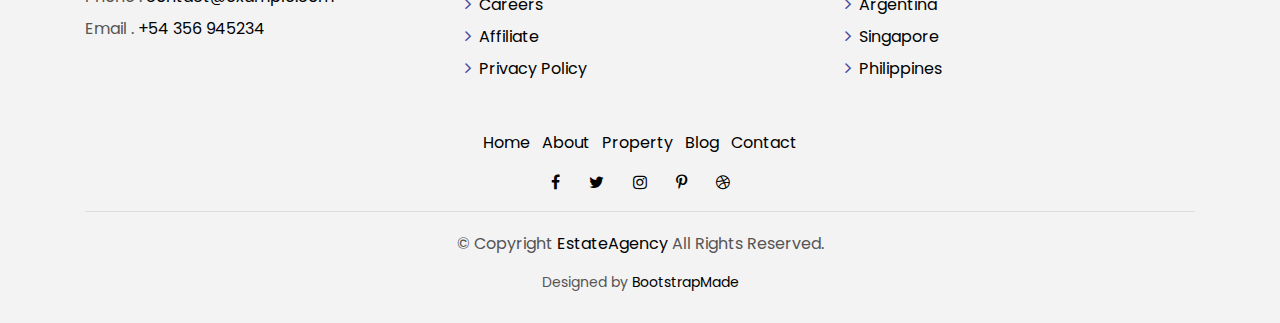
<file: agents-grid.html>
<!DOCTYPE html>
<html lang="en">

<head>
  <meta charset="utf-8">
  <meta content="width=device-width, initial-scale=1.0" name="viewport">

  <title>EstateAgency Bootstrap Template - Index</title>
  <meta content="" name="descriptison">
  <meta content="" name="keywords">

  <!-- Favicons -->
  <link href="assets/img/favicon.png" rel="icon">
  <link href="assets/img/apple-touch-icon.png" rel="apple-touch-icon">

  <!-- Google Fonts -->
  <link href="https://fonts.googleapis.com/css?family=Poppins:300,400,500,600,700" rel="stylesheet">

  <!-- Vendor CSS Files -->
  <link href="assets/vendor/bootstrap/css/bootstrap.min.css" rel="stylesheet">
  <link href="assets/vendor/ionicons/css/ionicons.min.css" rel="stylesheet">
  <link href="assets/vendor/animate.css/animate.min.css" rel="stylesheet">
  <link href="assets/vendor/font-awesome/css/font-awesome.min.css" rel="stylesheet">
  <link href="assets/vendor/owl.carousel/assets/owl.carousel.min.css" rel="stylesheet">

  <!-- Template Main CSS File -->
  <link href="assets/css/style.css" rel="stylesheet">

  <!-- =======================================================
  * Template Name: EstateAgency - v2.1.0
  * Template URL: https://bootstrapmade.com/real-estate-agency-bootstrap-template/
  * Author: BootstrapMade.com
  * License: https://bootstrapmade.com/license/
  ======================================================== -->
</head>

<body>

  <!-- ======= Property Search Section ======= -->
  <div class="click-closed"></div>
  <!--/ Form Search Star /-->
  <div class="box-collapse">
    <div class="title-box-d">
      <h3 class="title-d">Search Property</h3>
    </div>
    <span class="close-box-collapse right-boxed ion-ios-close"></span>
    <div class="box-collapse-wrap form">
      <form class="form-a">
        <div class="row">
          <div class="col-md-12 mb-2">
            <div class="form-group">
              <label for="Type">Keyword</label>
              <input type="text" class="form-control form-control-lg form-control-a" placeholder="Keyword">
            </div>
          </div>
          <div class="col-md-6 mb-2">
            <div class="form-group">
              <label for="Type">Type</label>
              <select class="form-control form-control-lg form-control-a" id="Type">
                <option>All Type</option>
                <option>For Rent</option>
                <option>For Sale</option>
                <option>Open House</option>
              </select>
            </div>
          </div>
          <div class="col-md-6 mb-2">
            <div class="form-group">
              <label for="city">City</label>
              <select class="form-control form-control-lg form-control-a" id="city">
                <option>All City</option>
                <option>Alabama</option>
                <option>Arizona</option>
                <option>California</option>
                <option>Colorado</option>
              </select>
            </div>
          </div>
          <div class="col-md-6 mb-2">
            <div class="form-group">
              <label for="bedrooms">Bedrooms</label>
              <select class="form-control form-control-lg form-control-a" id="bedrooms">
                <option>Any</option>
                <option>01</option>
                <option>02</option>
                <option>03</option>
              </select>
            </div>
          </div>
          <div class="col-md-6 mb-2">
            <div class="form-group">
              <label for="garages">Garages</label>
              <select class="form-control form-control-lg form-control-a" id="garages">
                <option>Any</option>
                <option>01</option>
                <option>02</option>
                <option>03</option>
                <option>04</option>
              </select>
            </div>
          </div>
          <div class="col-md-6 mb-2">
            <div class="form-group">
              <label for="bathrooms">Bathrooms</label>
              <select class="form-control form-control-lg form-control-a" id="bathrooms">
                <option>Any</option>
                <option>01</option>
                <option>02</option>
                <option>03</option>
              </select>
            </div>
          </div>
          <div class="col-md-6 mb-2">
            <div class="form-group">
              <label for="price">Min Price</label>
              <select class="form-control form-control-lg form-control-a" id="price">
                <option>Unlimite</option>
                <option>$50,000</option>
                <option>$100,000</option>
                <option>$150,000</option>
                <option>$200,000</option>
              </select>
            </div>
          </div>
          <div class="col-md-12">
            <button type="submit" class="btn btn-b">Search Property</button>
          </div>
        </div>
      </form>
    </div>
  </div><!-- End Property Search Section -->>

  <!-- ======= Header/Navbar ======= -->
  <nav class="navbar navbar-default navbar-trans navbar-expand-lg static-top">
    <div class="container">
      <button class="navbar-toggler collapsed" type="button" data-toggle="collapse" data-target="#navbarDefault" aria-controls="navbarDefault" aria-expanded="false" aria-label="Toggle navigation">
        <span></span>
        <span></span>
        <span></span>
      </button>
      <a class="navbar-brand text-brand" href="index.html">Deep Learning<span class="color-b"> Lab</span></a>
    <!--  <button type="button" class="btn btn-link nav-search navbar-toggle-box-collapse d-md-none" data-toggle="collapse" data-target="#navbarTogglerDemo01" aria-expanded="false">
        <span class="fa fa-search" aria-hidden="true"></span>
      </button> -->
      <div class="navbar-collapse collapse justify-content-center" id="navbarDefault">
        <ul class="navbar-nav">
          <li class="nav-item">
            <a class="nav-link active" href="index.html">Home</a>
          </li>
          <li class="nav-item">
            <a class="nav-link" href="agents-grid.html">Faculty and Researchers</a>
          </li>
          <li class="nav-item">
            <a class="nav-link" href="blog-single.html">Publications</a>
          </li>

          <li class="nav-item dropdown">
            <a class="nav-link dropdown-toggle" href="property-grid.html" id="navbarDropdown" role="button" data-toggle="dropdown" aria-haspopup="true" aria-expanded="false">
              Our Projects
            </a>
            <div class="dropdown-menu" aria-labelledby="navbarDropdown">
              <a class="dropdown-item" href="sidebarhome.html">Example 1</a>
              <a class="dropdown-item" href="sidebarhome.html">Example 2</a>
              <a class="dropdown-item" href="sidebarhome.html">Example 3</a>
              <a class="dropdown-item" href="sidebarhome.html">Example 4</a>
            </div>
          </li>
          <li class="nav-item">
            <a class="nav-link" href="contact.html">Contact</a>
          </li>
        </ul>
      </div>
  <!--    <button type="button" class="btn btn-b-n navbar-toggle-box-collapse d-none d-md-block" data-toggle="collapse" data-target="#navbarTogglerDemo01" aria-expanded="false">
        <span class="fa fa-search" aria-hidden="true"></span>
      </button> -->
    </div>
  </nav>

  <main id="main">
    <!-- =======Intro Single ======= -->
    <section class="intro-single">
      <div class="container">
        <div class="row">
          <div class="col-md-12 col-lg-8">
            <div class="title-single-box">
              <h1 class="title-single">Our Team</h1>
            </div>
          </div>
          <div class="col-md-12 col-lg-4">
            <nav aria-label="breadcrumb" class="breadcrumb-box d-flex justify-content-lg-end">
              <ol class="breadcrumb">
                <li class="breadcrumb-item">
                  <a href="#">Home</a>
                </li>
                <li class="breadcrumb-item active" aria-current="page">
                  Agents Grid
                </li>
              </ol>
            </nav>
          </div>
        </div>
      </div>
    </section><!-- End Intro Single-->

    <!-- ======= Agents Grid ======= -->
    <section class="agents-grid grid">
      <div class="container">
        <div class="row">
          <div class="col-md-4">
            <div class="card-box-d">
                              <div class="card-container">
                	<img class="round" src="assets/img/DN.png" alt="user" />
                	<h3 class="card-name">Debasis Nandi</h3>
                	<p>Professor</p>
                	<div class="buttons">
                		<button class="primary">
                			Relevant Links
                		</button>
                		<button class="primary ghost">
                			Relevant Links
                		</button>
                	</div>
                	<div class="skills">
                		<h6 class="card-experience">Research Interest</h6>
                		<ul>
                			<li>Image Processing</li>
                			<li>Medical Imaging</li>
                			<li>Communation Security</li>
                			<li>Chaos and Security</li>
                			<li>Video-Coding</li>
                			<li>Bio Inspired Optimization</li>
                			<li>Deep Learning in COmputer Vision</li>
                		</ul>
                	</div>
                </div>
            </div>
          </div>
          <div class="col-md-4">
            <div class="card-box-d">
              <div class="card-container">
  <img class="round" src="assets/img/PG.png" alt="user" />
  <h3 class="card-name">Palash Ghoshal</h3>
  <p>PHD(Ongoing)<br/> </p>
  <div class="buttons">
    <button class="primary">
      Relevant Links
    </button>
    <button class="primary ghost">
      Relevant Links
    </button>
  </div>
  <div class="skills">
    <h6 class="card-experience">Research Interests</h6>
  <!--  <ul>
      <li>UI / UX</li>
      <li>Front End Development</li>
      <li>HTML</li>
      <li>CSS</li>
      <li>JavaScript</li>
      <li>React</li>
      <li>Node</li>
    </ul> -->
  </div>
</div>
</div>
</div>
<div class="col-md-4">
<div class="card-box-d">
<div class="card-container">
                	<img class="round" src="assets/img/AK.png" alt="user" />
                	<h3 class="card-name">Amish Kumar</h3>
                	<p>PHD(Ongoing)<br/> </p>
                	<div class="buttons">
                		<button class="primary">
                			Relevant Links
                		</button>
                		<button class="primary ghost">
                			Relevant Links
                		</button>
                	</div>
                	<div class="skills">
                		<h6 class="card-experience">Research Interests</h6>
                <!--		<ul>
                			<li>UI / UX</li>
                			<li>Front End Development</li>
                			<li>HTML</li>
                			<li>CSS</li>
                			<li>JavaScript</li>
                			<li>React</li>
                			<li>Node</li>
                		</ul>  -->
                	</div>
                </div>
            </div>
          </div>
          <div class="col-md-4">
            <div class="card-box-d">
              <div class="card-container">

  <img class="round" src="assets/img/SD.png" alt="user" />
  <h3 class="card-name">Susanta Dutta</h3>
  <p>PHD(Completed)<br/> </p>
  <div class="buttons">
    <button class="primary">
      Relevant Links
    </button>
    <button class="primary ghost">
      Relevant Links
    </button>
  </div>
  <div class="skills">
    <h6 class="card-experience">Research Interests</h6>
      <!-- <ul>
        <li>UI / UX</li>
        <li>Front End Development</li>
        <li>HTML</li>
        <li>CSS</li>
        <li>JavaScript</li>
        <li>React</li>
        <li>Node</li>
      </ul>  -->
  </div>
</div>
            </div>
          </div>
          <div class="col-md-4">
            <div class="card-box-d">
              <div class="card-container">
  <img class="round" src="assets/img/DC.png" alt="user" />
  <h3 class="card-name">Debasis Chattopadhyay</h3>
  <p>PHD(Completed)<br/> </p>
  <div class="buttons">
    <button class="primary">
      Relevant Links
    </button>
    <button class="primary ghost">
      Relevant Links
    </button>
  </div>
  <div class="skills">
    <h6 class="card-experience">Research Interests</h6>
  <!--  <ul>
      <li>UI / UX</li>
      <li>Front End Development</li>
      <li>HTML</li>
      <li>CSS</li>
      <li>JavaScript</li>
      <li>React</li>
      <li>Node</li>
    </ul> -->
  </div>
</div>
            </div>
          </div>
          <div class="col-md-4">
            <div class="card-box-d">
              <div class="card-container">
  <img class="round" src="assets/img/DD.png" alt="user" />
  <h3 class="card-name">Deepanwita Das</h3>
  <p>PHD(Completed)<br/> </p>
  <div class="buttons">
    <button class="primary">
      Relevant Links
    </button>
    <button class="primary ghost">
      Relevant Links
    </button>
  </div>
  <div class="skills">
    <h6 class="card-experience">Research Interests</h6>
    <!-- <ul>
      <li>UI / UX</li>
      <li>Front End Development</li>
      <li>HTML</li>
      <li>CSS</li>
      <li>JavaScript</li>
      <li>React</li>
      <li>Node</li>
    </ul>  -->
  </div>
</div>
            </div>
          </div>
        </div>
        <div class="row">
          <div class="col-sm-12">
            <nav class="pagination-a">
              <ul class="pagination justify-content-end">
                <li class="page-item disabled">
                  <a class="page-link" href="#" tabindex="-1">
                    <span class="ion-ios-arrow-back"></span>
                  </a>
                </li>
                <li class="page-item">
                  <a class="page-link" href="#">1</a>
                </li>
                <li class="page-item active">
                  <a class="page-link" href="#">2</a>
                </li>
                <li class="page-item">
                  <a class="page-link" href="#">3</a>
                </li>
                <li class="page-item next">
                  <a class="page-link" href="#">
                    <span class="ion-ios-arrow-forward"></span>
                  </a>
                </li>
              </ul>
            </nav>
          </div>
        </div>
      </div>
    </section><!-- End Agents Grid-->

  </main><!-- End #main -->

  <!-- ======= Footer ======= -->
  <section class="section-footer">
    <div class="container">
      <div class="row">
        <div class="col-sm-12 col-md-4">
          <div class="widget-a">
            <div class="w-header-a">
              <h3 class="w-title-a text-brand">EstateAgency</h3>
            </div>
            <div class="w-body-a">
              <p class="w-text-a color-text-a">
                Enim minim veniam quis nostrud exercitation ullamco laboris nisi ut aliquip exea commodo consequat duis
                sed aute irure.
              </p>
            </div>
            <div class="w-footer-a">
              <ul class="list-unstyled">
                <li class="color-a">
                  <span class="color-text-a">Phone .</span> contact@example.com</li>
                <li class="color-a">
                  <span class="color-text-a">Email .</span> +54 356 945234</li>
              </ul>
            </div>
          </div>
        </div>
        <div class="col-sm-12 col-md-4 section-md-t3">
          <div class="widget-a">
            <div class="w-header-a">
              <h3 class="w-title-a text-brand">The Company</h3>
            </div>
            <div class="w-body-a">
              <div class="w-body-a">
                <ul class="list-unstyled">
                  <li class="item-list-a">
                    <i class="fa fa-angle-right"></i> <a href="#">Site Map</a>
                  </li>
                  <li class="item-list-a">
                    <i class="fa fa-angle-right"></i> <a href="#">Legal</a>
                  </li>
                  <li class="item-list-a">
                    <i class="fa fa-angle-right"></i> <a href="#">Agent Admin</a>
                  </li>
                  <li class="item-list-a">
                    <i class="fa fa-angle-right"></i> <a href="#">Careers</a>
                  </li>
                  <li class="item-list-a">
                    <i class="fa fa-angle-right"></i> <a href="#">Affiliate</a>
                  </li>
                  <li class="item-list-a">
                    <i class="fa fa-angle-right"></i> <a href="#">Privacy Policy</a>
                  </li>
                </ul>
              </div>
            </div>
          </div>
        </div>
        <div class="col-sm-12 col-md-4 section-md-t3">
          <div class="widget-a">
            <div class="w-header-a">
              <h3 class="w-title-a text-brand">International sites</h3>
            </div>
            <div class="w-body-a">
              <ul class="list-unstyled">
                <li class="item-list-a">
                  <i class="fa fa-angle-right"></i> <a href="#">Venezuela</a>
                </li>
                <li class="item-list-a">
                  <i class="fa fa-angle-right"></i> <a href="#">China</a>
                </li>
                <li class="item-list-a">
                  <i class="fa fa-angle-right"></i> <a href="#">Hong Kong</a>
                </li>
                <li class="item-list-a">
                  <i class="fa fa-angle-right"></i> <a href="#">Argentina</a>
                </li>
                <li class="item-list-a">
                  <i class="fa fa-angle-right"></i> <a href="#">Singapore</a>
                </li>
                <li class="item-list-a">
                  <i class="fa fa-angle-right"></i> <a href="#">Philippines</a>
                </li>
              </ul>
            </div>
          </div>
        </div>
      </div>
    </div>
  </section>
  <footer>
    <div class="container">
      <div class="row">
        <div class="col-md-12">
          <nav class="nav-footer">
            <ul class="list-inline">
              <li class="list-inline-item">
                <a href="#">Home</a>
              </li>
              <li class="list-inline-item">
                <a href="#">About</a>
              </li>
              <li class="list-inline-item">
                <a href="#">Property</a>
              </li>
              <li class="list-inline-item">
                <a href="#">Blog</a>
              </li>
              <li class="list-inline-item">
                <a href="#">Contact</a>
              </li>
            </ul>
          </nav>
          <div class="socials-a">
            <ul class="list-inline">
              <li class="list-inline-item">
                <a href="#">
                  <i class="fa fa-facebook" aria-hidden="true"></i>
                </a>
              </li>
              <li class="list-inline-item">
                <a href="#">
                  <i class="fa fa-twitter" aria-hidden="true"></i>
                </a>
              </li>
              <li class="list-inline-item">
                <a href="#">
                  <i class="fa fa-instagram" aria-hidden="true"></i>
                </a>
              </li>
              <li class="list-inline-item">
                <a href="#">
                  <i class="fa fa-pinterest-p" aria-hidden="true"></i>
                </a>
              </li>
              <li class="list-inline-item">
                <a href="#">
                  <i class="fa fa-dribbble" aria-hidden="true"></i>
                </a>
              </li>
            </ul>
          </div>
          <div class="copyright-footer">
            <p class="copyright color-text-a">
              &copy; Copyright
              <span class="color-a">EstateAgency</span> All Rights Reserved.
            </p>
          </div>
          <div class="credits">
            <!--
            All the links in the footer should remain intact.
            You can delete the links only if you purchased the pro version.
            Licensing information: https://bootstrapmade.com/license/
            Purchase the pro version with working PHP/AJAX contact form: https://bootstrapmade.com/buy/?theme=EstateAgency
          -->
            Designed by <a href="https://bootstrapmade.com/">BootstrapMade</a>
          </div>
        </div>
      </div>
    </div>
  </footer><!-- End  Footer -->

  <a href="#" class="back-to-top"><i class="fa fa-chevron-up"></i></a>
  <div id="preloader"></div>

  <!-- Vendor JS Files -->
  <script src="assets/vendor/jquery/jquery.min.js"></script>
  <script src="assets/vendor/bootstrap/js/bootstrap.bundle.min.js"></script>
  <script src="assets/vendor/jquery.easing/jquery.easing.min.js"></script>
  <script src="assets/vendor/php-email-form/validate.js"></script>
  <script src="assets/vendor/owl.carousel/owl.carousel.min.js"></script>
  <script src="assets/vendor/scrollreveal/scrollreveal.min.js"></script>

  <!-- Template Main JS File -->
  <script src="assets/js/main.js"></script>

</body>

</html>
</file>
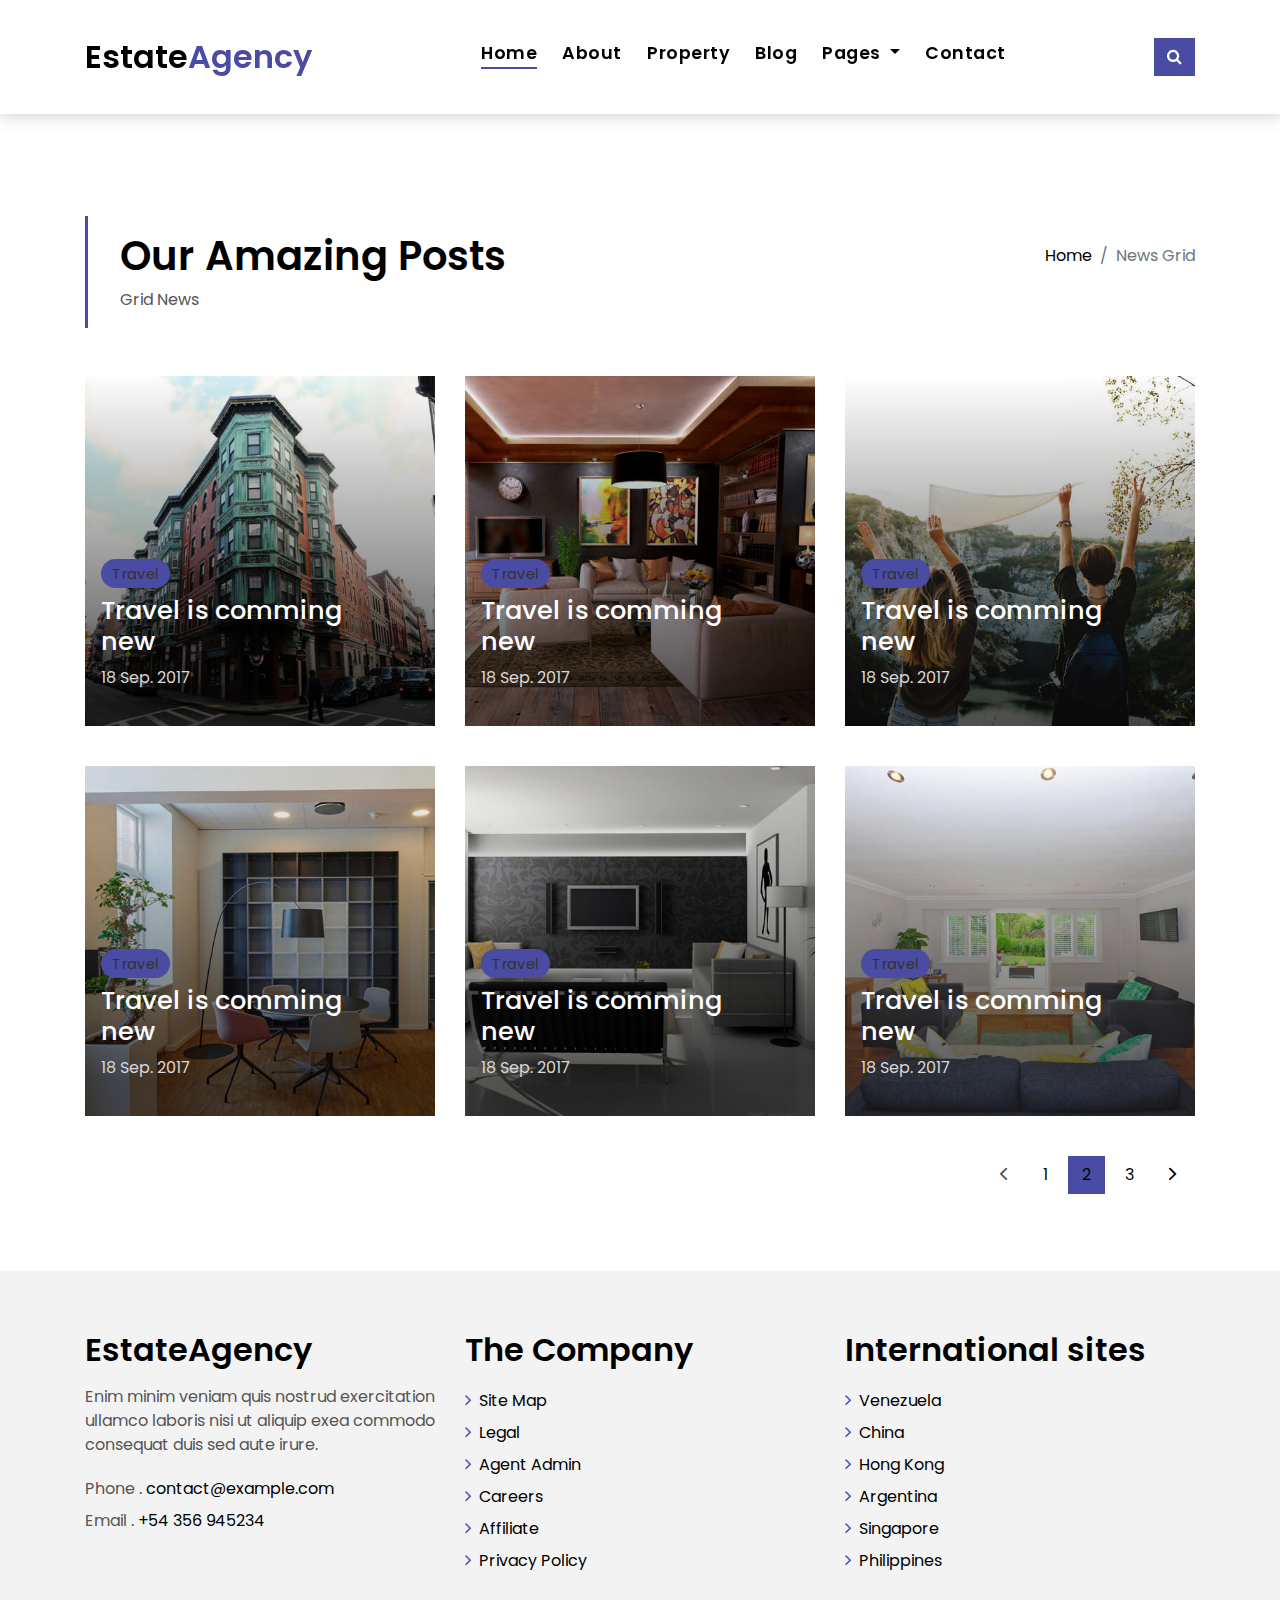
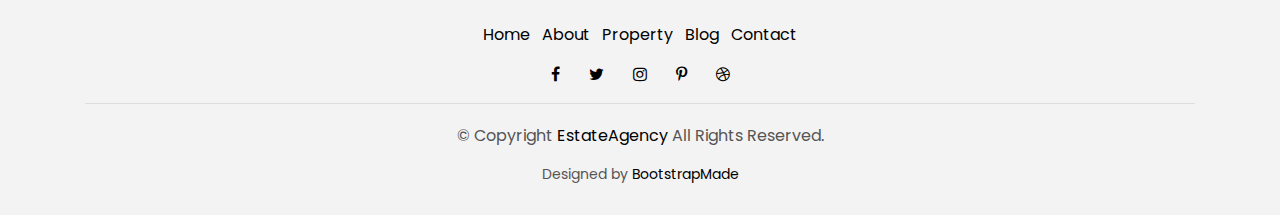
<file: blog-grid.html>
<!DOCTYPE html>
<html lang="en">

<head>
  <meta charset="utf-8">
  <meta content="width=device-width, initial-scale=1.0" name="viewport">

  <title>EstateAgency Bootstrap Template - Index</title>
  <meta content="" name="descriptison">
  <meta content="" name="keywords">

  <!-- Favicons -->
  <link href="assets/img/favicon.png" rel="icon">
  <link href="assets/img/apple-touch-icon.png" rel="apple-touch-icon">

  <!-- Google Fonts -->
  <link href="https://fonts.googleapis.com/css?family=Poppins:300,400,500,600,700" rel="stylesheet">

  <!-- Vendor CSS Files -->
  <link href="assets/vendor/bootstrap/css/bootstrap.min.css" rel="stylesheet">
  <link href="assets/vendor/ionicons/css/ionicons.min.css" rel="stylesheet">
  <link href="assets/vendor/animate.css/animate.min.css" rel="stylesheet">
  <link href="assets/vendor/font-awesome/css/font-awesome.min.css" rel="stylesheet">
  <link href="assets/vendor/owl.carousel/assets/owl.carousel.min.css" rel="stylesheet">

  <!-- Template Main CSS File -->
  <link href="assets/css/style.css" rel="stylesheet">

  <!-- =======================================================
  * Template Name: EstateAgency - v2.1.0
  * Template URL: https://bootstrapmade.com/real-estate-agency-bootstrap-template/
  * Author: BootstrapMade.com
  * License: https://bootstrapmade.com/license/
  ======================================================== -->
</head>

<body>

  <!-- ======= Property Search Section ======= -->
  <div class="click-closed"></div>
  <!--/ Form Search Star /-->
  <div class="box-collapse">
    <div class="title-box-d">
      <h3 class="title-d">Search Property</h3>
    </div>
    <span class="close-box-collapse right-boxed ion-ios-close"></span>
    <div class="box-collapse-wrap form">
      <form class="form-a">
        <div class="row">
          <div class="col-md-12 mb-2">
            <div class="form-group">
              <label for="Type">Keyword</label>
              <input type="text" class="form-control form-control-lg form-control-a" placeholder="Keyword">
            </div>
          </div>
          <div class="col-md-6 mb-2">
            <div class="form-group">
              <label for="Type">Type</label>
              <select class="form-control form-control-lg form-control-a" id="Type">
                <option>All Type</option>
                <option>For Rent</option>
                <option>For Sale</option>
                <option>Open House</option>
              </select>
            </div>
          </div>
          <div class="col-md-6 mb-2">
            <div class="form-group">
              <label for="city">City</label>
              <select class="form-control form-control-lg form-control-a" id="city">
                <option>All City</option>
                <option>Alabama</option>
                <option>Arizona</option>
                <option>California</option>
                <option>Colorado</option>
              </select>
            </div>
          </div>
          <div class="col-md-6 mb-2">
            <div class="form-group">
              <label for="bedrooms">Bedrooms</label>
              <select class="form-control form-control-lg form-control-a" id="bedrooms">
                <option>Any</option>
                <option>01</option>
                <option>02</option>
                <option>03</option>
              </select>
            </div>
          </div>
          <div class="col-md-6 mb-2">
            <div class="form-group">
              <label for="garages">Garages</label>
              <select class="form-control form-control-lg form-control-a" id="garages">
                <option>Any</option>
                <option>01</option>
                <option>02</option>
                <option>03</option>
                <option>04</option>
              </select>
            </div>
          </div>
          <div class="col-md-6 mb-2">
            <div class="form-group">
              <label for="bathrooms">Bathrooms</label>
              <select class="form-control form-control-lg form-control-a" id="bathrooms">
                <option>Any</option>
                <option>01</option>
                <option>02</option>
                <option>03</option>
              </select>
            </div>
          </div>
          <div class="col-md-6 mb-2">
            <div class="form-group">
              <label for="price">Min Price</label>
              <select class="form-control form-control-lg form-control-a" id="price">
                <option>Unlimite</option>
                <option>$50,000</option>
                <option>$100,000</option>
                <option>$150,000</option>
                <option>$200,000</option>
              </select>
            </div>
          </div>
          <div class="col-md-12">
            <button type="submit" class="btn btn-b">Search Property</button>
          </div>
        </div>
      </form>
    </div>
  </div><!-- End Property Search Section -->>

  <!-- ======= Header/Navbar ======= -->
  <nav class="navbar navbar-default navbar-trans navbar-expand-lg fixed-top">
    <div class="container">
      <button class="navbar-toggler collapsed" type="button" data-toggle="collapse" data-target="#navbarDefault" aria-controls="navbarDefault" aria-expanded="false" aria-label="Toggle navigation">
        <span></span>
        <span></span>
        <span></span>
      </button>
      <a class="navbar-brand text-brand" href="index.html">Estate<span class="color-b">Agency</span></a>
      <button type="button" class="btn btn-link nav-search navbar-toggle-box-collapse d-md-none" data-toggle="collapse" data-target="#navbarTogglerDemo01" aria-expanded="false">
        <span class="fa fa-search" aria-hidden="true"></span>
      </button>
      <div class="navbar-collapse collapse justify-content-center" id="navbarDefault">
        <ul class="navbar-nav">
          <li class="nav-item">
            <a class="nav-link active" href="index.html">Home</a>
          </li>
          <li class="nav-item">
            <a class="nav-link" href="about.html">About</a>
          </li>
          <li class="nav-item">
            <a class="nav-link" href="property-grid.html">Property</a>
          </li>
          <li class="nav-item">
            <a class="nav-link" href="blog-grid.html">Blog</a>
          </li>
          <li class="nav-item dropdown">
            <a class="nav-link dropdown-toggle" href="#" id="navbarDropdown" role="button" data-toggle="dropdown" aria-haspopup="true" aria-expanded="false">
              Pages
            </a>
            <div class="dropdown-menu" aria-labelledby="navbarDropdown">
              <a class="dropdown-item" href="property-single.html">Property Single</a>
              <a class="dropdown-item" href="blog-single.html">Blog Single</a>
              <a class="dropdown-item" href="agents-grid.html">Agents Grid</a>
              <a class="dropdown-item" href="agent-single.html">Agent Single</a>
            </div>
          </li>
          <li class="nav-item">
            <a class="nav-link" href="contact.html">Contact</a>
          </li>
        </ul>
      </div>
      <button type="button" class="btn btn-b-n navbar-toggle-box-collapse d-none d-md-block" data-toggle="collapse" data-target="#navbarTogglerDemo01" aria-expanded="false">
        <span class="fa fa-search" aria-hidden="true"></span>
      </button>
    </div>
  </nav><!-- End Header/Navbar -->

  <main id="main">

    <!-- ======= Intro Single ======= -->
    <section class="intro-single">
      <div class="container">
        <div class="row">
          <div class="col-md-12 col-lg-8">
            <div class="title-single-box">
              <h1 class="title-single">Our Amazing Posts</h1>
              <span class="color-text-a">Grid News</span>
            </div>
          </div>
          <div class="col-md-12 col-lg-4">
            <nav aria-label="breadcrumb" class="breadcrumb-box d-flex justify-content-lg-end">
              <ol class="breadcrumb">
                <li class="breadcrumb-item">
                  <a href="index.html">Home</a>
                </li>
                <li class="breadcrumb-item active" aria-current="page">
                  News Grid
                </li>
              </ol>
            </nav>
          </div>
        </div>
      </div>
    </section><!-- End Intro Single-->

    <!-- =======  Blog Grid ======= -->
    <section class="news-grid grid">
      <div class="container">
        <div class="row">
          <div class="col-md-4">
            <div class="card-box-b card-shadow news-box">
              <div class="img-box-b">
                <img src="assets/img/post-1.jpg" alt="" class="img-b img-fluid">
              </div>
              <div class="card-overlay">
                <div class="card-header-b">
                  <div class="card-category-b">
                    <a href="#" class="category-b">Travel</a>
                  </div>
                  <div class="card-title-b">
                    <h2 class="title-2">
                      <a href="blog-single.html">Travel is comming
                        <br> new</a>
                    </h2>
                  </div>
                  <div class="card-date">
                    <span class="date-b">18 Sep. 2017</span>
                  </div>
                </div>
              </div>
            </div>
          </div>
          <div class="col-md-4">
            <div class="card-box-b card-shadow news-box">
              <div class="img-box-b">
                <img src="assets/img/post-2.jpg" alt="" class="img-b img-fluid">
              </div>
              <div class="card-overlay">
                <div class="card-header-b">
                  <div class="card-category-b">
                    <a href="blog-single.html" class="category-b">Travel</a>
                  </div>
                  <div class="card-title-b">
                    <h2 class="title-2">
                      <a href="blog-single.html">Travel is comming
                        <br> new</a>
                    </h2>
                  </div>
                  <div class="card-date">
                    <span class="date-b">18 Sep. 2017</span>
                  </div>
                </div>
              </div>
            </div>
          </div>
          <div class="col-md-4">
            <div class="card-box-b card-shadow news-box">
              <div class="img-box-b">
                <img src="assets/img/post-3.jpg" alt="" class="img-b img-fluid">
              </div>
              <div class="card-overlay">
                <div class="card-header-b">
                  <div class="card-category-b">
                    <a href="#" class="category-b">Travel</a>
                  </div>
                  <div class="card-title-b">
                    <h2 class="title-2">
                      <a href="blog-single.html">Travel is comming
                        <br> new</a>
                    </h2>
                  </div>
                  <div class="card-date">
                    <span class="date-b">18 Sep. 2017</span>
                  </div>
                </div>
              </div>
            </div>
          </div>
          <div class="col-md-4">
            <div class="card-box-b card-shadow news-box">
              <div class="img-box-b">
                <img src="assets/img/post-4.jpg" alt="" class="img-b img-fluid">
              </div>
              <div class="card-overlay">
                <div class="card-header-b">
                  <div class="card-category-b">
                    <a href="#" class="category-b">Travel</a>
                  </div>
                  <div class="card-title-b">
                    <h2 class="title-2">
                      <a href="blog-single.html">Travel is comming
                        <br> new</a>
                    </h2>
                  </div>
                  <div class="card-date">
                    <span class="date-b">18 Sep. 2017</span>
                  </div>
                </div>
              </div>
            </div>
          </div>
          <div class="col-md-4">
            <div class="card-box-b card-shadow news-box">
              <div class="img-box-b">
                <img src="assets/img/post-5.jpg" alt="" class="img-b img-fluid">
              </div>
              <div class="card-overlay">
                <div class="card-header-b">
                  <div class="card-category-b">
                    <a href="#" class="category-b">Travel</a>
                  </div>
                  <div class="card-title-b">
                    <h2 class="title-2">
                      <a href="blog-single.html">Travel is comming
                        <br> new</a>
                    </h2>
                  </div>
                  <div class="card-date">
                    <span class="date-b">18 Sep. 2017</span>
                  </div>
                </div>
              </div>
            </div>
          </div>
          <div class="col-md-4">
            <div class="card-box-b card-shadow news-box">
              <div class="img-box-b">
                <img src="assets/img/post-6.jpg" alt="" class="img-b img-fluid">
              </div>
              <div class="card-overlay">
                <div class="card-header-b">
                  <div class="card-category-b">
                    <a href="#" class="category-b">Travel</a>
                  </div>
                  <div class="card-title-b">
                    <h2 class="title-2">
                      <a href="blog-single.html">Travel is comming
                        <br> new</a>
                    </h2>
                  </div>
                  <div class="card-date">
                    <span class="date-b">18 Sep. 2017</span>
                  </div>
                </div>
              </div>
            </div>
          </div>
        </div>
        <div class="row">
          <div class="col-sm-12">
            <nav class="pagination-a">
              <ul class="pagination justify-content-end">
                <li class="page-item disabled">
                  <a class="page-link" href="#" tabindex="-1">
                    <span class="ion-ios-arrow-back"></span>
                  </a>
                </li>
                <li class="page-item">
                  <a class="page-link" href="#">1</a>
                </li>
                <li class="page-item active">
                  <a class="page-link" href="#">2</a>
                </li>
                <li class="page-item">
                  <a class="page-link" href="#">3</a>
                </li>
                <li class="page-item next">
                  <a class="page-link" href="#">
                    <span class="ion-ios-arrow-forward"></span>
                  </a>
                </li>
              </ul>
            </nav>
          </div>
        </div>
      </div>
    </section><!-- End Blog Grid-->

  </main><!-- End #main -->

  <!-- ======= Footer ======= -->
  <section class="section-footer">
    <div class="container">
      <div class="row">
        <div class="col-sm-12 col-md-4">
          <div class="widget-a">
            <div class="w-header-a">
              <h3 class="w-title-a text-brand">EstateAgency</h3>
            </div>
            <div class="w-body-a">
              <p class="w-text-a color-text-a">
                Enim minim veniam quis nostrud exercitation ullamco laboris nisi ut aliquip exea commodo consequat duis
                sed aute irure.
              </p>
            </div>
            <div class="w-footer-a">
              <ul class="list-unstyled">
                <li class="color-a">
                  <span class="color-text-a">Phone .</span> contact@example.com</li>
                <li class="color-a">
                  <span class="color-text-a">Email .</span> +54 356 945234</li>
              </ul>
            </div>
          </div>
        </div>
        <div class="col-sm-12 col-md-4 section-md-t3">
          <div class="widget-a">
            <div class="w-header-a">
              <h3 class="w-title-a text-brand">The Company</h3>
            </div>
            <div class="w-body-a">
              <div class="w-body-a">
                <ul class="list-unstyled">
                  <li class="item-list-a">
                    <i class="fa fa-angle-right"></i> <a href="#">Site Map</a>
                  </li>
                  <li class="item-list-a">
                    <i class="fa fa-angle-right"></i> <a href="#">Legal</a>
                  </li>
                  <li class="item-list-a">
                    <i class="fa fa-angle-right"></i> <a href="#">Agent Admin</a>
                  </li>
                  <li class="item-list-a">
                    <i class="fa fa-angle-right"></i> <a href="#">Careers</a>
                  </li>
                  <li class="item-list-a">
                    <i class="fa fa-angle-right"></i> <a href="#">Affiliate</a>
                  </li>
                  <li class="item-list-a">
                    <i class="fa fa-angle-right"></i> <a href="#">Privacy Policy</a>
                  </li>
                </ul>
              </div>
            </div>
          </div>
        </div>
        <div class="col-sm-12 col-md-4 section-md-t3">
          <div class="widget-a">
            <div class="w-header-a">
              <h3 class="w-title-a text-brand">International sites</h3>
            </div>
            <div class="w-body-a">
              <ul class="list-unstyled">
                <li class="item-list-a">
                  <i class="fa fa-angle-right"></i> <a href="#">Venezuela</a>
                </li>
                <li class="item-list-a">
                  <i class="fa fa-angle-right"></i> <a href="#">China</a>
                </li>
                <li class="item-list-a">
                  <i class="fa fa-angle-right"></i> <a href="#">Hong Kong</a>
                </li>
                <li class="item-list-a">
                  <i class="fa fa-angle-right"></i> <a href="#">Argentina</a>
                </li>
                <li class="item-list-a">
                  <i class="fa fa-angle-right"></i> <a href="#">Singapore</a>
                </li>
                <li class="item-list-a">
                  <i class="fa fa-angle-right"></i> <a href="#">Philippines</a>
                </li>
              </ul>
            </div>
          </div>
        </div>
      </div>
    </div>
  </section>
  <footer>
    <div class="container">
      <div class="row">
        <div class="col-md-12">
          <nav class="nav-footer">
            <ul class="list-inline">
              <li class="list-inline-item">
                <a href="#">Home</a>
              </li>
              <li class="list-inline-item">
                <a href="#">About</a>
              </li>
              <li class="list-inline-item">
                <a href="#">Property</a>
              </li>
              <li class="list-inline-item">
                <a href="#">Blog</a>
              </li>
              <li class="list-inline-item">
                <a href="#">Contact</a>
              </li>
            </ul>
          </nav>
          <div class="socials-a">
            <ul class="list-inline">
              <li class="list-inline-item">
                <a href="#">
                  <i class="fa fa-facebook" aria-hidden="true"></i>
                </a>
              </li>
              <li class="list-inline-item">
                <a href="#">
                  <i class="fa fa-twitter" aria-hidden="true"></i>
                </a>
              </li>
              <li class="list-inline-item">
                <a href="#">
                  <i class="fa fa-instagram" aria-hidden="true"></i>
                </a>
              </li>
              <li class="list-inline-item">
                <a href="#">
                  <i class="fa fa-pinterest-p" aria-hidden="true"></i>
                </a>
              </li>
              <li class="list-inline-item">
                <a href="#">
                  <i class="fa fa-dribbble" aria-hidden="true"></i>
                </a>
              </li>
            </ul>
          </div>
          <div class="copyright-footer">
            <p class="copyright color-text-a">
              &copy; Copyright
              <span class="color-a">EstateAgency</span> All Rights Reserved.
            </p>
          </div>
          <div class="credits">
            <!--
            All the links in the footer should remain intact.
            You can delete the links only if you purchased the pro version.
            Licensing information: https://bootstrapmade.com/license/
            Purchase the pro version with working PHP/AJAX contact form: https://bootstrapmade.com/buy/?theme=EstateAgency
          -->
            Designed by <a href="https://bootstrapmade.com/">BootstrapMade</a>
          </div>
        </div>
      </div>
    </div>
  </footer><!-- End  Footer -->

  <a href="#" class="back-to-top"><i class="fa fa-chevron-up"></i></a>
  <div id="preloader"></div>

  <!-- Vendor JS Files -->
  <script src="assets/vendor/jquery/jquery.min.js"></script>
  <script src="assets/vendor/bootstrap/js/bootstrap.bundle.min.js"></script>
  <script src="assets/vendor/jquery.easing/jquery.easing.min.js"></script>
  <script src="assets/vendor/php-email-form/validate.js"></script>
  <script src="assets/vendor/owl.carousel/owl.carousel.min.js"></script>
  <script src="assets/vendor/scrollreveal/scrollreveal.min.js"></script>

  <!-- Template Main JS File -->
  <script src="assets/js/main.js"></script>

</body>

</html>
</file>
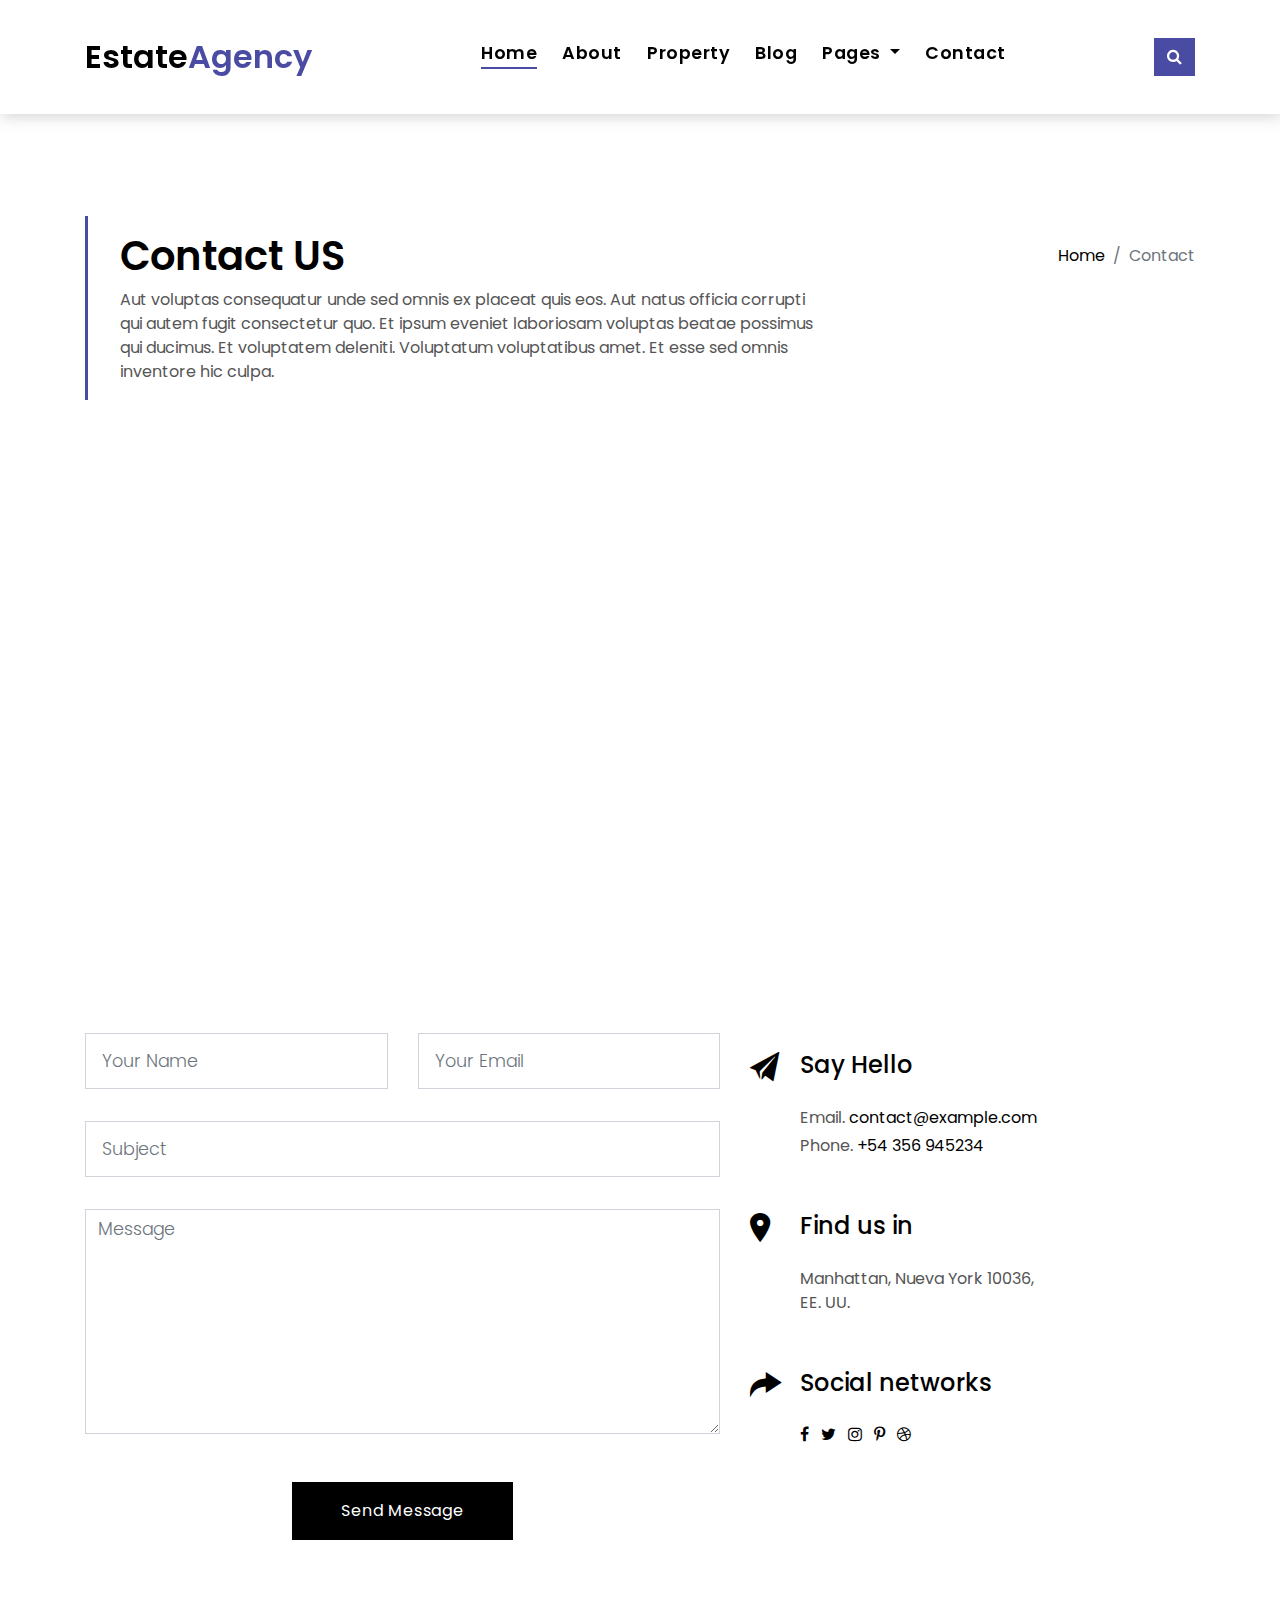
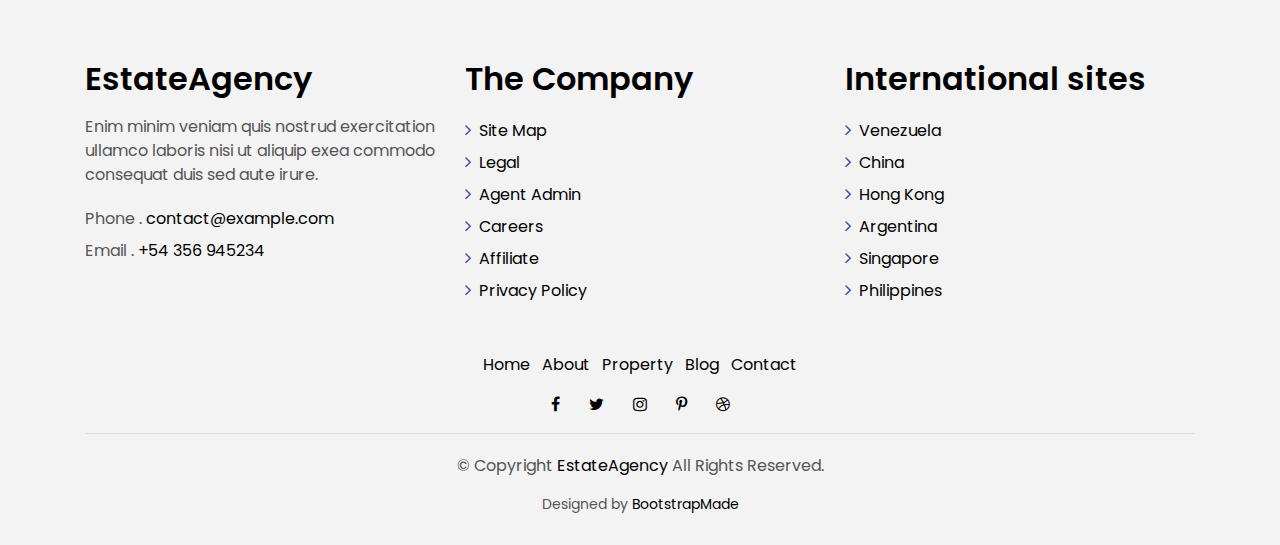
<file: contact.html>
<!DOCTYPE html>
<html lang="en">

<head>
  <meta charset="utf-8">
  <meta content="width=device-width, initial-scale=1.0" name="viewport">

  <title>EstateAgency Bootstrap Template - Index</title>
  <meta content="" name="descriptison">
  <meta content="" name="keywords">

  <!-- Favicons -->
  <link href="assets/img/favicon.png" rel="icon">
  <link href="assets/img/apple-touch-icon.png" rel="apple-touch-icon">

  <!-- Google Fonts -->
  <link href="https://fonts.googleapis.com/css?family=Poppins:300,400,500,600,700" rel="stylesheet">

  <!-- Vendor CSS Files -->
  <link href="assets/vendor/bootstrap/css/bootstrap.min.css" rel="stylesheet">
  <link href="assets/vendor/ionicons/css/ionicons.min.css" rel="stylesheet">
  <link href="assets/vendor/animate.css/animate.min.css" rel="stylesheet">
  <link href="assets/vendor/font-awesome/css/font-awesome.min.css" rel="stylesheet">
  <link href="assets/vendor/owl.carousel/assets/owl.carousel.min.css" rel="stylesheet">

  <!-- Template Main CSS File -->
  <link href="assets/css/style.css" rel="stylesheet">

  <!-- =======================================================
  * Template Name: EstateAgency - v2.1.0
  * Template URL: https://bootstrapmade.com/real-estate-agency-bootstrap-template/
  * Author: BootstrapMade.com
  * License: https://bootstrapmade.com/license/
  ======================================================== -->
</head>

<body>

  <!-- ======= Property Search Section ======= -->
  <div class="click-closed"></div>
  <!--/ Form Search Star /-->
  <div class="box-collapse">
    <div class="title-box-d">
      <h3 class="title-d">Search Property</h3>
    </div>
    <span class="close-box-collapse right-boxed ion-ios-close"></span>
    <div class="box-collapse-wrap form">
      <form class="form-a">
        <div class="row">
          <div class="col-md-12 mb-2">
            <div class="form-group">
              <label for="Type">Keyword</label>
              <input type="text" class="form-control form-control-lg form-control-a" placeholder="Keyword">
            </div>
          </div>
          <div class="col-md-6 mb-2">
            <div class="form-group">
              <label for="Type">Type</label>
              <select class="form-control form-control-lg form-control-a" id="Type">
                <option>All Type</option>
                <option>For Rent</option>
                <option>For Sale</option>
                <option>Open House</option>
              </select>
            </div>
          </div>
          <div class="col-md-6 mb-2">
            <div class="form-group">
              <label for="city">City</label>
              <select class="form-control form-control-lg form-control-a" id="city">
                <option>All City</option>
                <option>Alabama</option>
                <option>Arizona</option>
                <option>California</option>
                <option>Colorado</option>
              </select>
            </div>
          </div>
          <div class="col-md-6 mb-2">
            <div class="form-group">
              <label for="bedrooms">Bedrooms</label>
              <select class="form-control form-control-lg form-control-a" id="bedrooms">
                <option>Any</option>
                <option>01</option>
                <option>02</option>
                <option>03</option>
              </select>
            </div>
          </div>
          <div class="col-md-6 mb-2">
            <div class="form-group">
              <label for="garages">Garages</label>
              <select class="form-control form-control-lg form-control-a" id="garages">
                <option>Any</option>
                <option>01</option>
                <option>02</option>
                <option>03</option>
                <option>04</option>
              </select>
            </div>
          </div>
          <div class="col-md-6 mb-2">
            <div class="form-group">
              <label for="bathrooms">Bathrooms</label>
              <select class="form-control form-control-lg form-control-a" id="bathrooms">
                <option>Any</option>
                <option>01</option>
                <option>02</option>
                <option>03</option>
              </select>
            </div>
          </div>
          <div class="col-md-6 mb-2">
            <div class="form-group">
              <label for="price">Min Price</label>
              <select class="form-control form-control-lg form-control-a" id="price">
                <option>Unlimite</option>
                <option>$50,000</option>
                <option>$100,000</option>
                <option>$150,000</option>
                <option>$200,000</option>
              </select>
            </div>
          </div>
          <div class="col-md-12">
            <button type="submit" class="btn btn-b">Search Property</button>
          </div>
        </div>
      </form>
    </div>
  </div><!-- End Property Search Section -->>

  <!-- ======= Header/Navbar ======= -->
  <nav class="navbar navbar-default navbar-trans navbar-expand-lg fixed-top">
    <div class="container">
      <button class="navbar-toggler collapsed" type="button" data-toggle="collapse" data-target="#navbarDefault" aria-controls="navbarDefault" aria-expanded="false" aria-label="Toggle navigation">
        <span></span>
        <span></span>
        <span></span>
      </button>
      <a class="navbar-brand text-brand" href="index.html">Estate<span class="color-b">Agency</span></a>
      <button type="button" class="btn btn-link nav-search navbar-toggle-box-collapse d-md-none" data-toggle="collapse" data-target="#navbarTogglerDemo01" aria-expanded="false">
        <span class="fa fa-search" aria-hidden="true"></span>
      </button>
      <div class="navbar-collapse collapse justify-content-center" id="navbarDefault">
        <ul class="navbar-nav">
          <li class="nav-item">
            <a class="nav-link active" href="index.html">Home</a>
          </li>
          <li class="nav-item">
            <a class="nav-link" href="about.html">About</a>
          </li>
          <li class="nav-item">
            <a class="nav-link" href="property-grid.html">Property</a>
          </li>
          <li class="nav-item">
            <a class="nav-link" href="blog-grid.html">Blog</a>
          </li>
          <li class="nav-item dropdown">
            <a class="nav-link dropdown-toggle" href="#" id="navbarDropdown" role="button" data-toggle="dropdown" aria-haspopup="true" aria-expanded="false">
              Pages
            </a>
            <div class="dropdown-menu" aria-labelledby="navbarDropdown">
              <a class="dropdown-item" href="property-single.html">Property Single</a>
              <a class="dropdown-item" href="blog-single.html">Blog Single</a>
              <a class="dropdown-item" href="agents-grid.html">Agents Grid</a>
              <a class="dropdown-item" href="agent-single.html">Agent Single</a>
            </div>
          </li>
          <li class="nav-item">
            <a class="nav-link" href="contact.html">Contact</a>
          </li>
        </ul>
      </div>
      <button type="button" class="btn btn-b-n navbar-toggle-box-collapse d-none d-md-block" data-toggle="collapse" data-target="#navbarTogglerDemo01" aria-expanded="false">
        <span class="fa fa-search" aria-hidden="true"></span>
      </button>
    </div>
  </nav><!-- End Header/Navbar -->

  <main id="main">

    <!-- ======= Intro Single ======= -->
    <section class="intro-single">
      <div class="container">
        <div class="row">
          <div class="col-md-12 col-lg-8">
            <div class="title-single-box">
              <h1 class="title-single">Contact US</h1>
              <span class="color-text-a">Aut voluptas consequatur unde sed omnis ex placeat quis eos. Aut natus officia corrupti qui autem fugit consectetur quo. Et ipsum eveniet laboriosam voluptas beatae possimus qui ducimus. Et voluptatem deleniti. Voluptatum voluptatibus amet. Et esse sed omnis inventore hic culpa.</span>
            </div>
          </div>
          <div class="col-md-12 col-lg-4">
            <nav aria-label="breadcrumb" class="breadcrumb-box d-flex justify-content-lg-end">
              <ol class="breadcrumb">
                <li class="breadcrumb-item">
                  <a href="index.html">Home</a>
                </li>
                <li class="breadcrumb-item active" aria-current="page">
                  Contact
                </li>
              </ol>
            </nav>
          </div>
        </div>
      </div>
    </section><!-- End Intro Single-->

    <!-- ======= Contact Single ======= -->
    <section class="contact">
      <div class="container">
        <div class="row">
          <div class="col-sm-12">
            <div class="contact-map box">
              <div id="map" class="contact-map">
                <iframe src="https://www.google.com/maps/embed?pb=!1m18!1m12!1m3!1d3022.1422937950147!2d-73.98731968482413!3d40.75889497932681!2m3!1f0!2f0!3f0!3m2!1i1024!2i768!4f13.1!3m3!1m2!1s0x89c25855c6480299%3A0x55194ec5a1ae072e!2sTimes+Square!5e0!3m2!1ses-419!2sve!4v1510329142834" width="100%" height="450" frameborder="0" style="border:0" allowfullscreen></iframe>
              </div>
            </div>
          </div>
          <div class="col-sm-12 section-t8">
            <div class="row">
              <div class="col-md-7">
                <form action="forms/contact.php" method="post" role="form" class="php-email-form">
                  <div class="row">
                    <div class="col-md-6 mb-3">
                      <div class="form-group">
                        <input type="text" name="name" class="form-control form-control-lg form-control-a" placeholder="Your Name" data-rule="minlen:4" data-msg="Please enter at least 4 chars">
                        <div class="validate"></div>
                      </div>
                    </div>
                    <div class="col-md-6 mb-3">
                      <div class="form-group">
                        <input name="email" type="email" class="form-control form-control-lg form-control-a" placeholder="Your Email" data-rule="email" data-msg="Please enter a valid email">
                        <div class="validate"></div>
                      </div>
                    </div>
                    <div class="col-md-12 mb-3">
                      <div class="form-group">
                        <input type="text" name="subject" class="form-control form-control-lg form-control-a" placeholder="Subject" data-rule="minlen:4" data-msg="Please enter at least 8 chars of subject">
                        <div class="validate"></div>
                      </div>
                    </div>
                    <div class="col-md-12">
                      <div class="form-group">
                        <textarea name="message" class="form-control" name="message" cols="45" rows="8" data-rule="required" data-msg="Please write something for us" placeholder="Message"></textarea>
                        <div class="validate"></div>
                      </div>
                    </div>
                    <div class="col-md-12 mb-3">
                      <div class="mb-3">
                        <div class="loading">Loading</div>
                        <div class="error-message"></div>
                        <div class="sent-message">Your message has been sent. Thank you!</div>
                      </div>
                    </div>

                    <div class="col-md-12 text-center">
                      <button type="submit" class="btn btn-a">Send Message</button>
                    </div>
                  </div>
                </form>
              </div>
              <div class="col-md-5 section-md-t3">
                <div class="icon-box section-b2">
                  <div class="icon-box-icon">
                    <span class="ion-ios-paper-plane"></span>
                  </div>
                  <div class="icon-box-content table-cell">
                    <div class="icon-box-title">
                      <h4 class="icon-title">Say Hello</h4>
                    </div>
                    <div class="icon-box-content">
                      <p class="mb-1">Email.
                        <span class="color-a">contact@example.com</span>
                      </p>
                      <p class="mb-1">Phone.
                        <span class="color-a">+54 356 945234</span>
                      </p>
                    </div>
                  </div>
                </div>
                <div class="icon-box section-b2">
                  <div class="icon-box-icon">
                    <span class="ion-ios-pin"></span>
                  </div>
                  <div class="icon-box-content table-cell">
                    <div class="icon-box-title">
                      <h4 class="icon-title">Find us in</h4>
                    </div>
                    <div class="icon-box-content">
                      <p class="mb-1">
                        Manhattan, Nueva York 10036,
                        <br> EE. UU.
                      </p>
                    </div>
                  </div>
                </div>
                <div class="icon-box">
                  <div class="icon-box-icon">
                    <span class="ion-ios-redo"></span>
                  </div>
                  <div class="icon-box-content table-cell">
                    <div class="icon-box-title">
                      <h4 class="icon-title">Social networks</h4>
                    </div>
                    <div class="icon-box-content">
                      <div class="socials-footer">
                        <ul class="list-inline">
                          <li class="list-inline-item">
                            <a href="#" class="link-one">
                              <i class="fa fa-facebook" aria-hidden="true"></i>
                            </a>
                          </li>
                          <li class="list-inline-item">
                            <a href="#" class="link-one">
                              <i class="fa fa-twitter" aria-hidden="true"></i>
                            </a>
                          </li>
                          <li class="list-inline-item">
                            <a href="#" class="link-one">
                              <i class="fa fa-instagram" aria-hidden="true"></i>
                            </a>
                          </li>
                          <li class="list-inline-item">
                            <a href="#" class="link-one">
                              <i class="fa fa-pinterest-p" aria-hidden="true"></i>
                            </a>
                          </li>
                          <li class="list-inline-item">
                            <a href="#" class="link-one">
                              <i class="fa fa-dribbble" aria-hidden="true"></i>
                            </a>
                          </li>
                        </ul>
                      </div>
                    </div>
                  </div>
                </div>
              </div>
            </div>
          </div>
        </div>
      </div>
    </section><!-- End Contact Single-->

  </main><!-- End #main -->

  <!-- ======= Footer ======= -->
  <section class="section-footer">
    <div class="container">
      <div class="row">
        <div class="col-sm-12 col-md-4">
          <div class="widget-a">
            <div class="w-header-a">
              <h3 class="w-title-a text-brand">EstateAgency</h3>
            </div>
            <div class="w-body-a">
              <p class="w-text-a color-text-a">
                Enim minim veniam quis nostrud exercitation ullamco laboris nisi ut aliquip exea commodo consequat duis
                sed aute irure.
              </p>
            </div>
            <div class="w-footer-a">
              <ul class="list-unstyled">
                <li class="color-a">
                  <span class="color-text-a">Phone .</span> contact@example.com</li>
                <li class="color-a">
                  <span class="color-text-a">Email .</span> +54 356 945234</li>
              </ul>
            </div>
          </div>
        </div>
        <div class="col-sm-12 col-md-4 section-md-t3">
          <div class="widget-a">
            <div class="w-header-a">
              <h3 class="w-title-a text-brand">The Company</h3>
            </div>
            <div class="w-body-a">
              <div class="w-body-a">
                <ul class="list-unstyled">
                  <li class="item-list-a">
                    <i class="fa fa-angle-right"></i> <a href="#">Site Map</a>
                  </li>
                  <li class="item-list-a">
                    <i class="fa fa-angle-right"></i> <a href="#">Legal</a>
                  </li>
                  <li class="item-list-a">
                    <i class="fa fa-angle-right"></i> <a href="#">Agent Admin</a>
                  </li>
                  <li class="item-list-a">
                    <i class="fa fa-angle-right"></i> <a href="#">Careers</a>
                  </li>
                  <li class="item-list-a">
                    <i class="fa fa-angle-right"></i> <a href="#">Affiliate</a>
                  </li>
                  <li class="item-list-a">
                    <i class="fa fa-angle-right"></i> <a href="#">Privacy Policy</a>
                  </li>
                </ul>
              </div>
            </div>
          </div>
        </div>
        <div class="col-sm-12 col-md-4 section-md-t3">
          <div class="widget-a">
            <div class="w-header-a">
              <h3 class="w-title-a text-brand">International sites</h3>
            </div>
            <div class="w-body-a">
              <ul class="list-unstyled">
                <li class="item-list-a">
                  <i class="fa fa-angle-right"></i> <a href="#">Venezuela</a>
                </li>
                <li class="item-list-a">
                  <i class="fa fa-angle-right"></i> <a href="#">China</a>
                </li>
                <li class="item-list-a">
                  <i class="fa fa-angle-right"></i> <a href="#">Hong Kong</a>
                </li>
                <li class="item-list-a">
                  <i class="fa fa-angle-right"></i> <a href="#">Argentina</a>
                </li>
                <li class="item-list-a">
                  <i class="fa fa-angle-right"></i> <a href="#">Singapore</a>
                </li>
                <li class="item-list-a">
                  <i class="fa fa-angle-right"></i> <a href="#">Philippines</a>
                </li>
              </ul>
            </div>
          </div>
        </div>
      </div>
    </div>
  </section>
  <footer>
    <div class="container">
      <div class="row">
        <div class="col-md-12">
          <nav class="nav-footer">
            <ul class="list-inline">
              <li class="list-inline-item">
                <a href="#">Home</a>
              </li>
              <li class="list-inline-item">
                <a href="#">About</a>
              </li>
              <li class="list-inline-item">
                <a href="#">Property</a>
              </li>
              <li class="list-inline-item">
                <a href="#">Blog</a>
              </li>
              <li class="list-inline-item">
                <a href="#">Contact</a>
              </li>
            </ul>
          </nav>
          <div class="socials-a">
            <ul class="list-inline">
              <li class="list-inline-item">
                <a href="#">
                  <i class="fa fa-facebook" aria-hidden="true"></i>
                </a>
              </li>
              <li class="list-inline-item">
                <a href="#">
                  <i class="fa fa-twitter" aria-hidden="true"></i>
                </a>
              </li>
              <li class="list-inline-item">
                <a href="#">
                  <i class="fa fa-instagram" aria-hidden="true"></i>
                </a>
              </li>
              <li class="list-inline-item">
                <a href="#">
                  <i class="fa fa-pinterest-p" aria-hidden="true"></i>
                </a>
              </li>
              <li class="list-inline-item">
                <a href="#">
                  <i class="fa fa-dribbble" aria-hidden="true"></i>
                </a>
              </li>
            </ul>
          </div>
          <div class="copyright-footer">
            <p class="copyright color-text-a">
              &copy; Copyright
              <span class="color-a">EstateAgency</span> All Rights Reserved.
            </p>
          </div>
          <div class="credits">
            <!--
            All the links in the footer should remain intact.
            You can delete the links only if you purchased the pro version.
            Licensing information: https://bootstrapmade.com/license/
            Purchase the pro version with working PHP/AJAX contact form: https://bootstrapmade.com/buy/?theme=EstateAgency
          -->
            Designed by <a href="https://bootstrapmade.com/">BootstrapMade</a>
          </div>
        </div>
      </div>
    </div>
  </footer><!-- End  Footer -->

  <a href="#" class="back-to-top"><i class="fa fa-chevron-up"></i></a>
  <div id="preloader"></div>

  <!-- Vendor JS Files -->
  <script src="assets/vendor/jquery/jquery.min.js"></script>
  <script src="assets/vendor/bootstrap/js/bootstrap.bundle.min.js"></script>
  <script src="assets/vendor/jquery.easing/jquery.easing.min.js"></script>
  <script src="assets/vendor/php-email-form/validate.js"></script>
  <script src="assets/vendor/owl.carousel/owl.carousel.min.js"></script>
  <script src="assets/vendor/scrollreveal/scrollreveal.min.js"></script>

  <!-- Template Main JS File -->
  <script src="assets/js/main.js"></script>

</body>

</html>
</file>
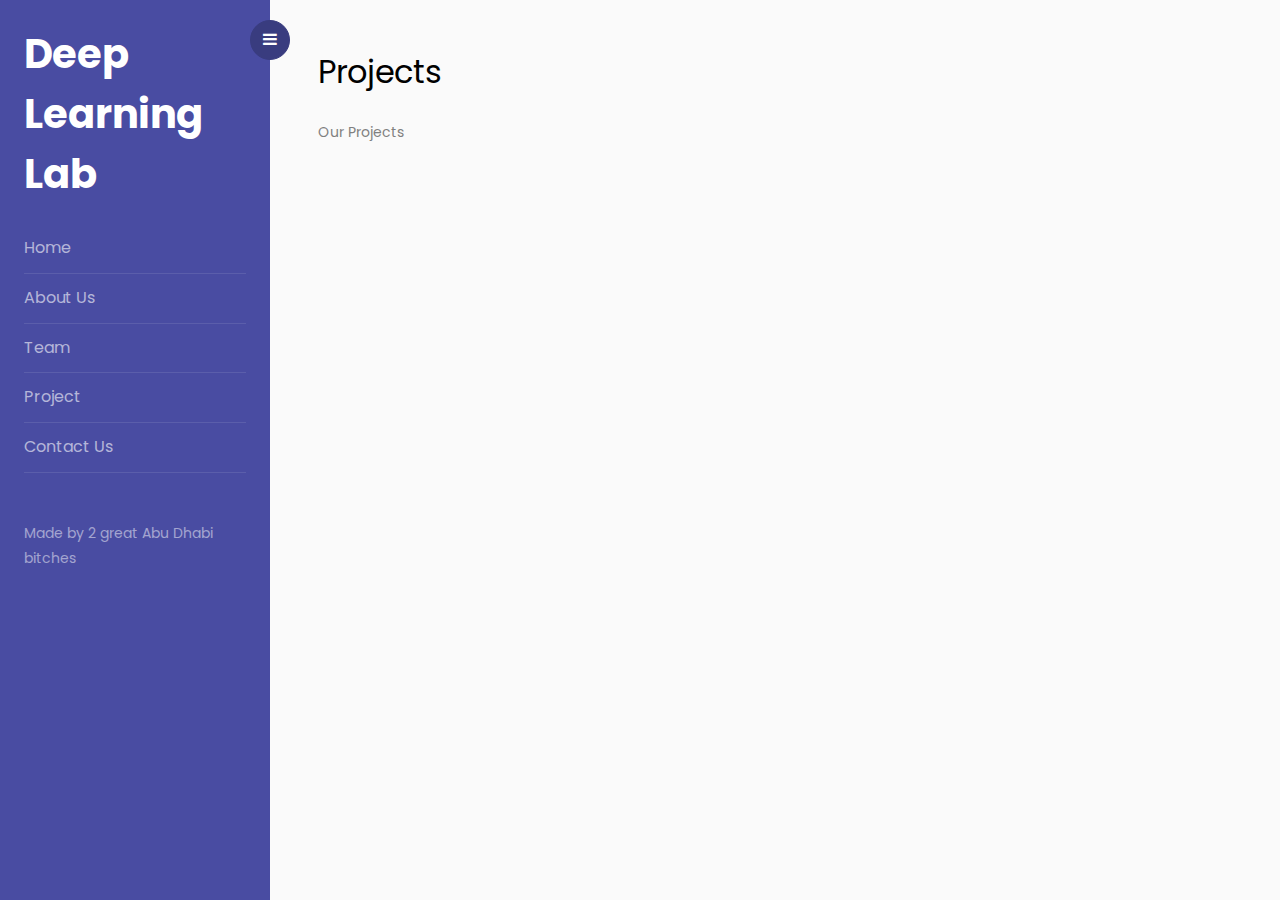
<file: project.html>
<!doctype html>
<html lang="en">
  <head>
  	<title>Sidebar 03</title>
    <meta charset="utf-8">
    <meta name="viewport" content="width=device-width, initial-scale=1, shrink-to-fit=no">

    <link href="https://fonts.googleapis.com/css?family=Poppins:300,400,500,600,700,800,900" rel="stylesheet">
		
		<link rel="stylesheet" href="https://stackpath.bootstrapcdn.com/font-awesome/4.7.0/css/font-awesome.min.css">
		<link rel="stylesheet" href="css/style.css">
  </head>
  <body>
		
		<div class="wrapper d-flex align-items-stretch">
			<nav id="sidebar" class="toggled">
				<div class="custom-menu">
					<button type="button" id="sidebarCollapse" class="btn btn-primary">
	          <i class="fa fa-bars"></i>
	          <span class="sr-only">Toggle Menu</span>
	        </button>
        </div>
				<div class="p-4">
		  		<h1><a href="index.html" class="logo">Deep Learning Lab</a></h1>
	        <ul class="list-unstyled components mb-5">
	          <li class="active">
	            <li><a href="index.html" class="nav-link">Home</a></li>
	          </li>
	          <li>
				<a href="about.html" class="nav-link">About Us</a>
	          </li>
	          <li>
				<li><a href="team.html" class="nav-link">Team</a></li>
	          </li>
	          <li>
              <li><a href="project.html"class="nav-link">Project</a></li>
	          </li>
	          <li>
              <li><a href="contact.html" class="nav-link">Contact Us</a></li>
	          </li>
	        </ul>

	        
	        <div class="footer">
	        	<p>Made by 2 great Abu Dhabi bitches</p>
	        </div>

	      </div>
    	</nav>

        <!-- Page Content  -->
      <div id="content" class="p-4 p-md-5 pt-5">
        <h2 class="mb-4">Projects</h2>
        <p>Our Projects</p>
		
	</div>
	  
		 </div>
	
			
		 
		 
	 
	
    <script src="js/jquery.min.js"></script>
    <script src="js/popper.js"></script>
    <script src="js/bootstrap.min.js"></script>
    <script src="js/main.js"></script>
  </body>
</html>
</file>
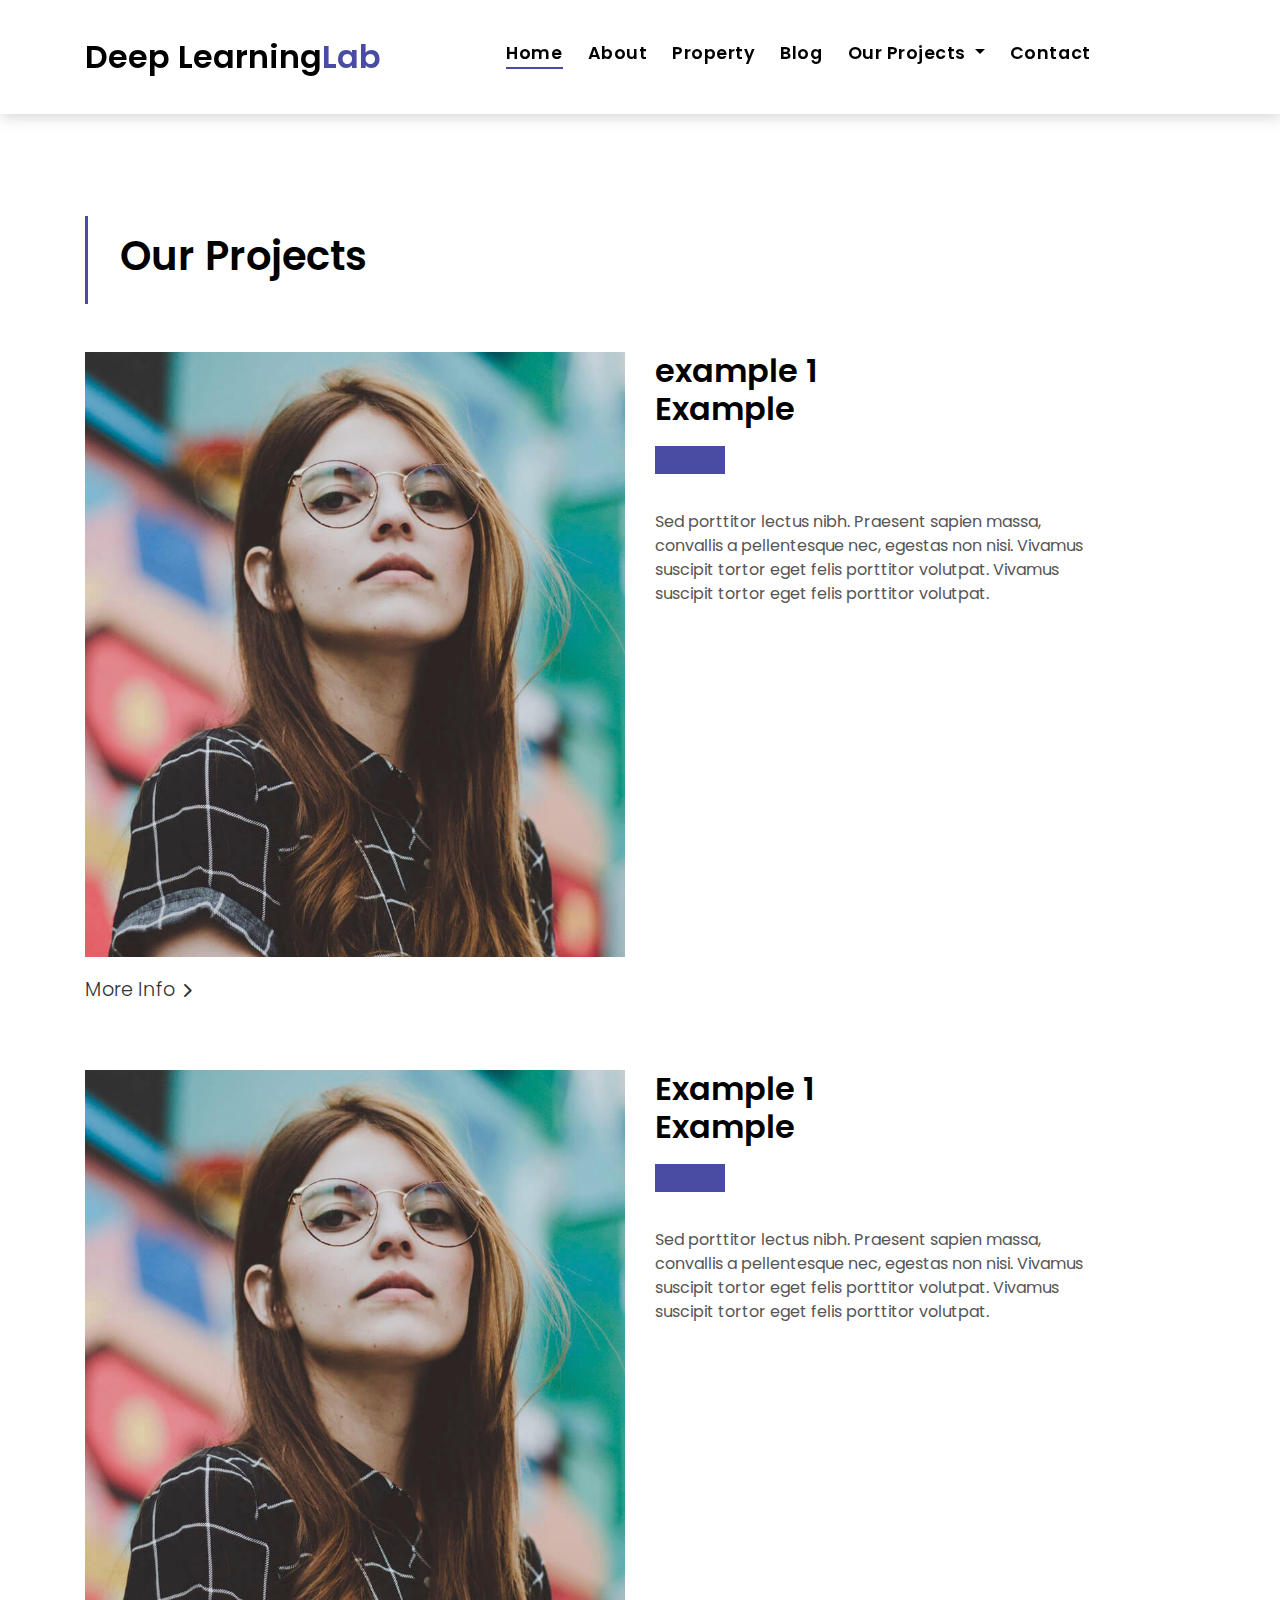
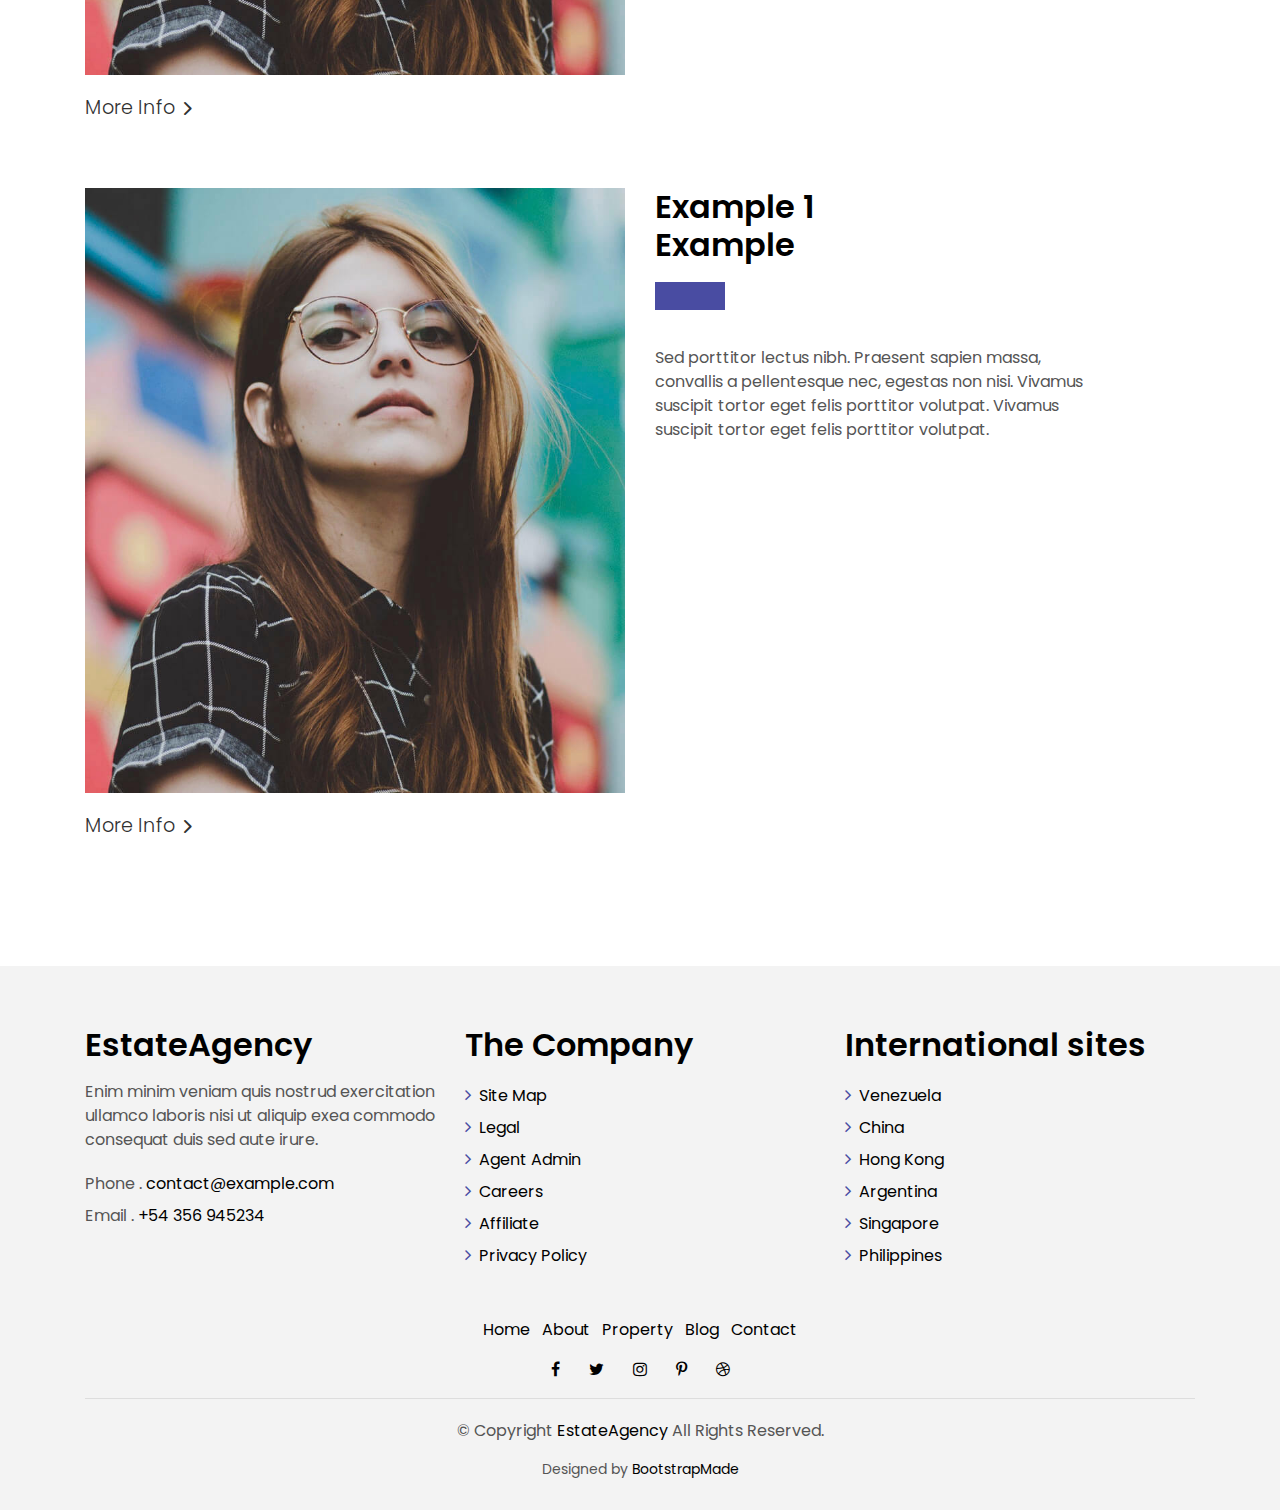
<file: property-grid.html>
<!DOCTYPE html>
<html lang="en">

<head>
  <meta charset="utf-8">
  <meta content="width=device-width, initial-scale=1.0" name="viewport">

  <title>EstateAgency Bootstrap Template - Index</title>
  <meta content="" name="descriptison">
  <meta content="" name="keywords">

  <!-- Favicons -->
  <link href="assets/img/favicon.png" rel="icon">
  <link href="assets/img/apple-touch-icon.png" rel="apple-touch-icon">

  <!-- Google Fonts -->
  <link href="https://fonts.googleapis.com/css?family=Poppins:300,400,500,600,700" rel="stylesheet">

  <!-- Vendor CSS Files -->
  <link href="assets/vendor/bootstrap/css/bootstrap.min.css" rel="stylesheet">
  <link href="assets/vendor/ionicons/css/ionicons.min.css" rel="stylesheet">
  <link href="assets/vendor/animate.css/animate.min.css" rel="stylesheet">
  <link href="assets/vendor/font-awesome/css/font-awesome.min.css" rel="stylesheet">
  <link href="assets/vendor/owl.carousel/assets/owl.carousel.min.css" rel="stylesheet">

  <!-- Template Main CSS File -->
  <link href="assets/css/style.css" rel="stylesheet">

  <!-- =======================================================
  * Template Name: EstateAgency - v2.1.0
  * Template URL: https://bootstrapmade.com/real-estate-agency-bootstrap-template/
  * Author: BootstrapMade.com
  * License: https://bootstrapmade.com/license/
  ======================================================== -->
</head>

<body>

  <!-- ======= Property Search Section ======= -->
  <div class="click-closed"></div>
  <!--/ Form Search Star /-->
  <!-- <div class="box-collapse">
    <div class="title-box-d">
      <h3 class="title-d">Search Property</h3>
    </div>
    <span class="close-box-collapse right-boxed ion-ios-close"></span>
    <div class="box-collapse-wrap form">
      <form class="form-a">
        <div class="row">
          <div class="col-md-12 mb-2">
            <div class="form-group">
              <label for="Type">Keyword</label>
              <input type="text" class="form-control form-control-lg form-control-a" placeholder="Keyword">
            </div>
          </div>
          <div class="col-md-6 mb-2">
            <div class="form-group">
              <label for="Type">Type</label>
              <select class="form-control form-control-lg form-control-a" id="Type">
                <option>All Type</option>
                <option>For Rent</option>
                <option>For Sale</option>
                <option>Open House</option>
              </select>
            </div>
          </div>
          <div class="col-md-6 mb-2">
            <div class="form-group">
              <label for="city">City</label>
              <select class="form-control form-control-lg form-control-a" id="city">
                <option>All City</option>
                <option>Alabama</option>
                <option>Arizona</option>
                <option>California</option>
                <option>Colorado</option>
              </select>
            </div>
          </div>
          <div class="col-md-6 mb-2">
            <div class="form-group">
              <label for="bedrooms">Bedrooms</label>
              <select class="form-control form-control-lg form-control-a" id="bedrooms">
                <option>Any</option>
                <option>01</option>
                <option>02</option>
                <option>03</option>
              </select>
            </div>
          </div>
          <div class="col-md-6 mb-2">
            <div class="form-group">
              <label for="garages">Garages</label>
              <select class="form-control form-control-lg form-control-a" id="garages">
                <option>Any</option>
                <option>01</option>
                <option>02</option>
                <option>03</option>
                <option>04</option>
              </select>
            </div>
          </div>
          <div class="col-md-6 mb-2">
            <div class="form-group">
              <label for="bathrooms">Bathrooms</label>
              <select class="form-control form-control-lg form-control-a" id="bathrooms">
                <option>Any</option>
                <option>01</option>
                <option>02</option>
                <option>03</option>
              </select>
            </div>
          </div>
          <div class="col-md-6 mb-2">
            <div class="form-group">
              <label for="price">Min Price</label>
              <select class="form-control form-control-lg form-control-a" id="price">
                <option>Unlimite</option>
                <option>$50,000</option>
                <option>$100,000</option>
                <option>$150,000</option>
                <option>$200,000</option>
              </select>
            </div>
          </div>
          <div class="col-md-12">
            <button type="submit" class="btn btn-b">Search Property</button>
          </div>
        </div>
      </form>
    </div>
  </div><!-- End Property Search Section -->> -->

  <!-- ======= Header/Navbar ======= -->
  <nav class="navbar navbar-default navbar-trans navbar-expand-lg fixed-top">
    <div class="container">
      <button class="navbar-toggler collapsed" type="button" data-toggle="collapse" data-target="#navbarDefault" aria-controls="navbarDefault" aria-expanded="false" aria-label="Toggle navigation">
        <span></span>
        <span></span>
        <span></span>
      </button>
      <a class="navbar-brand text-brand" href="index.html">Deep Learning<span class="color-b">Lab</span></a>
      <button type="button" class="btn btn-link navbar-toggle-box-collapse d-md-none" data-toggle="collapse" data-target="#navbarTogglerDemo01" aria-expanded="false">

      </button>
      <div class="navbar-collapse collapse justify-content-center" id="navbarDefault">
        <ul class="navbar-nav">
          <li class="nav-item">
            <a class="nav-link active" href="index.html">Home</a>
          </li>
          <li class="nav-item">
            <a class="nav-link" href="about.html">About</a>
          </li>
          <li class="nav-item">
            <a class="nav-link" href="property-grid.html">Property</a>
          </li>
          <li class="nav-item">
            <a class="nav-link" href="blog-grid.html">Blog</a>
          </li>
          <li class="nav-item dropdown">
            <a class="nav-link dropdown-toggle" href="#" id="navbarDropdown" role="button" data-toggle="dropdown" aria-haspopup="true" aria-expanded="false">
              Our Projects
            </a>
            <div class="dropdown-menu" aria-labelledby="navbarDropdown">
              <a class="dropdown-item" href="property-single.html">Example 1</a>
              <a class="dropdown-item" href="blog-single.html">Example 2</a>
              <a class="dropdown-item" href="agents-grid.html">Example 3</a>
              <a class="dropdown-item" href="agent-single.html">Example 4</a>
            </div>
          </li>
          <li class="nav-item">
            <a class="nav-link" href="contact.html">Contact</a>
          </li>
        </ul>
      </div>

    </div>
  </nav><!-- End Header/Navbar -->

  <main id="main">

    <!-- ======= Intro Single ======= -->
    <section class="intro-single">
      <div class="container">
        <div class="row">
          <div class="col-md-12 col-lg-8">
            <div class="title-single-box">
              <h1 class="title-single">Our Projects</h1>
            </div>
          </div>

        </div>
      </div>
    </section><!-- End Intro Single-->

    <!-- ======= Property Grid ======= -->
    <section class="property-grid grid">
      <div class="container">
        <div class="row">
          <div class="col-sm-12">
            <div class="row">
              <div class="col-md-6">

                <div class="agent-avatar-box">
                  <img src="assets/img/agent-7.jpg" alt="" class="agent-avatar img-fluid">
                </div>
                <div class="title-wrap d-flex justify-content-between">
                  <div class="title-link">
                    <a href="sidebarhome.html">More Info
                      <span class="ion-ios-arrow-forward"></span>
                    </a>
                  </div>
                </div>
              </div>
              <div class="col-md-5 section-md-t3">
                <div class="agent-info-box">
                  <div class="agent-title">
                    <div class="title-box-d">
                      <h3 class="title-d">example 1
                        <br>Example</h3>
                    </div>
                  </div>
                  <div class="agent-content mb-3">
                    <p class="content-d color-text-a">
                      Sed porttitor lectus nibh. Praesent sapien massa, convallis a pellentesque nec, egestas non nisi.
                      Vivamus suscipit tortor
                      eget felis porttitor volutpat. Vivamus suscipit tortor eget felis porttitor volutpat.
                    </p>
                  </div>
                </div>
              </div>
            </div>
          </div>
          <div class="col-sm-12">
            <div class="row">
              <div class="col-md-6">
                <div class="agent-avatar-box">
                  <img src="assets/img/agent-7.jpg" alt="" class="agent-avatar img-fluid">
                </div>
                <div class="title-wrap d-flex justify-content-between">
                  <div class="title-link">
                    <a href="sidebarhome.html">More Info
                      <span class="ion-ios-arrow-forward"></span>
                    </a>
                  </div>
                </div>
              </div>
              <div class="col-md-5 section-md-t3">
                <div class="agent-info-box">
                  <div class="agent-title">
                    <div class="title-box-d">
                      <h3 class="title-d">Example 1
                        <br>Example</h3>
                    </div>
                  </div>
                  <div class="agent-content mb-3">
                    <p class="content-d color-text-a">
                      Sed porttitor lectus nibh. Praesent sapien massa, convallis a pellentesque nec, egestas non nisi.
                      Vivamus suscipit tortor
                      eget felis porttitor volutpat. Vivamus suscipit tortor eget felis porttitor volutpat.
                    </p>
                  </div>

                </div>
              </div>
            </div>
          </div>
          <div class="col-sm-12">
            <div class="row">
              <div class="col-md-6">
                <div class="agent-avatar-box">
                  <img src="assets/img/agent-7.jpg" alt="" class="agent-avatar img-fluid">
                </div>
                <div class="title-wrap d-flex justify-content-between">
                  <div class="title-link">
                    <a href="sidebarhome.html">More Info
                      <span class="ion-ios-arrow-forward"></span>
                    </a>
                  </div>
                </div>
              </div>
              <div class="col-md-5 section-md-t3">
                <div class="agent-info-box">
                  <div class="agent-title">
                    <div class="title-box-d">
                      <h3 class="title-d">Example 1
                        <br>Example</h3>
                    </div>
                  </div>
                  <div class="agent-content mb-3">
                    <p class="content-d color-text-a">
                      Sed porttitor lectus nibh. Praesent sapien massa, convallis a pellentesque nec, egestas non nisi.
                      Vivamus suscipit tortor
                      eget felis porttitor volutpat. Vivamus suscipit tortor eget felis porttitor volutpat.
                    </p>
                  </div>

                </div>
              </div>
            </div>
          </div>
        <!--  <div class="col-sm-12">
            <div class="grid-option">
              <form>
                <select class="custom-select">
                  <option selected>All</option>
                  <option value="1">New to Old</option>
                  <option value="2">For Rent</option>
                  <option value="3">For Sale</option>
                </select>
              </form>
            </div>
          </div>
          <div class="col-md-4">
            <div class="card-box-a card-shadow">
              <div class="img-box-a">
                <img src="assets/img/property-1.jpg" alt="" class="img-a img-fluid">
              </div>
              <div class="card-overlay">
                <div class="card-overlay-a-content">
                  <div class="card-header-a">
                    <h2 class="card-title-a">
                      <a href="#">204 Mount
                        <br /> Olive Road Two</a>
                    </h2>
                  </div>
                  <div class="card-body-a">
                    <div class="price-box d-flex">
                      <span class="price-a">rent | $ 12.000</span>
                    </div>
                    <a href="property-single.html" class="link-a">Click here to view
                      <span class="ion-ios-arrow-forward"></span>
                    </a>
                  </div>
                  <div class="card-footer-a">
                    <ul class="card-info d-flex justify-content-around">
                      <li>
                        <h4 class="card-info-title">Area</h4>
                        <span>340m
                          <sup>2</sup>
                        </span>
                      </li>
                      <li>
                        <h4 class="card-info-title">Beds</h4>
                        <span>2</span>
                      </li>
                      <li>
                        <h4 class="card-info-title">Baths</h4>
                        <span>4</span>
                      </li>
                      <li>
                        <h4 class="card-info-title">Garages</h4>
                        <span>1</span>
                      </li>
                    </ul>
                  </div>
                </div>
              </div>
            </div>
          </div>
          <div class="col-md-4">
            <div class="card-box-a card-shadow">
              <div class="img-box-a">
                <img src="assets/img/property-3.jpg" alt="" class="img-a img-fluid">
              </div>
              <div class="card-overlay">
                <div class="card-overlay-a-content">
                  <div class="card-header-a">
                    <h2 class="card-title-a">
                      <a href="#">204 Mount
                        <br /> Olive Road Two</a>
                    </h2>
                  </div>
                  <div class="card-body-a">
                    <div class="price-box d-flex">
                      <span class="price-a">rent | $ 12.000</span>
                    </div>
                    <a href="property-single.html" class="link-a">Click here to view
                      <span class="ion-ios-arrow-forward"></span>
                    </a>
                  </div>
                  <div class="card-footer-a">
                    <ul class="card-info d-flex justify-content-around">
                      <li>
                        <h4 class="card-info-title">Area</h4>
                        <span>340m
                          <sup>2</sup>
                        </span>
                      </li>
                      <li>
                        <h4 class="card-info-title">Beds</h4>
                        <span>2</span>
                      </li>
                      <li>
                        <h4 class="card-info-title">Baths</h4>
                        <span>4</span>
                      </li>
                      <li>
                        <h4 class="card-info-title">Garages</h4>
                        <span>1</span>
                      </li>
                    </ul>
                  </div>
                </div>
              </div>
            </div>
          </div>
          <div class="col-md-4">
            <div class="card-box-a card-shadow">
              <div class="img-box-a">
                <img src="assets/img/property-6.jpg" alt="" class="img-a img-fluid">
              </div>
              <div class="card-overlay">
                <div class="card-overlay-a-content">
                  <div class="card-header-a">
                    <h2 class="card-title-a">
                      <a href="#">204 Mount
                        <br /> Olive Road Two</a>
                    </h2>
                  </div>
                  <div class="card-body-a">
                    <div class="price-box d-flex">
                      <span class="price-a">rent | $ 12.000</span>
                    </div>
                    <a href="property-single.html" class="link-a">Click here to view
                      <span class="ion-ios-arrow-forward"></span>
                    </a>
                  </div>
                  <div class="card-footer-a">
                    <ul class="card-info d-flex justify-content-around">
                      <li>
                        <h4 class="card-info-title">Area</h4>
                        <span>340m
                          <sup>2</sup>
                        </span>
                      </li>
                      <li>
                        <h4 class="card-info-title">Beds</h4>
                        <span>2</span>
                      </li>
                      <li>
                        <h4 class="card-info-title">Baths</h4>
                        <span>4</span>
                      </li>
                      <li>
                        <h4 class="card-info-title">Garages</h4>
                        <span>1</span>
                      </li>
                    </ul>
                  </div>
                </div>
              </div>
            </div>
          </div>
          <div class="col-md-4">
            <div class="card-box-a card-shadow">
              <div class="img-box-a">
                <img src="assets/img/property-7.jpg" alt="" class="img-a img-fluid">
              </div>
              <div class="card-overlay">
                <div class="card-overlay-a-content">
                  <div class="card-header-a">
                    <h2 class="card-title-a">
                      <a href="#">204 Mount
                        <br /> Olive Road Two</a>
                    </h2>
                  </div>
                  <div class="card-body-a">
                    <div class="price-box d-flex">
                      <span class="price-a">rent | $ 12.000</span>
                    </div>
                    <a href="property-single.html" class="link-a">Click here to view
                      <span class="ion-ios-arrow-forward"></span>
                    </a>
                  </div>
                  <div class="card-footer-a">
                    <ul class="card-info d-flex justify-content-around">
                      <li>
                        <h4 class="card-info-title">Area</h4>
                        <span>340m
                          <sup>2</sup>
                        </span>
                      </li>
                      <li>
                        <h4 class="card-info-title">Beds</h4>
                        <span>2</span>
                      </li>
                      <li>
                        <h4 class="card-info-title">Baths</h4>
                        <span>4</span>
                      </li>
                      <li>
                        <h4 class="card-info-title">Garages</h4>
                        <span>1</span>
                      </li>
                    </ul>
                  </div>
                </div>
              </div>
            </div>
          </div>
          <div class="col-md-4">
            <div class="card-box-a card-shadow">
              <div class="img-box-a">
                <img src="assets/img/property-8.jpg" alt="" class="img-a img-fluid">
              </div>
              <div class="card-overlay">
                <div class="card-overlay-a-content">
                  <div class="card-header-a">
                    <h2 class="card-title-a">
                      <a href="#">204 Mount
                        <br /> Olive Road Two</a>
                    </h2>
                  </div>
                  <div class="card-body-a">
                    <div class="price-box d-flex">
                      <span class="price-a">rent | $ 12.000</span>
                    </div>
                    <a href="property-single.html" class="link-a">Click here to view
                      <span class="ion-ios-arrow-forward"></span>
                    </a>
                  </div>
                  <div class="card-footer-a">
                    <ul class="card-info d-flex justify-content-around">
                      <li>
                        <h4 class="card-info-title">Area</h4>
                        <span>340m
                          <sup>2</sup>
                        </span>
                      </li>
                      <li>
                        <h4 class="card-info-title">Beds</h4>
                        <span>2</span>
                      </li>
                      <li>
                        <h4 class="card-info-title">Baths</h4>
                        <span>4</span>
                      </li>
                      <li>
                        <h4 class="card-info-title">Garages</h4>
                        <span>1</span>
                      </li>
                    </ul>
                  </div>
                </div>
              </div>
            </div>
          </div>
          <div class="col-md-4">
            <div class="card-box-a card-shadow">
              <div class="img-box-a">
                <img src="assets/img/property-10.jpg" alt="" class="img-a img-fluid">
              </div>
              <div class="card-overlay">
                <div class="card-overlay-a-content">
                  <div class="card-header-a">
                    <h2 class="card-title-a">
                      <a href="#">204 Mount
                        <br /> Olive Road Two</a>
                    </h2>
                  </div>
                  <div class="card-body-a">
                    <div class="price-box d-flex">
                      <span class="price-a">rent | $ 12.000</span>
                    </div>
                    <a href="property-single.html" class="link-a">Click here to view
                      <span class="ion-ios-arrow-forward"></span>
                    </a>
                  </div>
                  <div class="card-footer-a">
                    <ul class="card-info d-flex justify-content-around">
                      <li>
                        <h4 class="card-info-title">Area</h4>
                        <span>340m
                          <sup>2</sup>
                        </span>
                      </li>
                      <li>
                        <h4 class="card-info-title">Beds</h4>
                        <span>2</span>
                      </li>
                      <li>
                        <h4 class="card-info-title">Baths</h4>
                        <span>4</span>
                      </li>
                      <li>
                        <h4 class="card-info-title">Garages</h4>
                        <span>1</span>
                      </li>
                    </ul>
                  </div>
                </div>
              </div>
            </div>
          </div> -->
        </div>
        <div class="row">
          <div class="col-sm-12"> <!-- Pagination Important. Do Not Delete. -->
      <!--      <nav class="pagination-a">
              <ul class="pagination justify-content-end">
                <li class="page-item disabled">
                  <a class="page-link" href="#" tabindex="-1">
                    <span class="ion-ios-arrow-back"></span>
                  </a>
                </li>
                <li class="page-item">
                  <a class="page-link" href="#">1</a>
                </li>
                <li class="page-item active">
                  <a class="page-link" href="#">2</a>
                </li>
                <li class="page-item">
                  <a class="page-link" href="#">3</a>
                </li>
                <li class="page-item next">
                  <a class="page-link" href="#">
                    <span class="ion-ios-arrow-forward"></span>
                  </a>
                </li>
              </ul>
            </nav> -->
          </div>
        </div>
      </div>
    </section><!-- End Property Grid Single-->

  </main><!-- End #main -->

  <!-- ======= Footer ======= -->
  <section class="section-footer">
    <div class="container">
      <div class="row">
        <div class="col-sm-12 col-md-4">
          <div class="widget-a">
            <div class="w-header-a">
              <h3 class="w-title-a text-brand">EstateAgency</h3>
            </div>
            <div class="w-body-a">
              <p class="w-text-a color-text-a">
                Enim minim veniam quis nostrud exercitation ullamco laboris nisi ut aliquip exea commodo consequat duis
                sed aute irure.
              </p>
            </div>
            <div class="w-footer-a">
              <ul class="list-unstyled">
                <li class="color-a">
                  <span class="color-text-a">Phone .</span> contact@example.com</li>
                <li class="color-a">
                  <span class="color-text-a">Email .</span> +54 356 945234</li>
              </ul>
            </div>
          </div>
        </div>
        <div class="col-sm-12 col-md-4 section-md-t3">
          <div class="widget-a">
            <div class="w-header-a">
              <h3 class="w-title-a text-brand">The Company</h3>
            </div>
            <div class="w-body-a">
              <div class="w-body-a">
                <ul class="list-unstyled">
                  <li class="item-list-a">
                    <i class="fa fa-angle-right"></i> <a href="#">Site Map</a>
                  </li>
                  <li class="item-list-a">
                    <i class="fa fa-angle-right"></i> <a href="#">Legal</a>
                  </li>
                  <li class="item-list-a">
                    <i class="fa fa-angle-right"></i> <a href="#">Agent Admin</a>
                  </li>
                  <li class="item-list-a">
                    <i class="fa fa-angle-right"></i> <a href="#">Careers</a>
                  </li>
                  <li class="item-list-a">
                    <i class="fa fa-angle-right"></i> <a href="#">Affiliate</a>
                  </li>
                  <li class="item-list-a">
                    <i class="fa fa-angle-right"></i> <a href="#">Privacy Policy</a>
                  </li>
                </ul>
              </div>
            </div>
          </div>
        </div>
        <div class="col-sm-12 col-md-4 section-md-t3">
          <div class="widget-a">
            <div class="w-header-a">
              <h3 class="w-title-a text-brand">International sites</h3>
            </div>
            <div class="w-body-a">
              <ul class="list-unstyled">
                <li class="item-list-a">
                  <i class="fa fa-angle-right"></i> <a href="#">Venezuela</a>
                </li>
                <li class="item-list-a">
                  <i class="fa fa-angle-right"></i> <a href="#">China</a>
                </li>
                <li class="item-list-a">
                  <i class="fa fa-angle-right"></i> <a href="#">Hong Kong</a>
                </li>
                <li class="item-list-a">
                  <i class="fa fa-angle-right"></i> <a href="#">Argentina</a>
                </li>
                <li class="item-list-a">
                  <i class="fa fa-angle-right"></i> <a href="#">Singapore</a>
                </li>
                <li class="item-list-a">
                  <i class="fa fa-angle-right"></i> <a href="#">Philippines</a>
                </li>
              </ul>
            </div>
          </div>
        </div>
      </div>
    </div>
  </section>
  <footer>
    <div class="container">
      <div class="row">
        <div class="col-md-12">
          <nav class="nav-footer">
            <ul class="list-inline">
              <li class="list-inline-item">
                <a href="#">Home</a>
              </li>
              <li class="list-inline-item">
                <a href="#">About</a>
              </li>
              <li class="list-inline-item">
                <a href="#">Property</a>
              </li>
              <li class="list-inline-item">
                <a href="#">Blog</a>
              </li>
              <li class="list-inline-item">
                <a href="#">Contact</a>
              </li>
            </ul>
          </nav>
          <div class="socials-a">
            <ul class="list-inline">
              <li class="list-inline-item">
                <a href="#">
                  <i class="fa fa-facebook" aria-hidden="true"></i>
                </a>
              </li>
              <li class="list-inline-item">
                <a href="#">
                  <i class="fa fa-twitter" aria-hidden="true"></i>
                </a>
              </li>
              <li class="list-inline-item">
                <a href="#">
                  <i class="fa fa-instagram" aria-hidden="true"></i>
                </a>
              </li>
              <li class="list-inline-item">
                <a href="#">
                  <i class="fa fa-pinterest-p" aria-hidden="true"></i>
                </a>
              </li>
              <li class="list-inline-item">
                <a href="#">
                  <i class="fa fa-dribbble" aria-hidden="true"></i>
                </a>
              </li>
            </ul>
          </div>
          <div class="copyright-footer">
            <p class="copyright color-text-a">
              &copy; Copyright
              <span class="color-a">EstateAgency</span> All Rights Reserved.
            </p>
          </div>
          <div class="credits">
            <!--
            All the links in the footer should remain intact.
            You can delete the links only if you purchased the pro version.
            Licensing information: https://bootstrapmade.com/license/
            Purchase the pro version with working PHP/AJAX contact form: https://bootstrapmade.com/buy/?theme=EstateAgency
          -->
            Designed by <a href="https://bootstrapmade.com/">BootstrapMade</a>
          </div>
        </div>
      </div>
    </div>
  </footer><!-- End  Footer -->

  <a href="#" class="back-to-top"><i class="fa fa-chevron-up"></i></a>
  <div id="preloader"></div>

  <!-- Vendor JS Files -->
  <script src="assets/vendor/jquery/jquery.min.js"></script>
  <script src="assets/vendor/bootstrap/js/bootstrap.bundle.min.js"></script>
  <script src="assets/vendor/jquery.easing/jquery.easing.min.js"></script>
  <script src="assets/vendor/php-email-form/validate.js"></script>
  <script src="assets/vendor/owl.carousel/owl.carousel.min.js"></script>
  <script src="assets/vendor/scrollreveal/scrollreveal.min.js"></script>

  <!-- Template Main JS File -->
  <script src="assets/js/main.js"></script>

</body>

</html>
</file>
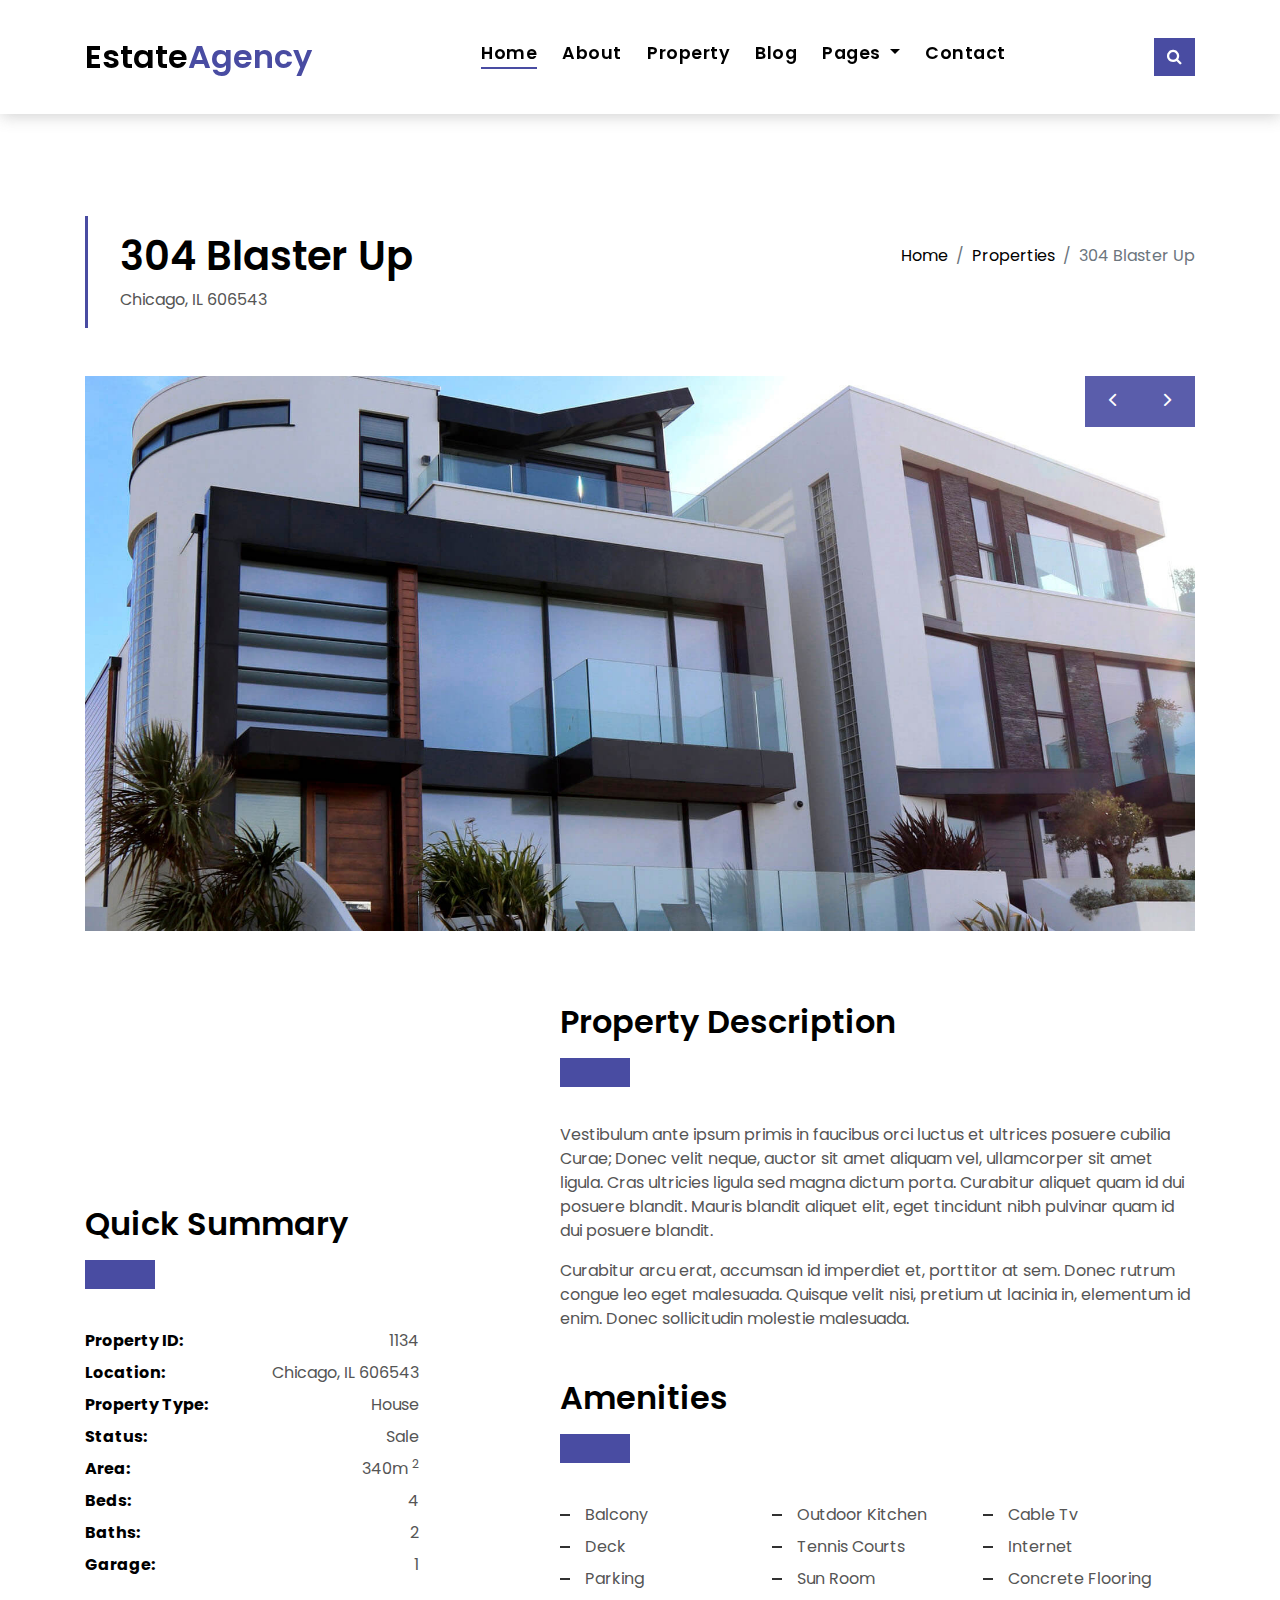
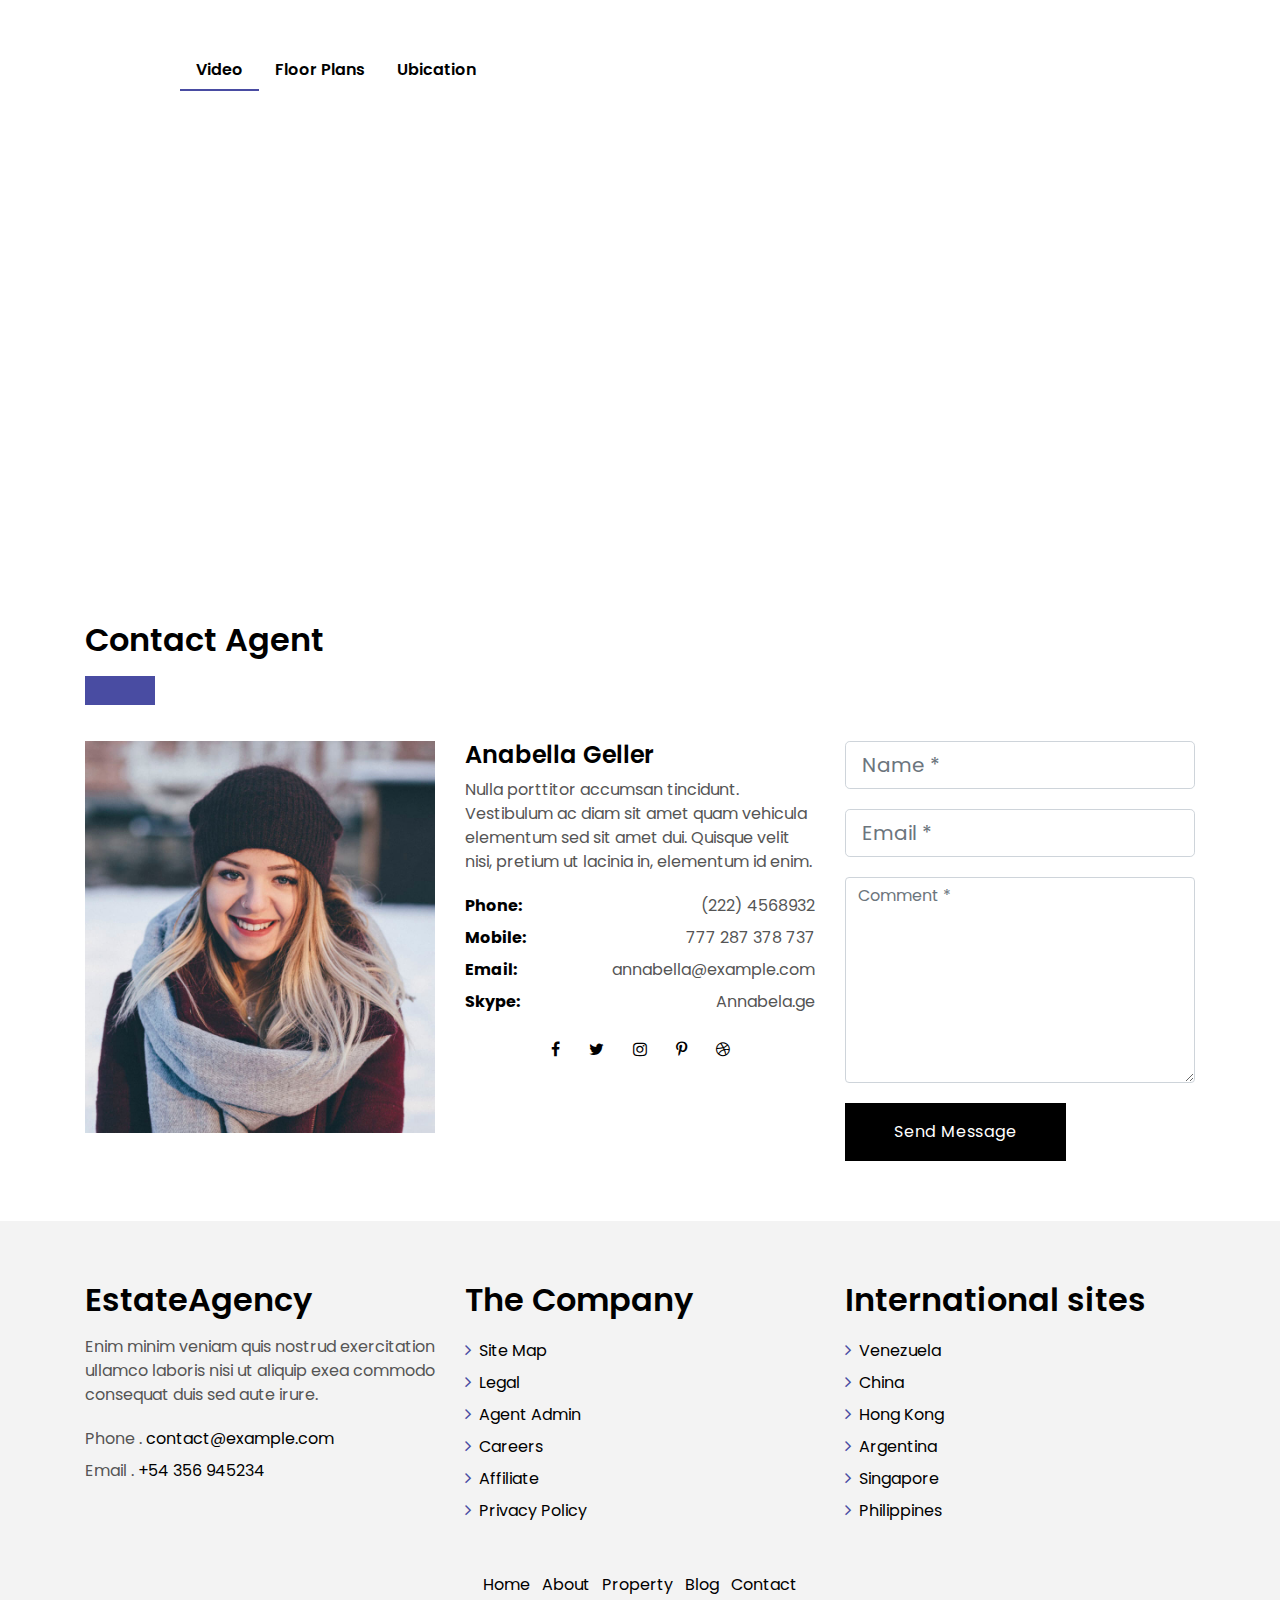
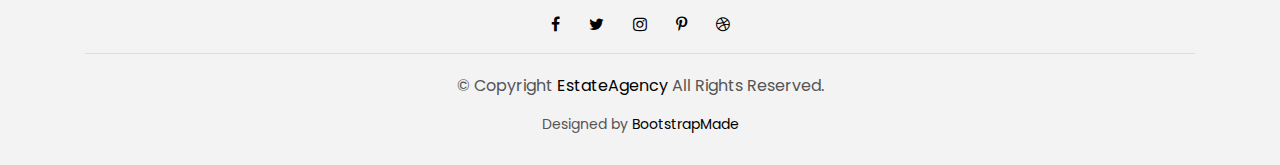
<file: property-single.html>
<!DOCTYPE html>
<html lang="en">

<head>
  <meta charset="utf-8">
  <meta content="width=device-width, initial-scale=1.0" name="viewport">

  <title>EstateAgency Bootstrap Template - Index</title>
  <meta content="" name="descriptison">
  <meta content="" name="keywords">

  <!-- Favicons -->
  <link href="assets/img/favicon.png" rel="icon">
  <link href="assets/img/apple-touch-icon.png" rel="apple-touch-icon">

  <!-- Google Fonts -->
  <link href="https://fonts.googleapis.com/css?family=Poppins:300,400,500,600,700" rel="stylesheet">

  <!-- Vendor CSS Files -->
  <link href="assets/vendor/bootstrap/css/bootstrap.min.css" rel="stylesheet">
  <link href="assets/vendor/ionicons/css/ionicons.min.css" rel="stylesheet">
  <link href="assets/vendor/animate.css/animate.min.css" rel="stylesheet">
  <link href="assets/vendor/font-awesome/css/font-awesome.min.css" rel="stylesheet">
  <link href="assets/vendor/owl.carousel/assets/owl.carousel.min.css" rel="stylesheet">

  <!-- Template Main CSS File -->
  <link href="assets/css/style.css" rel="stylesheet">

  <!-- =======================================================
  * Template Name: EstateAgency - v2.1.0
  * Template URL: https://bootstrapmade.com/real-estate-agency-bootstrap-template/
  * Author: BootstrapMade.com
  * License: https://bootstrapmade.com/license/
  ======================================================== -->
</head>

<body>

  <!-- ======= Property Search Section ======= -->
  <div class="click-closed"></div>
  <!--/ Form Search Star /-->
  <div class="box-collapse">
    <div class="title-box-d">
      <h3 class="title-d">Search Property</h3>
    </div>
    <span class="close-box-collapse right-boxed ion-ios-close"></span>
    <div class="box-collapse-wrap form">
      <form class="form-a">
        <div class="row">
          <div class="col-md-12 mb-2">
            <div class="form-group">
              <label for="Type">Keyword</label>
              <input type="text" class="form-control form-control-lg form-control-a" placeholder="Keyword">
            </div>
          </div>
          <div class="col-md-6 mb-2">
            <div class="form-group">
              <label for="Type">Type</label>
              <select class="form-control form-control-lg form-control-a" id="Type">
                <option>All Type</option>
                <option>For Rent</option>
                <option>For Sale</option>
                <option>Open House</option>
              </select>
            </div>
          </div>
          <div class="col-md-6 mb-2">
            <div class="form-group">
              <label for="city">City</label>
              <select class="form-control form-control-lg form-control-a" id="city">
                <option>All City</option>
                <option>Alabama</option>
                <option>Arizona</option>
                <option>California</option>
                <option>Colorado</option>
              </select>
            </div>
          </div>
          <div class="col-md-6 mb-2">
            <div class="form-group">
              <label for="bedrooms">Bedrooms</label>
              <select class="form-control form-control-lg form-control-a" id="bedrooms">
                <option>Any</option>
                <option>01</option>
                <option>02</option>
                <option>03</option>
              </select>
            </div>
          </div>
          <div class="col-md-6 mb-2">
            <div class="form-group">
              <label for="garages">Garages</label>
              <select class="form-control form-control-lg form-control-a" id="garages">
                <option>Any</option>
                <option>01</option>
                <option>02</option>
                <option>03</option>
                <option>04</option>
              </select>
            </div>
          </div>
          <div class="col-md-6 mb-2">
            <div class="form-group">
              <label for="bathrooms">Bathrooms</label>
              <select class="form-control form-control-lg form-control-a" id="bathrooms">
                <option>Any</option>
                <option>01</option>
                <option>02</option>
                <option>03</option>
              </select>
            </div>
          </div>
          <div class="col-md-6 mb-2">
            <div class="form-group">
              <label for="price">Min Price</label>
              <select class="form-control form-control-lg form-control-a" id="price">
                <option>Unlimite</option>
                <option>$50,000</option>
                <option>$100,000</option>
                <option>$150,000</option>
                <option>$200,000</option>
              </select>
            </div>
          </div>
          <div class="col-md-12">
            <button type="submit" class="btn btn-b">Search Property</button>
          </div>
        </div>
      </form>
    </div>
  </div><!-- End Property Search Section -->>

  <!-- ======= Header/Navbar ======= -->
  <nav class="navbar navbar-default navbar-trans navbar-expand-lg fixed-top">
    <div class="container">
      <button class="navbar-toggler collapsed" type="button" data-toggle="collapse" data-target="#navbarDefault" aria-controls="navbarDefault" aria-expanded="false" aria-label="Toggle navigation">
        <span></span>
        <span></span>
        <span></span>
      </button>
      <a class="navbar-brand text-brand" href="index.html">Estate<span class="color-b">Agency</span></a>
      <button type="button" class="btn btn-link nav-search navbar-toggle-box-collapse d-md-none" data-toggle="collapse" data-target="#navbarTogglerDemo01" aria-expanded="false">
        <span class="fa fa-search" aria-hidden="true"></span>
      </button>
      <div class="navbar-collapse collapse justify-content-center" id="navbarDefault">
        <ul class="navbar-nav">
          <li class="nav-item">
            <a class="nav-link active" href="index.html">Home</a>
          </li>
          <li class="nav-item">
            <a class="nav-link" href="about.html">About</a>
          </li>
          <li class="nav-item">
            <a class="nav-link" href="property-grid.html">Property</a>
          </li>
          <li class="nav-item">
            <a class="nav-link" href="blog-grid.html">Blog</a>
          </li>
          <li class="nav-item dropdown">
            <a class="nav-link dropdown-toggle" href="#" id="navbarDropdown" role="button" data-toggle="dropdown" aria-haspopup="true" aria-expanded="false">
              Pages
            </a>
            <div class="dropdown-menu" aria-labelledby="navbarDropdown">
              <a class="dropdown-item" href="property-single.html">Property Single</a>
              <a class="dropdown-item" href="blog-single.html">Blog Single</a>
              <a class="dropdown-item" href="agents-grid.html">Agents Grid</a>
              <a class="dropdown-item" href="agent-single.html">Agent Single</a>
            </div>
          </li>
          <li class="nav-item">
            <a class="nav-link" href="contact.html">Contact</a>
          </li>
        </ul>
      </div>
      <button type="button" class="btn btn-b-n navbar-toggle-box-collapse d-none d-md-block" data-toggle="collapse" data-target="#navbarTogglerDemo01" aria-expanded="false">
        <span class="fa fa-search" aria-hidden="true"></span>
      </button>
    </div>
  </nav><!-- End Header/Navbar -->

  <main id="main">

    <!-- ======= Intro Single ======= -->
    <section class="intro-single">
      <div class="container">
        <div class="row">
          <div class="col-md-12 col-lg-8">
            <div class="title-single-box">
              <h1 class="title-single">304 Blaster Up</h1>
              <span class="color-text-a">Chicago, IL 606543</span>
            </div>
          </div>
          <div class="col-md-12 col-lg-4">
            <nav aria-label="breadcrumb" class="breadcrumb-box d-flex justify-content-lg-end">
              <ol class="breadcrumb">
                <li class="breadcrumb-item">
                  <a href="index.html">Home</a>
                </li>
                <li class="breadcrumb-item">
                  <a href="property-grid.html">Properties</a>
                </li>
                <li class="breadcrumb-item active" aria-current="page">
                  304 Blaster Up
                </li>
              </ol>
            </nav>
          </div>
        </div>
      </div>
    </section><!-- End Intro Single-->

    <!-- ======= Property Single ======= -->
    <section class="property-single nav-arrow-b">
      <div class="container">
        <div class="row">
          <div class="col-sm-12">
            <div id="property-single-carousel" class="owl-carousel owl-arrow gallery-property">
              <div class="carousel-item-b">
                <img src="assets/img/slide-2.jpg" alt="">
              </div>
              <div class="carousel-item-b">
                <img src="assets/img/slide-3.jpg" alt="">
              </div>
              <div class="carousel-item-b">
                <img src="assets/img/slide-1.jpg" alt="">
              </div>
            </div>
            <div class="row justify-content-between">
              <div class="col-md-5 col-lg-4">
                <div class="property-price d-flex justify-content-center foo">
                  <div class="card-header-c d-flex">
                    <div class="card-box-ico">
                      <span class="ion-money">$</span>
                    </div>
                    <div class="card-title-c align-self-center">
                      <h5 class="title-c">15000</h5>
                    </div>
                  </div>
                </div>
                <div class="property-summary">
                  <div class="row">
                    <div class="col-sm-12">
                      <div class="title-box-d section-t4">
                        <h3 class="title-d">Quick Summary</h3>
                      </div>
                    </div>
                  </div>
                  <div class="summary-list">
                    <ul class="list">
                      <li class="d-flex justify-content-between">
                        <strong>Property ID:</strong>
                        <span>1134</span>
                      </li>
                      <li class="d-flex justify-content-between">
                        <strong>Location:</strong>
                        <span>Chicago, IL 606543</span>
                      </li>
                      <li class="d-flex justify-content-between">
                        <strong>Property Type:</strong>
                        <span>House</span>
                      </li>
                      <li class="d-flex justify-content-between">
                        <strong>Status:</strong>
                        <span>Sale</span>
                      </li>
                      <li class="d-flex justify-content-between">
                        <strong>Area:</strong>
                        <span>340m
                          <sup>2</sup>
                        </span>
                      </li>
                      <li class="d-flex justify-content-between">
                        <strong>Beds:</strong>
                        <span>4</span>
                      </li>
                      <li class="d-flex justify-content-between">
                        <strong>Baths:</strong>
                        <span>2</span>
                      </li>
                      <li class="d-flex justify-content-between">
                        <strong>Garage:</strong>
                        <span>1</span>
                      </li>
                    </ul>
                  </div>
                </div>
              </div>
              <div class="col-md-7 col-lg-7 section-md-t3">
                <div class="row">
                  <div class="col-sm-12">
                    <div class="title-box-d">
                      <h3 class="title-d">Property Description</h3>
                    </div>
                  </div>
                </div>
                <div class="property-description">
                  <p class="description color-text-a">
                    Vestibulum ante ipsum primis in faucibus orci luctus et ultrices posuere cubilia Curae; Donec velit
                    neque, auctor sit amet
                    aliquam vel, ullamcorper sit amet ligula. Cras ultricies ligula sed magna dictum porta.
                    Curabitur aliquet quam id dui posuere blandit. Mauris blandit aliquet elit, eget tincidunt
                    nibh pulvinar quam id dui posuere blandit.
                  </p>
                  <p class="description color-text-a no-margin">
                    Curabitur arcu erat, accumsan id imperdiet et, porttitor at sem. Donec rutrum congue leo eget
                    malesuada. Quisque velit nisi,
                    pretium ut lacinia in, elementum id enim. Donec sollicitudin molestie malesuada.
                  </p>
                </div>
                <div class="row section-t3">
                  <div class="col-sm-12">
                    <div class="title-box-d">
                      <h3 class="title-d">Amenities</h3>
                    </div>
                  </div>
                </div>
                <div class="amenities-list color-text-a">
                  <ul class="list-a no-margin">
                    <li>Balcony</li>
                    <li>Outdoor Kitchen</li>
                    <li>Cable Tv</li>
                    <li>Deck</li>
                    <li>Tennis Courts</li>
                    <li>Internet</li>
                    <li>Parking</li>
                    <li>Sun Room</li>
                    <li>Concrete Flooring</li>
                  </ul>
                </div>
              </div>
            </div>
          </div>
          <div class="col-md-10 offset-md-1">
            <ul class="nav nav-pills-a nav-pills mb-3 section-t3" id="pills-tab" role="tablist">
              <li class="nav-item">
                <a class="nav-link active" id="pills-video-tab" data-toggle="pill" href="#pills-video" role="tab" aria-controls="pills-video" aria-selected="true">Video</a>
              </li>
              <li class="nav-item">
                <a class="nav-link" id="pills-plans-tab" data-toggle="pill" href="#pills-plans" role="tab" aria-controls="pills-plans" aria-selected="false">Floor Plans</a>
              </li>
              <li class="nav-item">
                <a class="nav-link" id="pills-map-tab" data-toggle="pill" href="#pills-map" role="tab" aria-controls="pills-map" aria-selected="false">Ubication</a>
              </li>
            </ul>
            <div class="tab-content" id="pills-tabContent">
              <div class="tab-pane fade show active" id="pills-video" role="tabpanel" aria-labelledby="pills-video-tab">
                <iframe src="https://player.vimeo.com/video/73221098" width="100%" height="460" frameborder="0" webkitallowfullscreen mozallowfullscreen allowfullscreen></iframe>
              </div>
              <div class="tab-pane fade" id="pills-plans" role="tabpanel" aria-labelledby="pills-plans-tab">
                <img src="assets/img/plan2.jpg" alt="" class="img-fluid">
              </div>
              <div class="tab-pane fade" id="pills-map" role="tabpanel" aria-labelledby="pills-map-tab">
                <iframe src="https://www.google.com/maps/embed?pb=!1m18!1m12!1m3!1d3022.1422937950147!2d-73.98731968482413!3d40.75889497932681!2m3!1f0!2f0!3f0!3m2!1i1024!2i768!4f13.1!3m3!1m2!1s0x89c25855c6480299%3A0x55194ec5a1ae072e!2sTimes+Square!5e0!3m2!1ses-419!2sve!4v1510329142834" width="100%" height="460" frameborder="0" style="border:0" allowfullscreen></iframe>
              </div>
            </div>
          </div>
          <div class="col-md-12">
            <div class="row section-t3">
              <div class="col-sm-12">
                <div class="title-box-d">
                  <h3 class="title-d">Contact Agent</h3>
                </div>
              </div>
            </div>
            <div class="row">
              <div class="col-md-6 col-lg-4">
                <img src="assets/img/agent-4.jpg" alt="" class="img-fluid">
              </div>
              <div class="col-md-6 col-lg-4">
                <div class="property-agent">
                  <h4 class="title-agent">Anabella Geller</h4>
                  <p class="color-text-a">
                    Nulla porttitor accumsan tincidunt. Vestibulum ac diam sit amet quam vehicula elementum sed sit amet
                    dui. Quisque velit nisi,
                    pretium ut lacinia in, elementum id enim.
                  </p>
                  <ul class="list-unstyled">
                    <li class="d-flex justify-content-between">
                      <strong>Phone:</strong>
                      <span class="color-text-a">(222) 4568932</span>
                    </li>
                    <li class="d-flex justify-content-between">
                      <strong>Mobile:</strong>
                      <span class="color-text-a">777 287 378 737</span>
                    </li>
                    <li class="d-flex justify-content-between">
                      <strong>Email:</strong>
                      <span class="color-text-a">annabella@example.com</span>
                    </li>
                    <li class="d-flex justify-content-between">
                      <strong>Skype:</strong>
                      <span class="color-text-a">Annabela.ge</span>
                    </li>
                  </ul>
                  <div class="socials-a">
                    <ul class="list-inline">
                      <li class="list-inline-item">
                        <a href="#">
                          <i class="fa fa-facebook" aria-hidden="true"></i>
                        </a>
                      </li>
                      <li class="list-inline-item">
                        <a href="#">
                          <i class="fa fa-twitter" aria-hidden="true"></i>
                        </a>
                      </li>
                      <li class="list-inline-item">
                        <a href="#">
                          <i class="fa fa-instagram" aria-hidden="true"></i>
                        </a>
                      </li>
                      <li class="list-inline-item">
                        <a href="#">
                          <i class="fa fa-pinterest-p" aria-hidden="true"></i>
                        </a>
                      </li>
                      <li class="list-inline-item">
                        <a href="#">
                          <i class="fa fa-dribbble" aria-hidden="true"></i>
                        </a>
                      </li>
                    </ul>
                  </div>
                </div>
              </div>
              <div class="col-md-12 col-lg-4">
                <div class="property-contact">
                  <form class="form-a">
                    <div class="row">
                      <div class="col-md-12 mb-1">
                        <div class="form-group">
                          <input type="text" class="form-control form-control-lg form-control-a" id="inputName" placeholder="Name *" required>
                        </div>
                      </div>
                      <div class="col-md-12 mb-1">
                        <div class="form-group">
                          <input type="email" class="form-control form-control-lg form-control-a" id="inputEmail1" placeholder="Email *" required>
                        </div>
                      </div>
                      <div class="col-md-12 mb-1">
                        <div class="form-group">
                          <textarea id="textMessage" class="form-control" placeholder="Comment *" name="message" cols="45" rows="8" required></textarea>
                        </div>
                      </div>
                      <div class="col-md-12">
                        <button type="submit" class="btn btn-a">Send Message</button>
                      </div>
                    </div>
                  </form>
                </div>
              </div>
            </div>
          </div>
        </div>
      </div>
    </section><!-- End Property Single-->

  </main><!-- End #main -->

  <!-- ======= Footer ======= -->
  <section class="section-footer">
    <div class="container">
      <div class="row">
        <div class="col-sm-12 col-md-4">
          <div class="widget-a">
            <div class="w-header-a">
              <h3 class="w-title-a text-brand">EstateAgency</h3>
            </div>
            <div class="w-body-a">
              <p class="w-text-a color-text-a">
                Enim minim veniam quis nostrud exercitation ullamco laboris nisi ut aliquip exea commodo consequat duis
                sed aute irure.
              </p>
            </div>
            <div class="w-footer-a">
              <ul class="list-unstyled">
                <li class="color-a">
                  <span class="color-text-a">Phone .</span> contact@example.com</li>
                <li class="color-a">
                  <span class="color-text-a">Email .</span> +54 356 945234</li>
              </ul>
            </div>
          </div>
        </div>
        <div class="col-sm-12 col-md-4 section-md-t3">
          <div class="widget-a">
            <div class="w-header-a">
              <h3 class="w-title-a text-brand">The Company</h3>
            </div>
            <div class="w-body-a">
              <div class="w-body-a">
                <ul class="list-unstyled">
                  <li class="item-list-a">
                    <i class="fa fa-angle-right"></i> <a href="#">Site Map</a>
                  </li>
                  <li class="item-list-a">
                    <i class="fa fa-angle-right"></i> <a href="#">Legal</a>
                  </li>
                  <li class="item-list-a">
                    <i class="fa fa-angle-right"></i> <a href="#">Agent Admin</a>
                  </li>
                  <li class="item-list-a">
                    <i class="fa fa-angle-right"></i> <a href="#">Careers</a>
                  </li>
                  <li class="item-list-a">
                    <i class="fa fa-angle-right"></i> <a href="#">Affiliate</a>
                  </li>
                  <li class="item-list-a">
                    <i class="fa fa-angle-right"></i> <a href="#">Privacy Policy</a>
                  </li>
                </ul>
              </div>
            </div>
          </div>
        </div>
        <div class="col-sm-12 col-md-4 section-md-t3">
          <div class="widget-a">
            <div class="w-header-a">
              <h3 class="w-title-a text-brand">International sites</h3>
            </div>
            <div class="w-body-a">
              <ul class="list-unstyled">
                <li class="item-list-a">
                  <i class="fa fa-angle-right"></i> <a href="#">Venezuela</a>
                </li>
                <li class="item-list-a">
                  <i class="fa fa-angle-right"></i> <a href="#">China</a>
                </li>
                <li class="item-list-a">
                  <i class="fa fa-angle-right"></i> <a href="#">Hong Kong</a>
                </li>
                <li class="item-list-a">
                  <i class="fa fa-angle-right"></i> <a href="#">Argentina</a>
                </li>
                <li class="item-list-a">
                  <i class="fa fa-angle-right"></i> <a href="#">Singapore</a>
                </li>
                <li class="item-list-a">
                  <i class="fa fa-angle-right"></i> <a href="#">Philippines</a>
                </li>
              </ul>
            </div>
          </div>
        </div>
      </div>
    </div>
  </section>
  <footer>
    <div class="container">
      <div class="row">
        <div class="col-md-12">
          <nav class="nav-footer">
            <ul class="list-inline">
              <li class="list-inline-item">
                <a href="#">Home</a>
              </li>
              <li class="list-inline-item">
                <a href="#">About</a>
              </li>
              <li class="list-inline-item">
                <a href="#">Property</a>
              </li>
              <li class="list-inline-item">
                <a href="#">Blog</a>
              </li>
              <li class="list-inline-item">
                <a href="#">Contact</a>
              </li>
            </ul>
          </nav>
          <div class="socials-a">
            <ul class="list-inline">
              <li class="list-inline-item">
                <a href="#">
                  <i class="fa fa-facebook" aria-hidden="true"></i>
                </a>
              </li>
              <li class="list-inline-item">
                <a href="#">
                  <i class="fa fa-twitter" aria-hidden="true"></i>
                </a>
              </li>
              <li class="list-inline-item">
                <a href="#">
                  <i class="fa fa-instagram" aria-hidden="true"></i>
                </a>
              </li>
              <li class="list-inline-item">
                <a href="#">
                  <i class="fa fa-pinterest-p" aria-hidden="true"></i>
                </a>
              </li>
              <li class="list-inline-item">
                <a href="#">
                  <i class="fa fa-dribbble" aria-hidden="true"></i>
                </a>
              </li>
            </ul>
          </div>
          <div class="copyright-footer">
            <p class="copyright color-text-a">
              &copy; Copyright
              <span class="color-a">EstateAgency</span> All Rights Reserved.
            </p>
          </div>
          <div class="credits">
            <!--
            All the links in the footer should remain intact.
            You can delete the links only if you purchased the pro version.
            Licensing information: https://bootstrapmade.com/license/
            Purchase the pro version with working PHP/AJAX contact form: https://bootstrapmade.com/buy/?theme=EstateAgency
          -->
            Designed by <a href="https://bootstrapmade.com/">BootstrapMade</a>
          </div>
        </div>
      </div>
    </div>
  </footer><!-- End  Footer -->

  <a href="#" class="back-to-top"><i class="fa fa-chevron-up"></i></a>
  <div id="preloader"></div>

  <!-- Vendor JS Files -->
  <script src="assets/vendor/jquery/jquery.min.js"></script>
  <script src="assets/vendor/bootstrap/js/bootstrap.bundle.min.js"></script>
  <script src="assets/vendor/jquery.easing/jquery.easing.min.js"></script>
  <script src="assets/vendor/php-email-form/validate.js"></script>
  <script src="assets/vendor/owl.carousel/owl.carousel.min.js"></script>
  <script src="assets/vendor/scrollreveal/scrollreveal.min.js"></script>

  <!-- Template Main JS File -->
  <script src="assets/js/main.js"></script>

</body>

</html>
</file>
<file: assets/css/style.css>
/**
* Template Name: EstateAgency - v2.1.0
* Template URL: https://bootstrapmade.com/real-estate-agency-bootstrap-template/
* Author: BootstrapMade.com
* License: https://bootstrapmade.com/license/
*/

/*--------------------------------------------------------------
# General
--------------------------------------------------------------*/
body {
  font-family: 'Poppins', sans-serif;
  color: #555555;
}

h1,
h2,
h3,
h4,
h5,
h6 {
  color: #000000;
}


a {
  color: #000000;
  transition: all .5s ease;
}

a:hover {
  color: #494ca2;
  text-decoration: none;
}

.link-two {
  color: #000000;
  transition: all .5s ease;
}

.link-two:hover {
  text-decoration: underline;
  color: #000000;
}

.link-one {
  color: #000000;
  transition: all .5s ease;
}

.link-one:hover {
  color: #000000;
  text-decoration: none;
}

.link-icon {
  color: #000000;
  font-weight: 500;
}

.link-icon span {
  font-size: 14px;
  padding-left: 4px;
  vertical-align: middle;
}

.link-a {
  color: #ffffff;
  text-decoration: none;
}

@media (min-width: 768px) {
  .link-a {
    font-size: .9rem;
  }
}

@media (min-width: 992px) {
  .link-a {
    font-size: 1rem;
  }
}

.link-a:hover {
  color: #ffffff;
  text-decoration: none;
}

.link-a span {
  font-size: 18px;
  vertical-align: middle;
  margin-left: 5px;
}

@media (min-width: 768px) {
  .link-a span {
    font-size: 1.5rem;
  }
}

@media (min-width: 992px) {
  .link-a span {
    font-size: 18px;
  }
}

.text-brand {
  color: #000000;
  font-size: 2rem;
  font-weight: 600;
}

@media (max-width: 767px) {
  .text-brand {
    font-size: 1.8rem;
  }
}

.color-a {
  color: #000000;
}

.color-b {
  color: #494ca2;
}

.color-d {
  color: #adadad;
}

.color-text-a {
  color: #555555;
}

.no-margin {
  margin: 0;
}

/*------/ Nav Pills  /------*/
.nav-pills-a.nav-pills .nav-link {
  color: #000000;
  position: relative;
  font-weight: 600;
}

.nav-pills-a.nav-pills .nav-link.active {
  background-color: transparent;
}

.nav-pills-a.nav-pills .nav-link.active:after {
  content: '';
  position: absolute;
  left: 0;
  bottom: -1px;
  width: 100%;
  height: 2px;
  background-color: #494ca2;
  z-index: 2;
}

/*------/ Bg Image /------*/
.bg-image {
  background-repeat: no-repeat;
  background-attachment: fixed;
  background-size: cover;
  background-position: center center;
}

/*------/ List a /------*/
.list-a {
  display: inline-block;
  line-height: 2;
  padding: 0;
  list-style: none;
}

.list-a li {
  position: relative;
  width: 50%;
  float: left;
  padding-left: 25px;
  padding-right: 5px;
}

@media (min-width: 992px) {
  .list-a li {
    width: 33.333%;
  }
}

.list-a li:before {
  content: '';
  width: 10px;
  height: 2px;
  position: absolute;
  background-color: #313131;
  top: 15px;
  left: 0;
}

/*------/ Pagination-a /------*/
.pagination-a .pagination .page-link {
  margin: 0 .2rem;
  border-color: transparent;
  padding: .5rem .8rem;
  color: #000000;
}

.pagination-a .pagination .page-link:hover, .pagination-a .pagination .page-link:active, .pagination-a .pagination .page-link:focus {
  background-color: #494ca2;
}

.pagination-a .pagination .page-link span {
  font-size: 1.2rem;
}

.pagination-a .pagination .next .page-link {
  padding: .4rem .9rem;
}

.pagination-a .pagination .page-item:last-child .page-link {
  border-top-right-radius: 0;
  border-bottom-right-radius: 0;
}

.pagination-a .pagination .page-item:first-child .page-link {
  border-top-left-radius: 0;
  border-bottom-left-radius: 0;
}

.pagination-a .pagination .page-item.disabled .page-link {
  padding: .4rem .9rem;
  color: #555555;
}

.pagination-a .pagination .page-item.active .page-link {
  background-color: #494ca2;
}

.a {
  color: #494ca2;
  font-size: 1.3rem;
}

/*------/ Icon Box /------*/
.icon-box .icon-box-icon {
  display: table-cell;
  vertical-align: top;
  font-size: 36px;
  color: #000000;
  width: 50px;
  padding-top: 8px;
}

.icon-box .icon-box-content {
  padding-top: 18px;
}

/*------/ Space Padding /------*/
.section-t8 {
  padding-top: 8rem;
}

@media (max-width: 767px) {
  .section-t8 {
    padding-top: 4rem;
  }
}

.section-t4 {
  padding-top: 4rem;
}

@media (max-width: 767px) {
  .section-t4 {
    padding-top: 2rem;
  }
}

.section-t3 {
  padding-top: 3rem;
}

@media (max-width: 767px) {
  .section-md-t3 {
    padding-top: 3rem;
  }
}

.section-b2 {
  padding-bottom: 2rem;
}

.section-tb85 {
  padding: 8rem 0 5rem 0;
}

@media (max-width: 767px) {
  .section-tb85 {
    padding: 4rem 0 2.5rem 0;
  }
}

/*------/ Title /------*/
.title-wrap {
  padding-bottom: 4rem;
}

.title-a {
  font-size: 2.6rem;
  font-weight: 600;
}

.title-link {
  font-size: 1.2rem;
  font-weight: 300;
  padding-top: 1.2rem;
}

.title-link a {
  color: #313131;
}

.title-link span {
  font-size: 20px;
  padding-left: 4px;
  vertical-align: middle;
}

.title-box-d {
  padding-bottom: 1.8rem;
  margin-bottom: 1rem;
  position: relative;
}

.title-box-d .title-d {
  font-weight: 600;
  font-size: 2rem;
  padding-bottom: 1.8rem;
}

.title-box-d .title-d:after {
  content: '';
  position: absolute;
  width: 70px;
  height: 4px;
  background-color: #494ca2;
  bottom: 20px;
  left: 0;
  padding-bottom: 1.8rem;
}

/*------/ Display Table & Table Cell /------*/
.display-table {
  width: 100%;
  height: 100%;
  display: table;
}

.table-cell {
  display: table-cell;
  vertical-align: middle;
}

/*------/ Ul Resect /------*/
.ul-resect ul, .list-a ul, .box-comments ul {
  list-style: none;
  padding-left: 0;
  margin-bottom: 0;
}

/*------/ Overlay /------*/
.overlay-a {
  background: linear-gradient(to bottom, rgba(0, 0, 0, 0) 0%, rgba(0, 0, 0, 0.2) 27%, rgba(0, 0, 0, 0.65) 90%);
}

.overlay {
  position: absolute;
  top: 0;
  left: 0px;
  padding: 0;
  height: 100%;
  width: 100%;
}

/*------/ Owl carousel /------*/
.owl-theme .owl-dots {
  text-align: center;
  margin-top: 18px;
}

.owl-theme .owl-dots .owl-dot {
  display: inline-block;
}

.owl-theme .owl-dots .owl-dot span {
  width: 16px;
  height: 9px;
  margin: 5px 5px;
  background: #000000;
  border: 0px solid #000000;
  display: block;
  transition: all 0.6s ease-in-out;
  cursor: pointer;
  border-radius: 0px;
}

.owl-theme .owl-dots .owl-dot:hover span {
  background-color: #494ca2;
}

.owl-theme .owl-dots .owl-dot.active span {
  background-color: #494ca2;
  width: 35px;
}

.owl-arrow .owl-nav {
  position: absolute;
  top: 0;
  right: 0;
  font-size: 1.8rem;
}

.owl-arrow .owl-nav .owl-prev,
.owl-arrow .owl-nav .owl-next {
  display: inline-block;
  transition: all 0.6s ease-in-out;
  color: #000000;
}

.owl-arrow .owl-nav .owl-prev.disabled,
.owl-arrow .owl-nav .owl-next.disabled {
  transition: all 0.6s ease-in-out;
  color: #adadad;
}

.owl-arrow .owl-nav .owl-next {
  margin-left: 15px;
}

.nav-arrow-a .owl-arrow .owl-nav {
  font-size: 1.8rem;
  margin-top: -110px;
}

.nav-arrow-a .owl-arrow .owl-nav .owl-next {
  margin-left: 15px;
}

.nav-arrow-b .owl-arrow .owl-nav {
  position: absolute;
  top: 0;
  right: 0;
  font-size: 1.2rem;
}

.nav-arrow-b .owl-arrow .owl-nav .owl-prev,
.nav-arrow-b .owl-arrow .owl-nav .owl-next {
  padding: .7rem 1.5rem !important;
  display: inline-block;
  transition: all 0.6s ease-in-out;
  color: #ffffff;
  background-color: #494ca2;
  opacity: .9;
}

.nav-arrow-b .owl-arrow .owl-nav .owl-prev.disabled,
.nav-arrow-b .owl-arrow .owl-nav .owl-next.disabled {
  transition: all 0.6s ease-in-out;
  color: #ffffff;
}

.nav-arrow-b .owl-arrow .owl-nav .owl-prev:hover,
.nav-arrow-b .owl-arrow .owl-nav .owl-next:hover {
  background-color: #494ca2;
}

.nav-arrow-b .owl-arrow .owl-nav .owl-next {
  margin-left: 0px;
}

/*------/ Socials /------*/
.socials-a .list-inline-item:not(:last-child) {
  margin-right: 25px;
}

/* Back to top button */
.back-to-top {
  position: fixed;
  display: none;
  background: #494ca2;
  color: #fff;
  width: 44px;
  height: 44px;
  text-align: center;
  line-height: 1;
  font-size: 16px;
  border-radius: 50%;
  right: 15px;
  bottom: 15px;
  transition: background 0.5s;
  z-index: 11;
}

.back-to-top i {
  padding-top: 12px;
  color: #fff;
}

@media (max-width: 768px) {
  .back-to-top {
    bottom: 15px;
  }
}

/* Prelaoder */
#preloader {
  position: fixed;
  top: 0;
  left: 0;
  right: 0;
  bottom: 0;
  z-index: 9999;
  overflow: hidden;
  background: #fff;
}

#preloader:before {
  content: "";
  position: fixed;
  top: calc(50% - 30px);
  left: calc(50% - 30px);
  border: 6px solid #f2f2f2;
  border-top: 6px solid #494ca2;
  border-radius: 50%;
  width: 60px;
  height: 60px;
  -webkit-animation: animate-preloader 1s linear infinite;
  animation: animate-preloader 1s linear infinite;
}

@-webkit-keyframes animate-preloader {
  0% {
    transform: rotate(0deg);
  }
  100% {
    transform: rotate(360deg);
  }
}

@keyframes animate-preloader {
  0% {
    transform: rotate(0deg);
  }
  100% {
    transform: rotate(360deg);
  }
}

/*======================================
//--//-->   BUTTON
======================================*/
.btn {
  transition: .5s ease;
}

.btn.btn-a, .btn.btn-b {
  border-radius: 0;
  padding: 1rem 3rem;
  letter-spacing: .05rem;
}

.btn.btn-a {
  background-color: #000000;
  color: #ffffff;
}

.btn.btn-a:hover {
  background-color: #494ca2;
  color: #000000;
}

.btn.btn-b {
  background-color: #494ca2;
  color: #000000;
}

.btn.btn-b:hover {
  background-color: #000000;
  color: #ffffff;
}

.btn.btn-b-n {
  background-color: #494ca2;
  color: #ffffff;
  border-radius: 0;
}

.btn.btn-b-n:hover {
  background-color: #26a356;
  color: #ffffff;
}

/*--------------------------------------------------------------
# Navbar
--------------------------------------------------------------*/
.navbar-default {
  transition: all .5s ease-in-out;
  background-color: #ffffff;
  padding-top: 28px;
  padding-bottom: 28px;
  -webkit-backface-visibility: hidden;
  backface-visibility: hidden;
  box-shadow: 1px 2px 15px rgba(100, 100, 100, 0.3);
}

.navbar-default .nav-search {
  color: #000000;
  font-size: 1.5rem;
}

.navbar-default.navbar-reduce {
  box-shadow: 1px 2px 15px rgba(100, 100, 100, 0.3);
}

.navbar-default.navbar-trans, .navbar-default.navbar-reduce {
  -webkit-backface-visibility: hidden;
  backface-visibility: hidden;
}

.navbar-default.navbar-trans .nav-item, .navbar-default.navbar-reduce .nav-item {
  position: relative;
  padding-right: 10px;
  padding-bottom: 8px;
  margin-left: 0;
}

@media (min-width: 768px) {
  .navbar-default.navbar-trans .nav-item, .navbar-default.navbar-reduce .nav-item {
    margin-left: 15px;
  }
}

.navbar-default.navbar-trans .nav-link, .navbar-default.navbar-reduce .nav-link {
  font-size: 1.1rem;
  color: #000000;
  font-weight: 600;
  letter-spacing: 0.030em;
  transition: all 0.1s ease-in-out;
  position: relative;
  padding-left: 0;
  padding-right: 0;
}

.navbar-default.navbar-trans .nav-link:before, .navbar-default.navbar-reduce .nav-link:before {
  content: '';
  position: absolute;
  bottom: 5px;
  left: 0;
  width: 100%;
  height: 2px;
  z-index: 0;
  background-color: #494ca2;
  transform: scaleX(0);
  transform-origin: right;
  transition: transform .2s ease-out, opacity .2s ease-out 0.3s;
}

.navbar-default.navbar-trans .nav-link:hover, .navbar-default.navbar-reduce .nav-link:hover {
  color: #000000;
}

.navbar-default.navbar-trans .nav-link:hover:before, .navbar-default.navbar-reduce .nav-link:hover:before {
  transform: scaleX(1);
  transform-origin: left;
}

.navbar-default.navbar-trans .show > .nav-link:before,
.navbar-default.navbar-trans .active > .nav-link:before,
.navbar-default.navbar-trans .nav-link.show:before,
.navbar-default.navbar-trans .nav-link.active:before, .navbar-default.navbar-reduce .show > .nav-link:before,
.navbar-default.navbar-reduce .active > .nav-link:before,
.navbar-default.navbar-reduce .nav-link.show:before,
.navbar-default.navbar-reduce .nav-link.active:before {
  transform: scaleX(1);
}

.navbar-default.navbar-trans .nav-link:before {
  background-color: #494ca2;
}

.navbar-default.navbar-trans .nav-link:hover {
  color: #000000;
}

.navbar-default.navbar-trans .show > .nav-link,
.navbar-default.navbar-trans .active > .nav-link,
.navbar-default.navbar-trans .nav-link.show,
.navbar-default.navbar-trans .nav-link.active {
  color: #000000;
}

.navbar-default.navbar-reduce {
  transition: all .5s ease-in-out;
  padding-top: 19px;
  padding-bottom: 19px;
}

.navbar-default.navbar-reduce .nav-link {
  color: #000000;
}

.navbar-default.navbar-reduce .nav-link:before {
  background-color: #494ca2;
}

.navbar-default.navbar-reduce .nav-link:hover {
  color: #000000;
}

.navbar-default.navbar-reduce .show > .nav-link,
.navbar-default.navbar-reduce .active > .nav-link,
.navbar-default.navbar-reduce .nav-link.show,
.navbar-default.navbar-reduce .nav-link.active {
  color: #000000;
}

.navbar-default.navbar-reduce .navbar-brand {
  color: #000000;
}

.navbar-default .dropdown .dropdown-menu {
  border-top: 0;
  border-left: 4px solid #494ca2;
  border-right: 0;
  border-bottom: 0;
  transform: translate3d(0px, -40px, 0px);
  opacity: 0;
  filter: alpha(opacity=0);
  visibility: hidden;
  transition: all 0.5s cubic-bezier(0.3, 0.65, 0.355, 1) 0s, opacity 0.31s ease 0s, height 0s linear 0.36s;
  margin: 0;
  border-radius: 0;
  padding: 12px 0;
}

@media (min-width: 768px) {
  .navbar-default .dropdown .dropdown-menu {
    border-top: 4px solid #494ca2;
    border-left: 0;
    display: block;
    position: absolute;
    box-shadow: 0 2px rgba(17, 16, 15, 0.1), 0 2px 10px rgba(20, 19, 18, 0.1);
  }
}

.navbar-default .dropdown .dropdown-menu .dropdown-item {
  padding: 12px 18px;
  transition: all 500ms ease;
  font-weight: 600;
  min-width: 220px;
}

.navbar-default .dropdown .dropdown-menu .dropdown-item:hover {
  background-color: #ffffff;
  color: #494ca2;
  transition: all 500ms ease;
}

.navbar-default .dropdown .dropdown-menu .dropdown-item.active {
  background-color: #ffffff;
  color: #494ca2;
}

.navbar-default .dropdown:hover .dropdown-menu {
  transform: translate3d(0px, 0px, 0px);
  visibility: visible;
  opacity: 1;
  filter: alpha(opacity=1);
}

/*------/ Hamburger Navbar /------*/
.navbar-toggler {
  position: relative;
}

.navbar-toggler:focus,
.navbar-toggler:active {
  outline: 0;
}

.navbar-toggler span {
  display: block;
  background-color: #000000;
  height: 3px;
  width: 25px;
  margin-top: 4px;
  margin-bottom: 4px;
  transform: rotate(0deg);
  left: 0;
  opacity: 1;
}

.navbar-toggler span:nth-child(1),
.navbar-toggler span:nth-child(3) {
  transition: transform .35s ease-in-out;
}

.navbar-toggler:not(.collapsed) span:nth-child(1) {
  position: absolute;
  left: 12px;
  top: 10px;
  transform: rotate(135deg);
  opacity: 0.9;
}

.navbar-toggler:not(.collapsed) span:nth-child(2) {
  height: 12px;
  visibility: hidden;
  background-color: transparent;
}

.navbar-toggler:not(.collapsed) span:nth-child(3) {
  position: absolute;
  left: 12px;
  top: 10px;
  transform: rotate(-135deg);
  opacity: 0.9;
}

/*======================================
//--//-->   BOX COLAPSE
======================================*/
.box-collapse {
  position: fixed;
  top: 0;
  bottom: 0;
  right: 0;
  width: 100%;
  z-index: 1040;
  background-color: #ffffff;
  transform: translateX(100%);
  transition: all 0.6s ease;
}

@media (min-width: 768px) {
  .box-collapse {
    width: 50%;
  }
}

.box-collapse .title-box-d {
  top: 30px;
  left: 60px;
  opacity: 0;
  transition: all 1s ease;
  transition-delay: .3s;
}

@media (max-width: 575px) {
  .box-collapse .title-box-d {
    left: 35px;
  }
}

@media (max-width: 575px) {
  .box-collapse .title-box-d .title-d {
    font-size: 1.3rem;
  }
}

.box-collapse-wrap {
  opacity: 0;
  position: absolute;
  left: 0;
  top: 6.5rem;
  bottom: 5rem;
  padding-left: 10%;
  padding-right: 10%;
  overflow-x: hidden;
  overflow-y: auto;
  margin: 0;
  transform: translateY(3rem);
  transition: transform 0.5s 0.5s ease, opacity 0.5s 0.5s ease;
}

.box-collapse-open .click-closed {
  visibility: visible;
}

.box-collapse-open .box-collapse {
  transform: translateX(0);
  box-shadow: 0 0 65px rgba(0, 0, 0, 0.07);
  opacity: 1;
}

.box-collapse-open .box-collapse .title-box-d {
  transform: translate(0);
  opacity: 1;
}

.box-collapse-open .box-collapse-wrap {
  transform: translate(0);
  opacity: 1;
}

.box-collapse-closed .box-collapse {
  opacity: .7;
  transition-delay: 0s;
}

.box-collapse-closed .box-collapse .title-box-d {
  opacity: 0;
  transition-delay: 0s;
}

.box-collapse-closed .box-collapse .form-a {
  opacity: 0;
  transition-delay: 0s;
}

.click-closed {
  position: fixed;
  top: 0;
  left: 0;
  width: 100%;
  height: 100%;
  visibility: hidden;
  z-index: 1035;
  background-color: #000000;
  opacity: .4;
}

.close-box-collapse {
  position: absolute;
  z-index: 1050;
  top: 2rem;
  font-size: 3.5rem;
  line-height: 1;
  color: #000000;
  cursor: pointer;
  transition: all 0.3s ease;
}

.right-boxed {
  right: 4.2857rem;
}

/*--------------------------------------------------------------
# Hero Section
--------------------------------------------------------------*/
.intro {
  height: 100vh;
  position: relative;
  color: #ffffff;
}

.intro .owl-theme .owl-dots {
  position: absolute;
  bottom: 70px;
  right: 50px;
}

@media (min-width: 768px) {
  .intro .owl-theme .owl-dots {
    right: 200px;
  }
}

.intro .owl-theme .owl-dots .owl-dot span {
  background: #ffffff;
  border: 0px solid #ffffff;
}

.intro .owl-theme .owl-dots .owl-dot:hover span {
  background-color: #494ca2;
}

.intro .owl-theme .owl-dots .owl-dot.active span {
  background-color: #494ca2;
}

.intro .intro-item {
  padding-top: 2rem;
}

.intro .carousel-item-a {
  position: relative;
  height: 100vh;
}

.intro .carousel-item-a.bg-image {
  background-attachment: scroll;
}

.intro .intro-content {
  position: absolute;
}

.intro .intro-body {
  padding-left: 1rem;
}

@media (min-width: 768px) {
  .intro .intro-body {
    padding-left: 2rem;
  }
}

.intro .intro-body .price-a {
  color: #ffffff;
  padding: 1rem 1.5rem;
  border: 2px solid #494ca2;
  border-radius: 50px;
  text-transform: uppercase;
  letter-spacing: 0.030em;
}

.intro .spacial {
  -webkit-animation-delay: .2s;
  animation-delay: .2s;
  color: #ffffff;
}

.intro .intro-title-top {
  -webkit-animation-delay: .6s;
  animation-delay: .6s;
  margin-top: 28rem;
/*  margin-right: 3rem;*/
  font-size: .9rem;
  color: #ffffff;
  letter-spacing: .05em;
}

@media (min-width: 768px) {
  .intro .intro-title-top {
    font-size: 1rem;
    margin-top: 13rem;
    margin-right: 0.25rem;
  }
}

@media (min-width: 992px) {
  .intro .intro-title-top {
    font-size: 1rem;
    margin-top: 3rem;
    margin-right: 0.25rem;
  }
}

.intro .intro-title {
  transition-duration: 9s !important;
  color: #ffffff;
  font-weight: 700;
  font-size: 2.8rem;
  text-transform: uppercase;
}

@media (min-width: 576px) {
  .intro .intro-title {
    font-size: 3.5rem;
  }
}

@media (min-width: 768px) {
  .intro .intro-title {
    font-size: 4rem;
  }
}

@media (min-width: 992px) {
  .intro .intro-title {
    font-size: 4.5rem;
  }
}

.intro .intro-subtitle {
  font-size: 1.5rem;
  font-weight: 300;
}

@media (min-width: 768px) {
  .intro .intro-subtitle {
    font-size: 2.5rem;
  }
}

.intro .intro-subtitle.intro-price {
  padding-top: 1rem;
  font-size: 1.2rem;
}

@media (min-width: 576px) {
  .intro .intro-subtitle.intro-price {
    font-size: 1.3rem;
  }
}

@media (min-width: 768px) {
  .intro .intro-subtitle.intro-price {
    padding-top: 2rem;
    font-size: 1.5rem;
  }
}

@media (min-width: 992px) {
  .intro .intro-subtitle.intro-price {
    padding-top: 3rem;
  }
}

/*------/ Intro Single /------*/
.intro-single {
  padding: 12rem 0 3rem;
}

@media (max-width: 767px) {
  .intro-single {
    padding-top: 9rem;
  }
}

.intro-single .title-single-box {
  padding: 1rem 0 1rem 2rem;
}

.intro-single .title-single-box {
  border-left: 3px solid #494ca2;
}

.intro-single .title-single-box .title-single {
  font-weight: 600;
  font-size: 2.2rem;
}

@media (min-width: 768px) {
  .intro-single .title-single-box .title-single {
    font-size: 2.1rem;
  }
}

@media (min-width: 992px) {
  .intro-single .title-single-box .title-single {
    font-size: 2.5rem;
  }
}

.intro-single .breadcrumb-box {
  padding: 1rem 0 0 .5rem;
}

.intro-single .breadcrumb {
  background-color: transparent;
  padding-right: 0;
  padding-left: 0;
}

/*--------------------------------------------------------------
# Card General
--------------------------------------------------------------*/
@media (max-width: 767px) {
  .card-box-a,
  .card-box-b,
  .card-box-c,
  .card-box-d {
    margin-bottom: 2.5rem;
  }
}

@media (min-width: 768px) {
  .grid .card-box-a,
  .grid .card-box-b,
  .grid .card-box-c,
  .grid .card-box-d {
    margin-bottom: 2.5rem;
  }
}

.card-box-a,
.card-box-b,
.card-box-d {
  position: relative;
  overflow: hidden;
  -webkit-backface-visibility: hidden;
  backface-visibility: hidden;
}

.card-box-a .img-a,
.card-box-a .img-b,
.card-box-b .img-a,
.card-box-b .img-b {
  transition: .8s all ease-in-out;
}

@media (min-width: 768px) {
  .card-box-a:hover .img-a,
  .card-box-a:hover .img-b,
  .card-box-b:hover .img-a,
  .card-box-b:hover .img-b {
    transform: scale(1.2);
  }
}

@media (min-width: 768px) {
  .card-box-a .price-a,
  .card-box-b .price-a {
    font-size: .9rem;
  }
}

@media (min-width: 992px) {
  .card-box-a .price-a,
  .card-box-b .price-a {
    font-size: 1rem;
  }
}

.card-overlay {
  position: absolute;
  width: 100%;
  height: 100%;
  top: 0;
  left: 0;
}

.card-shadow {
  -webkit-backface-visibility: hidden;
  backface-visibility: hidden;
}

.card-shadow:before {
  content: ' ';
  position: absolute;
  top: 0;
  left: 0;
  width: 100%;
  height: 100%;
  z-index: 1;
  background: linear-gradient(to bottom, rgba(0, 0, 0, 0) 0%, rgba(0, 0, 0, 0.2) 27%, rgba(0, 0, 0, 0.65) 90%);
}

/*======================================
//--//-->   PROPERTY - CARD-A
======================================*/
@media (min-width: 768px) {
  .card-box-a:hover .card-overlay-a-content {
    bottom: 60px;
  }
}

@media (min-width: 768px) and (min-width: 768px) {
  .card-box-a:hover .card-overlay-a-content {
    bottom: 60px;
  }
}

@media (min-width: 768px) and (min-width: 992px) {
  .card-box-a:hover .card-overlay-a-content {
    bottom: 64px;
  }
}

@media (min-width: 768px) {
  .card-box-a:hover .card-body-a {
    padding-bottom: 1rem;
  }
}

@media (max-width: 767px) {
  .card-box-a .card-overlay-a-content {
    bottom: 65px;
  }
  .card-box-a .card-body-a {
    padding-bottom: 1rem;
  }
}

.card-overlay-a-content {
  transition: all .5s ease-in;
  position: absolute;
  width: 100%;
  bottom: 0px;
  z-index: 2;
}

@media (min-width: 768px) {
  .card-overlay-a-content {
    bottom: -20px;
  }
}

@media (min-width: 992px) {
  .card-overlay-a-content {
    bottom: 0px;
  }
}

.card-header-a {
  padding: 0 1rem;
}

.card-header-a .card-title-a {
  color: #ffffff;
  margin-bottom: 0;
  padding-bottom: .7rem;
}

@media (min-width: 768px) {
  .card-header-a .card-title-a {
    font-size: 1.3rem;
  }
}

@media (min-width: 992px) {
  .card-header-a .card-title-a {
    font-size: 2rem;
  }
}

.card-header-a .card-title-a a {
  color: #ffffff;
  text-decoration: none;
}

.card-body-a {
  z-index: 2;
  transition: all .5s ease-in;
  padding: 0rem 1rem 2rem 1rem;
}

.card-body-a .price-box {
  padding-bottom: .5rem;
}

.price-a {
  color: #ffffff;
  padding: .6rem .8rem;
  border: 2px solid #494ca2;
  border-radius: 50px;
  text-transform: uppercase;
  letter-spacing: 0.030em;
}

.card-footer-a {
  width: 100%;
  position: absolute;
  z-index: 2;
  background-color: #494ca2;
}

.card-info {
  list-style: none;
  margin-bottom: 0;
  padding: .5rem 0;
}

.card-info .card-info-title {
  font-size: 1rem;
  color: #313131;
}

@media (min-width: 768px) {
  .card-info .card-info-title {
    font-size: .9rem;
  }
}

@media (min-width: 992px) {
  .card-info .card-info-title {
    font-size: 1rem;
  }
}

.card-info li span {
  color: #ffffff;
  font-size: .9rem;
}

@media (min-width: 768px) {
  .card-info li span {
    font-size: .8rem;
  }
}

@media (min-width: 992px) {
  .card-info li span {
    font-size: 1rem;
  }
}

/*------/ Property Grid /-----*/
.property-grid .grid-option {
  text-align: right;
  margin-bottom: 2rem;
}

.property-grid .grid-option .custom-select {
  border-radius: 0;
  width: 200px;
  border-color: #313131;
}

.property-grid .grid-option .custom-select:hover, .property-grid .grid-option .custom-select:active, .property-grid .grid-option .custom-select:focus {
  border-color: #313131;
}

.property-grid .grid-option .custom-select option {
  border-color: #313131;
}

/*------/ Property Single /-----*/
.gallery-property {
  margin-bottom: 3rem;
}

.property-price {
  margin: 0 auto;
}

.property-price .card-header-c {
  padding: 0;
}

.summary-list {
  padding-right: 1rem;
  color: #000000;
}

.summary-list .list {
  padding: 0;
  line-height: 2;
}

.summary-list .list span {
  color: #555555;
}

@media (max-width: 767px) {
  .property-agent {
    margin-top: 2.5rem;
  }
}

.property-agent .title-agent {
  font-weight: 600;
}

.property-agent ul {
  line-height: 2;
  color: #000000;
}

.property-agent .socials-a {
  text-align: center;
}

@media (max-width: 991px) {
  .property-contact {
    margin-top: 2.5rem;
  }
}

/*======================================
//--//-->   NEWS - CARD-B
======================================*/
.card-header-b {
  padding: 1rem;
  color: #ffffff;
  position: absolute;
  bottom: 20px;
  z-index: 2;
}

@media (min-width: 768px) {
  .card-header-b {
    bottom: 0px;
  }
}

@media (min-width: 992px) {
  .card-header-b {
    bottom: 20px;
  }
}

.card-header-b .category-b {
  font-size: .9rem;
  background-color: #494ca2;
  padding: .3rem .7rem;
  color: #313131;
  letter-spacing: 0.030em;
  border-radius: 50px;
  text-decoration: none;
}

.card-header-b .title-2 {
  margin-bottom: 0;
  padding: .6rem 0;
  font-size: 1.5rem;
}

@media (min-width: 768px) {
  .card-header-b .title-2 {
    font-size: 1rem;
  }
}

@media (min-width: 992px) {
  .card-header-b .title-2 {
    font-size: 1.6rem;
  }
}

.card-header-b .title-2 a {
  color: #ffffff;
  text-decoration: none;
}

.card-header-b .date-b {
  color: #d8d8d8;
  font-size: 1rem;
}

@media (min-width: 768px) {
  .card-header-b .date-b {
    font-size: .9rem;
  }
}

@media (min-width: 992px) {
  .card-header-b .date-b {
    font-size: 1rem;
  }
}

/*------/ News Single /------*/
.post-information {
  padding: 3rem 0;
}

.post-content {
  font-size: 1.1rem;
  font-weight: 300;
  line-height: 1.6;
}

.post-content .post-intro {
  font-size: 1.7rem;
  font-weight: 300;
  margin-bottom: 4rem;
  line-height: 1.6;
  color: #000000;
  font-weight: 400;
}

.post-content p {
  margin-bottom: 1.7rem;
}

.post-content .blockquote {
  padding: 1rem 3rem 1.7rem 3rem;
  border-left: 3px solid #494ca2;
  color: #000000;
}

.post-content .blockquote footer {
  text-align: left;
  padding: 0;
}

.post-footer {
  padding: 3rem 0 4rem;
}

.post-share .socials {
  display: inline-block;
}

.post-share .socials li {
  margin-left: .6rem;
}

/*------/ Comments /------*/
.box-comments .list-comments li {
  padding-bottom: 3.5rem;
}

.box-comments .list-comments .comment-avatar {
  display: table-cell;
  vertical-align: top;
}

.box-comments .list-comments .comment-avatar img {
  width: 80px;
  height: 80px;
}

.box-comments .list-comments .comment-author {
  font-size: 1.3rem;
}

@media (min-width: 768px) {
  .box-comments .list-comments .comment-author {
    font-size: 1.5rem;
  }
}

.box-comments .list-comments .comment-details {
  display: table-cell;
  vertical-align: top;
  padding-left: 25px;
}

.box-comments .list-comments .comment-description {
  padding: .8rem 0 .5rem 0;
}

.box-comments .list-comments a {
  color: #000000;
}

.box-comments .list-comments span {
  display: block;
  color: #2B2A2A;
  font-style: italic;
}

.box-comments .comment-children {
  margin-left: 40px;
}

/*======================================
//--//-->   SERVICES - CARD-C
======================================*/
.card-box-c {
  position: relative;
}

@media (max-width: 767px) {
  .card-box-c {
    margin-bottom: 2rem;
  }
}

.card-header-c {
  padding: 0 1rem 1rem 1rem;
}

.card-body-c {
  padding: .5rem .5rem 0 .5rem;
}

@media (max-width: 767px) {
  .card-body-c {
    padding: 0;
  }
}

.card-footer-c {
  padding-left: .5rem;
}

.card-box-ico {
  padding: 1rem 3rem 1rem 2.5rem;
  border: 5px solid #494ca2;
}

.card-box-ico span {
  font-size: 4rem;
  color: #000000;
}

.title-c {
  font-size: 2.5rem;
  font-weight: 600;
  margin-left: -40px;
}

@media (min-width: 768px) {
  .title-c {
    font-size: 1.8rem;
  }
}

@media (min-width: 992px) {
  .title-c {
    font-size: 2.5rem;
  }
}

/*======================================
//--//-->   AGENTS - CARD-D
======================================*/
.card-box-d .card-overlay-hover {
  transition: all .2s ease-in-out;
  padding: 15px 40px 15px 35px;
}

@media (min-width: 768px) {
  .card-box-d .card-overlay-hover {
    padding: 5px 15px 5px 10px;
  }
}

@media (min-width: 992px) {
  .card-box-d .card-overlay-hover {
    padding: 5px 40px 5px 35px;
  }
}

@media (min-width: 1200px) {
  .card-box-d .card-overlay-hover {
    padding: 15px 40px 5px 35px;
  }
}

.card-box-d .title-d {
  transition: .3s ease-in-out;
  font-size: 2rem;
  font-weight: 600;
  margin: 1rem 0;
  transform: translateY(-20px);
  opacity: 0;
}

@media (min-width: 768px) {
  .card-box-d .title-d {
    font-size: 1.1rem;
    margin: .5rem 0;
  }
}

@media (min-width: 992px) {
  .card-box-d .title-d {
    font-size: 1.5rem;
    margin: 1rem 0;
  }
}

@media (min-width: 1200px) {
  .card-box-d .title-d {
    font-size: 2rem;
    margin: 1rem 0;
  }
}

.card-box-d .content-d {
  opacity: 0;
  transition: .5s ease-in-out;
  transform: translateY(-40px);
}

@media (min-width: 768px) {
  .card-box-d .content-d {
    font-size: .8rem;
    margin: .5rem 0;
  }
}

@media (min-width: 768px) {
  .card-box-d .card-body-d p {
    margin-bottom: 8px;
    font-size: .8rem;
  }
}

@media (min-width: 992px) {
  .card-box-d .card-body-d p {
    margin-bottom: 12px;
    font-size: 1rem;
  }
}

.card-box-d .info-agents {
  opacity: 0;
  transition: .5s ease-in-out;
}

.card-box-d .card-footer-d {
  transition: .5s ease-in-out;
  transform: translateY(40px);
  opacity: 0;
  position: absolute;
  width: 100%;
  bottom: 10px;
  left: 0;
}

.card-box-d .list-inline-item:not(:last-child) {
  margin-right: 25px;
}

.card-box-d:hover .card-overlay-hover {
  background-color: #494ca2;
  opacity: .9;
}

.card-box-d:hover .title-d,
.card-box-d:hover .content-d,
.card-box-d:hover .info-agents,
.card-box-d:hover .card-footer-d {
  opacity: 1;
  transform: translateY(0);
}

/*------/ Agent Single /------*/
.agent-info-box .socials-footer {
  padding-top: 2rem;
  margin-top: 2rem;
  padding-bottom: 2rem;
}

.agent-info-box .socials-footer li {
  margin-right: 1.5rem;
  padding-bottom: 1.8rem;
}

/*--------------------------------------------------------------
# About Section
--------------------------------------------------------------*/
.section-about .title-vertical {
  position: absolute;
  letter-spacing: 0;
  transform: rotate(-90deg);
  top: 50px;
  text-align: left;
  font-size: 1.8rem;
  width: 300px;
  font-weight: 700;
  text-align: right;
}

.about-img-box {
  padding-left: 1rem;
  position: relative;
}

@media (min-width: 576px) {
  .about-img-box {
    padding-left: 4rem;
  }
}

@media (min-width: 768px) {
  .about-img-box {
    padding-left: 5rem;
  }
}

.sinse-box {
  background-color: #494ca2;
  padding: 1rem 2rem;
  position: absolute;
  left: 15px;
  bottom: 10px;
}

@media (min-width: 576px) {
  .sinse-box {
    padding: 1.5rem 2.5rem;
    bottom: 20px;
  }
}

@media (min-width: 768px) {
  .sinse-box {
    padding: 1.5rem 3rem;
  }
}

@media (min-width: 992px) {
  .sinse-box {
    padding: 3rem 4.5rem;
  }
}

.sinse-box .sinse-title {
  font-weight: 700;
  letter-spacing: 0.043em;
  font-size: 1rem;
}

@media (min-width: 576px) {
  .sinse-box .sinse-title {
    font-size: 1.3rem;
  }
}

@media (min-width: 768px) {
  .sinse-box .sinse-title {
    font-size: 1.8rem;
  }
}

@media (min-width: 992px) {
  .sinse-box .sinse-title {
    font-size: 2.2rem;
  }
}

.sinse-box .sinse-title span {
  position: absolute;
}

.sinse-box .sinse-title span:after {
  content: ' ';
  width: 35px;
  height: 2px;
  background-color: #000000;
  position: absolute;
  bottom: -15px;
}

.sinse-box p {
  margin-bottom: 0;
  font-size: .7rem;
}

@media (min-width: 576px) {
  .sinse-box p {
    font-size: .8rem;
  }
}

@media (min-width: 576px) {
  .sinse-box p {
    font-size: 1rem;
  }
}

/*--------------------------------------------------------------
# Testimonials Section
--------------------------------------------------------------*/
.testimonials-box {
  padding: 1rem 0;
}

.testimonials-box .testimonial-avatar {
  width: 80px !important;
  display: inline-flex !important;
  border-radius: 50%;
}

.testimonial-ico {
  text-align: center;
}

.testimonial-ico span {
  font-size: 1.8rem;
  background-color: #494ca2;
  color: #ffffff;
  padding: .4rem 1rem;
  border-radius: 50px;
}

.testimonial-text {
  font-style: italic;
  margin-top: 25px;
  padding: 1.5rem 1.5rem;
  background-color: #f3f3f3;
  position: relative;
}

.testimonial-text:after {
  content: "";
  position: absolute;
  top: 100%;
  left: 25px;
  width: 0px;
  height: 0px;
  border-top: 15px solid #f3f3f3;
  border-left: 15px solid transparent;
  border-right: 15px solid transparent;
}

.testimonial-author-box {
  margin-top: 2rem;
}

.testimonial-author {
  margin-left: 1rem;
  display: inline-flex;
  font-size: 1.2rem;
  color: #000000;
}

/*--------------------------------------------------------------
# Contact Section
--------------------------------------------------------------*/
.form-as #sendmessage {
  color: #494ca2;
  border: 1px solid #26a356;
  display: none;
  text-align: center;
  padding: 15px;
  font-weight: 600;
  margin-bottom: 15px;
}

.form-as #errormessage {
  color: red;
  display: none;
  border: 1px solid red;
  text-align: center;
  padding: 15px;
  font-weight: 600;
  margin-bottom: 15px;
}

.form-as #sendmessage.show, .form-as #errormessage.show, .form-as .show {
  display: block;
}

.form-as .validation {
  color: red;
  display: none;
  margin: 4px 0 20px 0;
  font-weight: 400;
  font-size: 13px;
}

.form-as label {
  color: #000000;
  position: relative;
}

.form-as select.form-control-lg:not([size]):not([multiple]) {
  height: 3.5rem;
}

.form-as .form-control {
  border-radius: 0;
  font-size: 1.1rem;
  font-weight: 300;
}

.form-as .form-control.form-control-a {
  height: 3.5rem;
}

.form-as .form-control:focus {
  box-shadow: none;
  border-color: #494ca2;
}

.php-email-form .validate {
  display: none;
  color: red;
  margin: 0 0 15px 0;
  font-weight: 400;
  font-size: 13px;
}

.php-email-form .error-message {
  display: none;
  color: #fff;
  background: #ed3c0d;
  text-align: center;
  padding: 15px;
  font-weight: 600;
}

.php-email-form .sent-message {
  display: none;
  color: #fff;
  background: #18d26e;
  text-align: center;
  padding: 15px;
  font-weight: 600;
}

.php-email-form .loading {
  display: none;
  background: #fff;
  text-align: center;
  padding: 15px;
}

.php-email-form .loading:before {
  content: "";
  display: inline-block;
  border-radius: 50%;
  width: 24px;
  height: 24px;
  margin: 0 10px -6px 0;
  border: 3px solid #18d26e;
  border-top-color: #eee;
  -webkit-animation: animate-loading 1s linear infinite;
  animation: animate-loading 1s linear infinite;
}

.php-email-form label {
  color: #000000;
  position: relative;
}

.php-email-form select.form-control-lg:not([size]):not([multiple]) {
  height: 3.5rem;
}

.php-email-form .form-control {
  border-radius: 0;
  font-size: 1.1rem;
  font-weight: 300;
}

.php-email-form .form-control.form-control-a {
  height: 3.5rem;
}

.php-email-form .form-control:focus {
  box-shadow: none;
  border-color: #494ca2;
}

@-webkit-keyframes animate-loading {
  0% {
    transform: rotate(0deg);
  }
  100% {
    transform: rotate(360deg);
  }
}

@keyframes animate-loading {
  0% {
    transform: rotate(0deg);
  }
  100% {
    transform: rotate(360deg);
  }
}

/*--------------------------------------------------------------
# Footer
--------------------------------------------------------------*/
.section-footer {
  padding-top: 60px;
  margin-top: 60px;
  background: #f3f3f3;
}

.section-footer ul {
  line-height: 2;
}

.section-footer .item-list-a i {
  font-size: 18px;
  padding-right: 4px;
  color: #494ca2;
}

.section-footer .widget-a .w-title-a {
  margin-bottom: 1rem;
}

footer {
  background: #f3f3f3;
  text-align: center;
  padding: 30px 0;
}

footer .copyright-footer {
  border-top: 1px solid #ddd;
  padding-top: 20px;
}

footer .credits {
  font-size: 14px;
}
</file>
<file: base/assets/css/style.css>
/**
* Template Name: EstateAgency - v2.1.0
* Template URL: https://bootstrapmade.com/real-estate-agency-bootstrap-template/
* Author: BootstrapMade.com
* License: https://bootstrapmade.com/license/
*/

/*--------------------------------------------------------------
# General
--------------------------------------------------------------*/
body {
  font-family: 'Poppins', sans-serif;
  color: #555555;
}

h1,
h2,
h3,
h4,
h5,
h6 {
  color: #000000;
}

a {
  color: #000000;
  transition: all .5s ease;
}

a:hover {
  color: #494ca2;
  text-decoration: none;
}

.link-two {
  color: #000000;
  transition: all .5s ease;
}

.link-two:hover {
  text-decoration: underline;
  color: #000000;
}

.link-one {
  color: #000000;
  transition: all .5s ease;
}

.link-one:hover {
  color: #000000;
  text-decoration: none;
}

.link-icon {
  color: #000000;
  font-weight: 500;
}

.link-icon span {
  font-size: 14px;
  padding-left: 4px;
  vertical-align: middle;
}

.link-a {
  color: #ffffff;
  text-decoration: none;
}

@media (min-width: 768px) {
  .link-a {
    font-size: .9rem;
  }
}

@media (min-width: 992px) {
  .link-a {
    font-size: 1rem;
  }
}

.link-a:hover {
  color: #ffffff;
  text-decoration: none;
}

.link-a span {
  font-size: 18px;
  vertical-align: middle;
  margin-left: 5px;
}

@media (min-width: 768px) {
  .link-a span {
    font-size: 1.5rem;
  }
}

@media (min-width: 992px) {
  .link-a span {
    font-size: 18px;
  }
}

.text-brand {
  color: #000000;
  font-size: 2rem;
  font-weight: 600;
}

@media (max-width: 767px) {
  .text-brand {
    font-size: 1.8rem;
  }
}

.color-a {
  color: #000000;
}

.color-b {
  color: #494ca2;
}

.color-d {
  color: #adadad;
}

.color-text-a {
  color: #555555;
}

.no-margin {
  margin: 0;
}

/*------/ Nav Pills  /------*/
.nav-pills-a.nav-pills .nav-link {
  color: #000000;
  position: relative;
  font-weight: 600;
}

.nav-pills-a.nav-pills .nav-link.active {
  background-color: transparent;
}

.nav-pills-a.nav-pills .nav-link.active:after {
  content: '';
  position: absolute;
  left: 0;
  bottom: -1px;
  width: 100%;
  height: 2px;
  background-color: #494ca2;
  z-index: 2;
}

/*------/ Bg Image /------*/
.bg-image {
  background-repeat: no-repeat;
  background-attachment: fixed;
  background-size: cover;
  background-position: center center;
}

/*------/ List a /------*/
.list-a {
  display: inline-block;
  line-height: 2;
  padding: 0;
  list-style: none;
}

.list-a li {
  position: relative;
  width: 50%;
  float: left;
  padding-left: 25px;
  padding-right: 5px;
}

@media (min-width: 992px) {
  .list-a li {
    width: 33.333%;
  }
}

.list-a li:before {
  content: '';
  width: 10px;
  height: 2px;
  position: absolute;
  background-color: #313131;
  top: 15px;
  left: 0;
}

/*------/ Pagination-a /------*/
.pagination-a .pagination .page-link {
  margin: 0 .2rem;
  border-color: transparent;
  padding: .5rem .8rem;
  color: #000000;
}

.pagination-a .pagination .page-link:hover, .pagination-a .pagination .page-link:active, .pagination-a .pagination .page-link:focus {
  background-color: #494ca2;
}

.pagination-a .pagination .page-link span {
  font-size: 1.2rem;
}

.pagination-a .pagination .next .page-link {
  padding: .4rem .9rem;
}

.pagination-a .pagination .page-item:last-child .page-link {
  border-top-right-radius: 0;
  border-bottom-right-radius: 0;
}

.pagination-a .pagination .page-item:first-child .page-link {
  border-top-left-radius: 0;
  border-bottom-left-radius: 0;
}

.pagination-a .pagination .page-item.disabled .page-link {
  padding: .4rem .9rem;
  color: #555555;
}

.pagination-a .pagination .page-item.active .page-link {
  background-color: #494ca2;
}

.a {
  color: #494ca2;
  font-size: 1.3rem;
}

/*------/ Icon Box /------*/
.icon-box .icon-box-icon {
  display: table-cell;
  vertical-align: top;
  font-size: 36px;
  color: #000000;
  width: 50px;
  padding-top: 8px;
}

.icon-box .icon-box-content {
  padding-top: 18px;
}

/*------/ Space Padding /------*/
.section-t8 {
  padding-top: 8rem;
}

@media (max-width: 767px) {
  .section-t8 {
    padding-top: 4rem;
  }
}

.section-t4 {
  padding-top: 4rem;
}

@media (max-width: 767px) {
  .section-t4 {
    padding-top: 2rem;
  }
}

.section-t3 {
  padding-top: 3rem;
}

@media (max-width: 767px) {
  .section-md-t3 {
    padding-top: 3rem;
  }
}

.section-b2 {
  padding-bottom: 2rem;
}

.section-tb85 {
  padding: 8rem 0 5rem 0;
}

@media (max-width: 767px) {
  .section-tb85 {
    padding: 4rem 0 2.5rem 0;
  }
}

/*------/ Title /------*/
.title-wrap {
  padding-bottom: 4rem;
}

.title-a {
  font-size: 2.6rem;
  font-weight: 600;
}

.title-link {
  font-size: 1.2rem;
  font-weight: 300;
  padding-top: 1.2rem;
}

.title-link a {
  color: #313131;
}

.title-link span {
  font-size: 20px;
  padding-left: 4px;
  vertical-align: middle;
}

.title-box-d {
  padding-bottom: 1.8rem;
  margin-bottom: 1rem;
  position: relative;
}

.title-box-d .title-d {
  font-weight: 600;
  font-size: 2rem;
}

.title-box-d .title-d:after {
  content: '';
  position: absolute;
  width: 70px;
  height: 4px;
  background-color: #494ca2;
  bottom: 20px;
  left: 0;
}

/*------/ Display Table & Table Cell /------*/
.display-table {
  width: 100%;
  height: 100%;
  display: table;
}

.table-cell {
  display: table-cell;
  vertical-align: middle;
}

/*------/ Ul Resect /------*/
.ul-resect ul, .list-a ul, .box-comments ul {
  list-style: none;
  padding-left: 0;
  margin-bottom: 0;
}

/*------/ Overlay /------*/
.overlay-a {
  background: linear-gradient(to bottom, rgba(0, 0, 0, 0) 0%, rgba(0, 0, 0, 0.2) 27%, rgba(0, 0, 0, 0.65) 90%);
}

.overlay {
  position: absolute;
  top: 0;
  left: 0px;
  padding: 0;
  height: 100%;
  width: 100%;
}

/*------/ Owl carousel /------*/
.owl-theme .owl-dots {
  text-align: center;
  margin-top: 18px;
}

.owl-theme .owl-dots .owl-dot {
  display: inline-block;
}

.owl-theme .owl-dots .owl-dot span {
  width: 16px;
  height: 9px;
  margin: 5px 5px;
  background: #000000;
  border: 0px solid #000000;
  display: block;
  transition: all 0.6s ease-in-out;
  cursor: pointer;
  border-radius: 0px;
}

.owl-theme .owl-dots .owl-dot:hover span {
  background-color: #494ca2;
}

.owl-theme .owl-dots .owl-dot.active span {
  background-color: #494ca2;
  width: 35px;
}

.owl-arrow .owl-nav {
  position: absolute;
  top: 0;
  right: 0;
  font-size: 1.8rem;
}

.owl-arrow .owl-nav .owl-prev,
.owl-arrow .owl-nav .owl-next {
  display: inline-block;
  transition: all 0.6s ease-in-out;
  color: #000000;
}

.owl-arrow .owl-nav .owl-prev.disabled,
.owl-arrow .owl-nav .owl-next.disabled {
  transition: all 0.6s ease-in-out;
  color: #adadad;
}

.owl-arrow .owl-nav .owl-next {
  margin-left: 15px;
}

.nav-arrow-a .owl-arrow .owl-nav {
  font-size: 1.8rem;
  margin-top: -110px;
}

.nav-arrow-a .owl-arrow .owl-nav .owl-next {
  margin-left: 15px;
}

.nav-arrow-b .owl-arrow .owl-nav {
  position: absolute;
  top: 0;
  right: 0;
  font-size: 1.2rem;
}

.nav-arrow-b .owl-arrow .owl-nav .owl-prev,
.nav-arrow-b .owl-arrow .owl-nav .owl-next {
  padding: .7rem 1.5rem !important;
  display: inline-block;
  transition: all 0.6s ease-in-out;
  color: #ffffff;
  background-color: #494ca2;
  opacity: .9;
}

.nav-arrow-b .owl-arrow .owl-nav .owl-prev.disabled,
.nav-arrow-b .owl-arrow .owl-nav .owl-next.disabled {
  transition: all 0.6s ease-in-out;
  color: #ffffff;
}

.nav-arrow-b .owl-arrow .owl-nav .owl-prev:hover,
.nav-arrow-b .owl-arrow .owl-nav .owl-next:hover {
  background-color: #494ca2;
}

.nav-arrow-b .owl-arrow .owl-nav .owl-next {
  margin-left: 0px;
}

/*------/ Socials /------*/
.socials-a .list-inline-item:not(:last-child) {
  margin-right: 25px;
}

/* Back to top button */
.back-to-top {
  position: fixed;
  display: none;
  background: #494ca2;
  color: #fff;
  width: 44px;
  height: 44px;
  text-align: center;
  line-height: 1;
  font-size: 16px;
  border-radius: 50%;
  right: 15px;
  bottom: 15px;
  transition: background 0.5s;
  z-index: 11;
}

.back-to-top i {
  padding-top: 12px;
  color: #fff;
}

@media (max-width: 768px) {
  .back-to-top {
    bottom: 15px;
  }
}

/* Prelaoder */
#preloader {
  position: fixed;
  top: 0;
  left: 0;
  right: 0;
  bottom: 0;
  z-index: 9999;
  overflow: hidden;
  background: #fff;
}

#preloader:before {
  content: "";
  position: fixed;
  top: calc(50% - 30px);
  left: calc(50% - 30px);
  border: 6px solid #f2f2f2;
  border-top: 6px solid #494ca2;
  border-radius: 50%;
  width: 60px;
  height: 60px;
  -webkit-animation: animate-preloader 1s linear infinite;
  animation: animate-preloader 1s linear infinite;
}

@-webkit-keyframes animate-preloader {
  0% {
    transform: rotate(0deg);
  }
  100% {
    transform: rotate(360deg);
  }
}

@keyframes animate-preloader {
  0% {
    transform: rotate(0deg);
  }
  100% {
    transform: rotate(360deg);
  }
}

/*======================================
//--//-->   BUTTON
======================================*/
.btn {
  transition: .5s ease;
}

.btn.btn-a, .btn.btn-b {
  border-radius: 0;
  padding: 1rem 3rem;
  letter-spacing: .05rem;
}

.btn.btn-a {
  background-color: #000000;
  color: #ffffff;
}

.btn.btn-a:hover {
  background-color: #494ca2;
  color: #000000;
}

.btn.btn-b {
  background-color: #494ca2;
  color: #000000;
}

.btn.btn-b:hover {
  background-color: #000000;
  color: #ffffff;
}

.btn.btn-b-n {
  background-color: #494ca2;
  color: #ffffff;
  border-radius: 0;
}

.btn.btn-b-n:hover {
  background-color: #26a356;
  color: #ffffff;
}

/*--------------------------------------------------------------
# Navbar
--------------------------------------------------------------*/
.navbar-default {
  transition: all .5s ease-in-out;
  background-color: #ffffff;
  padding-top: 28px;
  padding-bottom: 28px;
  -webkit-backface-visibility: hidden;
  backface-visibility: hidden;
  box-shadow: 1px 2px 15px rgba(100, 100, 100, 0.3);
}

.navbar-default .nav-search {
  color: #000000;
  font-size: 1.5rem;
}

.navbar-default.navbar-reduce {
  box-shadow: 1px 2px 15px rgba(100, 100, 100, 0.3);
}

.navbar-default.navbar-trans, .navbar-default.navbar-reduce {
  -webkit-backface-visibility: hidden;
  backface-visibility: hidden;
}

.navbar-default.navbar-trans .nav-item, .navbar-default.navbar-reduce .nav-item {
  position: relative;
  padding-right: 10px;
  padding-bottom: 8px;
  margin-left: 0;
}

@media (min-width: 768px) {
  .navbar-default.navbar-trans .nav-item, .navbar-default.navbar-reduce .nav-item {
    margin-left: 15px;
  }
}

.navbar-default.navbar-trans .nav-link, .navbar-default.navbar-reduce .nav-link {
  font-size: 1.1rem;
  color: #000000;
  font-weight: 600;
  letter-spacing: 0.030em;
  transition: all 0.1s ease-in-out;
  position: relative;
  padding-left: 0;
  padding-right: 0;
}

.navbar-default.navbar-trans .nav-link:before, .navbar-default.navbar-reduce .nav-link:before {
  content: '';
  position: absolute;
  bottom: 5px;
  left: 0;
  width: 100%;
  height: 2px;
  z-index: 0;
  background-color: #494ca2;
  transform: scaleX(0);
  transform-origin: right;
  transition: transform .2s ease-out, opacity .2s ease-out 0.3s;
}

.navbar-default.navbar-trans .nav-link:hover, .navbar-default.navbar-reduce .nav-link:hover {
  color: #000000;
}

.navbar-default.navbar-trans .nav-link:hover:before, .navbar-default.navbar-reduce .nav-link:hover:before {
  transform: scaleX(1);
  transform-origin: left;
}

.navbar-default.navbar-trans .show > .nav-link:before,
.navbar-default.navbar-trans .active > .nav-link:before,
.navbar-default.navbar-trans .nav-link.show:before,
.navbar-default.navbar-trans .nav-link.active:before, .navbar-default.navbar-reduce .show > .nav-link:before,
.navbar-default.navbar-reduce .active > .nav-link:before,
.navbar-default.navbar-reduce .nav-link.show:before,
.navbar-default.navbar-reduce .nav-link.active:before {
  transform: scaleX(1);
}

.navbar-default.navbar-trans .nav-link:before {
  background-color: #494ca2;
}

.navbar-default.navbar-trans .nav-link:hover {
  color: #000000;
}

.navbar-default.navbar-trans .show > .nav-link,
.navbar-default.navbar-trans .active > .nav-link,
.navbar-default.navbar-trans .nav-link.show,
.navbar-default.navbar-trans .nav-link.active {
  color: #000000;
}

.navbar-default.navbar-reduce {
  transition: all .5s ease-in-out;
  padding-top: 19px;
  padding-bottom: 19px;
}

.navbar-default.navbar-reduce .nav-link {
  color: #000000;
}

.navbar-default.navbar-reduce .nav-link:before {
  background-color: #494ca2;
}

.navbar-default.navbar-reduce .nav-link:hover {
  color: #000000;
}

.navbar-default.navbar-reduce .show > .nav-link,
.navbar-default.navbar-reduce .active > .nav-link,
.navbar-default.navbar-reduce .nav-link.show,
.navbar-default.navbar-reduce .nav-link.active {
  color: #000000;
}

.navbar-default.navbar-reduce .navbar-brand {
  color: #000000;
}

.navbar-default .dropdown .dropdown-menu {
  border-top: 0;
  border-left: 4px solid #494ca2;
  border-right: 0;
  border-bottom: 0;
  transform: translate3d(0px, -40px, 0px);
  opacity: 0;
  filter: alpha(opacity=0);
  visibility: hidden;
  transition: all 0.5s cubic-bezier(0.3, 0.65, 0.355, 1) 0s, opacity 0.31s ease 0s, height 0s linear 0.36s;
  margin: 0;
  border-radius: 0;
  padding: 12px 0;
}

@media (min-width: 768px) {
  .navbar-default .dropdown .dropdown-menu {
    border-top: 4px solid #494ca2;
    border-left: 0;
    display: block;
    position: absolute;
    box-shadow: 0 2px rgba(17, 16, 15, 0.1), 0 2px 10px rgba(20, 19, 18, 0.1);
  }
}

.navbar-default .dropdown .dropdown-menu .dropdown-item {
  padding: 12px 18px;
  transition: all 500ms ease;
  font-weight: 600;
  min-width: 220px;
}

.navbar-default .dropdown .dropdown-menu .dropdown-item:hover {
  background-color: #ffffff;
  color: #494ca2;
  transition: all 500ms ease;
}

.navbar-default .dropdown .dropdown-menu .dropdown-item.active {
  background-color: #ffffff;
  color: #494ca2;
}

.navbar-default .dropdown:hover .dropdown-menu {
  transform: translate3d(0px, 0px, 0px);
  visibility: visible;
  opacity: 1;
  filter: alpha(opacity=1);
}

/*------/ Hamburger Navbar /------*/
.navbar-toggler {
  position: relative;
}

.navbar-toggler:focus,
.navbar-toggler:active {
  outline: 0;
}

.navbar-toggler span {
  display: block;
  background-color: #000000;
  height: 3px;
  width: 25px;
  margin-top: 4px;
  margin-bottom: 4px;
  transform: rotate(0deg);
  left: 0;
  opacity: 1;
}

.navbar-toggler span:nth-child(1),
.navbar-toggler span:nth-child(3) {
  transition: transform .35s ease-in-out;
}

.navbar-toggler:not(.collapsed) span:nth-child(1) {
  position: absolute;
  left: 12px;
  top: 10px;
  transform: rotate(135deg);
  opacity: 0.9;
}

.navbar-toggler:not(.collapsed) span:nth-child(2) {
  height: 12px;
  visibility: hidden;
  background-color: transparent;
}

.navbar-toggler:not(.collapsed) span:nth-child(3) {
  position: absolute;
  left: 12px;
  top: 10px;
  transform: rotate(-135deg);
  opacity: 0.9;
}

/*======================================
//--//-->   BOX COLAPSE
======================================*/
.box-collapse {
  position: fixed;
  top: 0;
  bottom: 0;
  right: 0;
  width: 100%;
  z-index: 1040;
  background-color: #ffffff;
  transform: translateX(100%);
  transition: all 0.6s ease;
}

@media (min-width: 768px) {
  .box-collapse {
    width: 50%;
  }
}

.box-collapse .title-box-d {
  top: 30px;
  left: 60px;
  opacity: 0;
  transition: all 1s ease;
  transition-delay: .3s;
}

@media (max-width: 575px) {
  .box-collapse .title-box-d {
    left: 35px;
  }
}

@media (max-width: 575px) {
  .box-collapse .title-box-d .title-d {
    font-size: 1.3rem;
  }
}

.box-collapse-wrap {
  opacity: 0;
  position: absolute;
  left: 0;
  top: 6.5rem;
  bottom: 5rem;
  padding-left: 10%;
  padding-right: 10%;
  overflow-x: hidden;
  overflow-y: auto;
  margin: 0;
  transform: translateY(3rem);
  transition: transform 0.5s 0.5s ease, opacity 0.5s 0.5s ease;
}

.box-collapse-open .click-closed {
  visibility: visible;
}

.box-collapse-open .box-collapse {
  transform: translateX(0);
  box-shadow: 0 0 65px rgba(0, 0, 0, 0.07);
  opacity: 1;
}

.box-collapse-open .box-collapse .title-box-d {
  transform: translate(0);
  opacity: 1;
}

.box-collapse-open .box-collapse-wrap {
  transform: translate(0);
  opacity: 1;
}

.box-collapse-closed .box-collapse {
  opacity: .7;
  transition-delay: 0s;
}

.box-collapse-closed .box-collapse .title-box-d {
  opacity: 0;
  transition-delay: 0s;
}

.box-collapse-closed .box-collapse .form-a {
  opacity: 0;
  transition-delay: 0s;
}

.click-closed {
  position: fixed;
  top: 0;
  left: 0;
  width: 100%;
  height: 100%;
  visibility: hidden;
  z-index: 1035;
  background-color: #000000;
  opacity: .4;
}

.close-box-collapse {
  position: absolute;
  z-index: 1050;
  top: 2rem;
  font-size: 3.5rem;
  line-height: 1;
  color: #000000;
  cursor: pointer;
  transition: all 0.3s ease;
}

.right-boxed {
  right: 4.2857rem;
}

/*--------------------------------------------------------------
# Hero Section
--------------------------------------------------------------*/
.intro {
  height: 100vh;
  position: relative;
  color: #ffffff;
}

.intro .owl-theme .owl-dots {
  position: absolute;
  bottom: 70px;
  right: 50px;
}

@media (min-width: 768px) {
  .intro .owl-theme .owl-dots {
    right: 200px;
  }
}

.intro .owl-theme .owl-dots .owl-dot span {
  background: #ffffff;
  border: 0px solid #ffffff;
}

.intro .owl-theme .owl-dots .owl-dot:hover span {
  background-color: #494ca2;
}

.intro .owl-theme .owl-dots .owl-dot.active span {
  background-color: #494ca2;
}

.intro .intro-item {
  padding-top: 2rem;
}

.intro .carousel-item-a {
  position: relative;
  height: 100vh;
}

.intro .carousel-item-a.bg-image {
  background-attachment: scroll;
}

.intro .intro-content {
  position: absolute;
}

.intro .intro-body {
  padding-left: 1rem;
}

@media (min-width: 768px) {
  .intro .intro-body {
    padding-left: 2rem;
  }
}

.intro .intro-body .price-a {
  color: #ffffff;
  padding: 1rem 1.5rem;
  border: 2px solid #494ca2;
  border-radius: 50px;
  text-transform: uppercase;
  letter-spacing: 0.030em;
}

.intro .spacial {
  -webkit-animation-delay: .2s;
  animation-delay: .2s;
  color: #ffffff;
}

.intro .intro-title-top {
  -webkit-animation-delay: .6s;
  animation-delay: .6s;
  margin-top: 28rem;
/*  margin-right: 3rem;*/
  font-size: .9rem;
  color: #ffffff;
  letter-spacing: .05em;
}

@media (min-width: 768px) {
  .intro .intro-title-top {
    font-size: 1rem;
    margin-top: 13rem;
    margin-right: 0.25rem;
  }
}

@media (min-width: 992px) {
  .intro .intro-title-top {
    font-size: 1rem;
    margin-top: 3rem;
    margin-right: 0.25rem;
  }
}

.intro .intro-title {
  transition-duration: 9s !important;
  color: #ffffff;
  font-weight: 700;
  font-size: 2.8rem;
  text-transform: uppercase;
}

@media (min-width: 576px) {
  .intro .intro-title {
    font-size: 3.5rem;
  }
}

@media (min-width: 768px) {
  .intro .intro-title {
    font-size: 4rem;
  }
}

@media (min-width: 992px) {
  .intro .intro-title {
    font-size: 4.5rem;
  }
}

.intro .intro-subtitle {
  font-size: 1.5rem;
  font-weight: 300;
}

@media (min-width: 768px) {
  .intro .intro-subtitle {
    font-size: 2.5rem;
  }
}

.intro .intro-subtitle.intro-price {
  padding-top: 1rem;
  font-size: 1.2rem;
}

@media (min-width: 576px) {
  .intro .intro-subtitle.intro-price {
    font-size: 1.3rem;
  }
}

@media (min-width: 768px) {
  .intro .intro-subtitle.intro-price {
    padding-top: 2rem;
    font-size: 1.5rem;
  }
}

@media (min-width: 992px) {
  .intro .intro-subtitle.intro-price {
    padding-top: 3rem;
  }
}

/*------/ Intro Single /------*/
.intro-single {
  padding: 12rem 0 3rem;
}

@media (max-width: 767px) {
  .intro-single {
    padding-top: 9rem;
  }
}

.intro-single .title-single-box {
  padding: 1rem 0 1rem 2rem;
}

.intro-single .title-single-box {
  border-left: 3px solid #494ca2;
}

.intro-single .title-single-box .title-single {
  font-weight: 600;
  font-size: 2.2rem;
}

@media (min-width: 768px) {
  .intro-single .title-single-box .title-single {
    font-size: 2.1rem;
  }
}

@media (min-width: 992px) {
  .intro-single .title-single-box .title-single {
    font-size: 2.5rem;
  }
}

.intro-single .breadcrumb-box {
  padding: 1rem 0 0 .5rem;
}

.intro-single .breadcrumb {
  background-color: transparent;
  padding-right: 0;
  padding-left: 0;
}

/*--------------------------------------------------------------
# Card General
--------------------------------------------------------------*/
@media (max-width: 767px) {
  .card-box-a,
  .card-box-b,
  .card-box-c,
  .card-box-d {
    margin-bottom: 2.5rem;
  }
}

@media (min-width: 768px) {
  .grid .card-box-a,
  .grid .card-box-b,
  .grid .card-box-c,
  .grid .card-box-d {
    margin-bottom: 2.5rem;
  }
}

.card-box-a,
.card-box-b,
.card-box-d {
  position: relative;
  overflow: hidden;
  -webkit-backface-visibility: hidden;
  backface-visibility: hidden;
}

.card-box-a .img-a,
.card-box-a .img-b,
.card-box-b .img-a,
.card-box-b .img-b {
  transition: .8s all ease-in-out;
}

@media (min-width: 768px) {
  .card-box-a:hover .img-a,
  .card-box-a:hover .img-b,
  .card-box-b:hover .img-a,
  .card-box-b:hover .img-b {
    transform: scale(1.2);
  }
}

@media (min-width: 768px) {
  .card-box-a .price-a,
  .card-box-b .price-a {
    font-size: .9rem;
  }
}

@media (min-width: 992px) {
  .card-box-a .price-a,
  .card-box-b .price-a {
    font-size: 1rem;
  }
}

.card-overlay {
  position: absolute;
  width: 100%;
  height: 100%;
  top: 0;
  left: 0;
}

.card-shadow {
  -webkit-backface-visibility: hidden;
  backface-visibility: hidden;
}

.card-shadow:before {
  content: ' ';
  position: absolute;
  top: 0;
  left: 0;
  width: 100%;
  height: 100%;
  z-index: 1;
  background: linear-gradient(to bottom, rgba(0, 0, 0, 0) 0%, rgba(0, 0, 0, 0.2) 27%, rgba(0, 0, 0, 0.65) 90%);
}

/*======================================
//--//-->   PROPERTY - CARD-A
======================================*/
@media (min-width: 768px) {
  .card-box-a:hover .card-overlay-a-content {
    bottom: 60px;
  }
}

@media (min-width: 768px) and (min-width: 768px) {
  .card-box-a:hover .card-overlay-a-content {
    bottom: 60px;
  }
}

@media (min-width: 768px) and (min-width: 992px) {
  .card-box-a:hover .card-overlay-a-content {
    bottom: 64px;
  }
}

@media (min-width: 768px) {
  .card-box-a:hover .card-body-a {
    padding-bottom: 1rem;
  }
}

@media (max-width: 767px) {
  .card-box-a .card-overlay-a-content {
    bottom: 65px;
  }
  .card-box-a .card-body-a {
    padding-bottom: 1rem;
  }
}

.card-overlay-a-content {
  transition: all .5s ease-in;
  position: absolute;
  width: 100%;
  bottom: 0px;
  z-index: 2;
}

@media (min-width: 768px) {
  .card-overlay-a-content {
    bottom: -20px;
  }
}

@media (min-width: 992px) {
  .card-overlay-a-content {
    bottom: 0px;
  }
}

.card-header-a {
  padding: 0 1rem;
}

.card-header-a .card-title-a {
  color: #ffffff;
  margin-bottom: 0;
  padding-bottom: .7rem;
}

@media (min-width: 768px) {
  .card-header-a .card-title-a {
    font-size: 1.3rem;
  }
}

@media (min-width: 992px) {
  .card-header-a .card-title-a {
    font-size: 2rem;
  }
}

.card-header-a .card-title-a a {
  color: #ffffff;
  text-decoration: none;
}

.card-body-a {
  z-index: 2;
  transition: all .5s ease-in;
  padding: 0rem 1rem 2rem 1rem;
}

.card-body-a .price-box {
  padding-bottom: .5rem;
}

.price-a {
  color: #ffffff;
  padding: .6rem .8rem;
  border: 2px solid #494ca2;
  border-radius: 50px;
  text-transform: uppercase;
  letter-spacing: 0.030em;
}

.card-footer-a {
  width: 100%;
  position: absolute;
  z-index: 2;
  background-color: #494ca2;
}

.card-info {
  list-style: none;
  margin-bottom: 0;
  padding: .5rem 0;
}

.card-info .card-info-title {
  font-size: 1rem;
  color: #313131;
}

@media (min-width: 768px) {
  .card-info .card-info-title {
    font-size: .9rem;
  }
}

@media (min-width: 992px) {
  .card-info .card-info-title {
    font-size: 1rem;
  }
}

.card-info li span {
  color: #ffffff;
  font-size: .9rem;
}

@media (min-width: 768px) {
  .card-info li span {
    font-size: .8rem;
  }
}

@media (min-width: 992px) {
  .card-info li span {
    font-size: 1rem;
  }
}

/*------/ Property Grid /-----*/
.property-grid .grid-option {
  text-align: right;
  margin-bottom: 2rem;
}

.property-grid .grid-option .custom-select {
  border-radius: 0;
  width: 200px;
  border-color: #313131;
}

.property-grid .grid-option .custom-select:hover, .property-grid .grid-option .custom-select:active, .property-grid .grid-option .custom-select:focus {
  border-color: #313131;
}

.property-grid .grid-option .custom-select option {
  border-color: #313131;
}

/*------/ Property Single /-----*/
.gallery-property {
  margin-bottom: 3rem;
}

.property-price {
  margin: 0 auto;
}

.property-price .card-header-c {
  padding: 0;
}

.summary-list {
  padding-right: 1rem;
  color: #000000;
}

.summary-list .list {
  padding: 0;
  line-height: 2;
}

.summary-list .list span {
  color: #555555;
}

@media (max-width: 767px) {
  .property-agent {
    margin-top: 2.5rem;
  }
}

.property-agent .title-agent {
  font-weight: 600;
}

.property-agent ul {
  line-height: 2;
  color: #000000;
}

.property-agent .socials-a {
  text-align: center;
}

@media (max-width: 991px) {
  .property-contact {
    margin-top: 2.5rem;
  }
}

/*======================================
//--//-->   NEWS - CARD-B
======================================*/
.card-header-b {
  padding: 1rem;
  color: #ffffff;
  position: absolute;
  bottom: 20px;
  z-index: 2;
}

@media (min-width: 768px) {
  .card-header-b {
    bottom: 0px;
  }
}

@media (min-width: 992px) {
  .card-header-b {
    bottom: 20px;
  }
}

.card-header-b .category-b {
  font-size: .9rem;
  background-color: #494ca2;
  padding: .3rem .7rem;
  color: #313131;
  letter-spacing: 0.030em;
  border-radius: 50px;
  text-decoration: none;
}

.card-header-b .title-2 {
  margin-bottom: 0;
  padding: .6rem 0;
  font-size: 1.5rem;
}

@media (min-width: 768px) {
  .card-header-b .title-2 {
    font-size: 1rem;
  }
}

@media (min-width: 992px) {
  .card-header-b .title-2 {
    font-size: 1.6rem;
  }
}

.card-header-b .title-2 a {
  color: #ffffff;
  text-decoration: none;
}

.card-header-b .date-b {
  color: #d8d8d8;
  font-size: 1rem;
}

@media (min-width: 768px) {
  .card-header-b .date-b {
    font-size: .9rem;
  }
}

@media (min-width: 992px) {
  .card-header-b .date-b {
    font-size: 1rem;
  }
}

/*------/ News Single /------*/
.post-information {
  padding: 3rem 0;
}

.post-content {
  font-size: 1.1rem;
  font-weight: 300;
  line-height: 1.6;
}

.post-content .post-intro {
  font-size: 1.7rem;
  font-weight: 300;
  margin-bottom: 4rem;
  line-height: 1.6;
  color: #000000;
  font-weight: 400;
}

.post-content p {
  margin-bottom: 1.7rem;
}

.post-content .blockquote {
  padding: 1rem 3rem 1.7rem 3rem;
  border-left: 3px solid #494ca2;
  color: #000000;
}

.post-content .blockquote footer {
  text-align: left;
  padding: 0;
}

.post-footer {
  padding: 3rem 0 4rem;
}

.post-share .socials {
  display: inline-block;
}

.post-share .socials li {
  margin-left: .6rem;
}

/*------/ Comments /------*/
.box-comments .list-comments li {
  padding-bottom: 3.5rem;
}

.box-comments .list-comments .comment-avatar {
  display: table-cell;
  vertical-align: top;
}

.box-comments .list-comments .comment-avatar img {
  width: 80px;
  height: 80px;
}

.box-comments .list-comments .comment-author {
  font-size: 1.3rem;
}

@media (min-width: 768px) {
  .box-comments .list-comments .comment-author {
    font-size: 1.5rem;
  }
}

.box-comments .list-comments .comment-details {
  display: table-cell;
  vertical-align: top;
  padding-left: 25px;
}

.box-comments .list-comments .comment-description {
  padding: .8rem 0 .5rem 0;
}

.box-comments .list-comments a {
  color: #000000;
}

.box-comments .list-comments span {
  display: block;
  color: #2B2A2A;
  font-style: italic;
}

.box-comments .comment-children {
  margin-left: 40px;
}

/*======================================
//--//-->   SERVICES - CARD-C
======================================*/
.card-box-c {
  position: relative;
}

@media (max-width: 767px) {
  .card-box-c {
    margin-bottom: 2rem;
  }
}

.card-header-c {
  padding: 0 1rem 1rem 1rem;
}

.card-body-c {
  padding: .5rem .5rem 0 .5rem;
}

@media (max-width: 767px) {
  .card-body-c {
    padding: 0;
  }
}

.card-footer-c {
  padding-left: .5rem;
}

.card-box-ico {
  padding: 1rem 3rem 1rem 2.5rem;
  border: 5px solid #494ca2;
}

.card-box-ico span {
  font-size: 4rem;
  color: #000000;
}

.title-c {
  font-size: 2.5rem;
  font-weight: 600;
  margin-left: -40px;
}

@media (min-width: 768px) {
  .title-c {
    font-size: 1.8rem;
  }
}

@media (min-width: 992px) {
  .title-c {
    font-size: 2.5rem;
  }
}

/*======================================
//--//-->   AGENTS - CARD-D
======================================*/
.card-box-d .card-overlay-hover {
  transition: all .2s ease-in-out;
  padding: 15px 40px 15px 35px;
}

@media (min-width: 768px) {
  .card-box-d .card-overlay-hover {
    padding: 5px 15px 5px 10px;
  }
}

@media (min-width: 992px) {
  .card-box-d .card-overlay-hover {
    padding: 5px 40px 5px 35px;
  }
}

@media (min-width: 1200px) {
  .card-box-d .card-overlay-hover {
    padding: 15px 40px 5px 35px;
  }
}

.card-box-d .title-d {
  transition: .3s ease-in-out;
  font-size: 2rem;
  font-weight: 600;
  margin: 1rem 0;
  transform: translateY(-20px);
  opacity: 0;
}

@media (min-width: 768px) {
  .card-box-d .title-d {
    font-size: 1.1rem;
    margin: .5rem 0;
  }
}

@media (min-width: 992px) {
  .card-box-d .title-d {
    font-size: 1.5rem;
    margin: 1rem 0;
  }
}

@media (min-width: 1200px) {
  .card-box-d .title-d {
    font-size: 2rem;
    margin: 1rem 0;
  }
}

.card-box-d .content-d {
  opacity: 0;
  transition: .5s ease-in-out;
  transform: translateY(-40px);
}

@media (min-width: 768px) {
  .card-box-d .content-d {
    font-size: .8rem;
    margin: .5rem 0;
  }
}

@media (min-width: 768px) {
  .card-box-d .card-body-d p {
    margin-bottom: 8px;
    font-size: .8rem;
  }
}

@media (min-width: 992px) {
  .card-box-d .card-body-d p {
    margin-bottom: 12px;
    font-size: 1rem;
  }
}

.card-box-d .info-agents {
  opacity: 0;
  transition: .5s ease-in-out;
}

.card-box-d .card-footer-d {
  transition: .5s ease-in-out;
  transform: translateY(40px);
  opacity: 0;
  position: absolute;
  width: 100%;
  bottom: 10px;
  left: 0;
}

.card-box-d .list-inline-item:not(:last-child) {
  margin-right: 25px;
}

.card-box-d:hover .card-overlay-hover {
  background-color: #494ca2;
  opacity: .9;
}

.card-box-d:hover .title-d,
.card-box-d:hover .content-d,
.card-box-d:hover .info-agents,
.card-box-d:hover .card-footer-d {
  opacity: 1;
  transform: translateY(0);
}

/*------/ Agent Single /------*/
.agent-info-box .socials-footer {
  margin-top: 2rem;
}

.agent-info-box .socials-footer li {
  margin-right: 1.5rem;
}

/*--------------------------------------------------------------
# About Section
--------------------------------------------------------------*/
.section-about .title-vertical {
  position: absolute;
  letter-spacing: 0;
  transform: rotate(-90deg);
  top: 50px;
  text-align: left;
  font-size: 1.8rem;
  width: 300px;
  font-weight: 700;
  text-align: right;
}

.about-img-box {
  padding-left: 1rem;
  position: relative;
}

@media (min-width: 576px) {
  .about-img-box {
    padding-left: 4rem;
  }
}

@media (min-width: 768px) {
  .about-img-box {
    padding-left: 5rem;
  }
}

.sinse-box {
  background-color: #494ca2;
  padding: 1rem 2rem;
  position: absolute;
  left: 15px;
  bottom: 10px;
}

@media (min-width: 576px) {
  .sinse-box {
    padding: 1.5rem 2.5rem;
    bottom: 20px;
  }
}

@media (min-width: 768px) {
  .sinse-box {
    padding: 1.5rem 3rem;
  }
}

@media (min-width: 992px) {
  .sinse-box {
    padding: 3rem 4.5rem;
  }
}

.sinse-box .sinse-title {
  font-weight: 700;
  letter-spacing: 0.043em;
  font-size: 1rem;
}

@media (min-width: 576px) {
  .sinse-box .sinse-title {
    font-size: 1.3rem;
  }
}

@media (min-width: 768px) {
  .sinse-box .sinse-title {
    font-size: 1.8rem;
  }
}

@media (min-width: 992px) {
  .sinse-box .sinse-title {
    font-size: 2.2rem;
  }
}

.sinse-box .sinse-title span {
  position: absolute;
}

.sinse-box .sinse-title span:after {
  content: ' ';
  width: 35px;
  height: 2px;
  background-color: #000000;
  position: absolute;
  bottom: -15px;
}

.sinse-box p {
  margin-bottom: 0;
  font-size: .7rem;
}

@media (min-width: 576px) {
  .sinse-box p {
    font-size: .8rem;
  }
}

@media (min-width: 576px) {
  .sinse-box p {
    font-size: 1rem;
  }
}

/*--------------------------------------------------------------
# Testimonials Section
--------------------------------------------------------------*/
.testimonials-box {
  padding: 1rem 0;
}

.testimonials-box .testimonial-avatar {
  width: 80px !important;
  display: inline-flex !important;
  border-radius: 50%;
}

.testimonial-ico {
  text-align: center;
}

.testimonial-ico span {
  font-size: 1.8rem;
  background-color: #494ca2;
  color: #ffffff;
  padding: .4rem 1rem;
  border-radius: 50px;
}

.testimonial-text {
  font-style: italic;
  margin-top: 25px;
  padding: 1.5rem 1.5rem;
  background-color: #f3f3f3;
  position: relative;
}

.testimonial-text:after {
  content: "";
  position: absolute;
  top: 100%;
  left: 25px;
  width: 0px;
  height: 0px;
  border-top: 15px solid #f3f3f3;
  border-left: 15px solid transparent;
  border-right: 15px solid transparent;
}

.testimonial-author-box {
  margin-top: 2rem;
}

.testimonial-author {
  margin-left: 1rem;
  display: inline-flex;
  font-size: 1.2rem;
  color: #000000;
}

/*--------------------------------------------------------------
# Contact Section
--------------------------------------------------------------*/
.form-as #sendmessage {
  color: #494ca2;
  border: 1px solid #26a356;
  display: none;
  text-align: center;
  padding: 15px;
  font-weight: 600;
  margin-bottom: 15px;
}

.form-as #errormessage {
  color: red;
  display: none;
  border: 1px solid red;
  text-align: center;
  padding: 15px;
  font-weight: 600;
  margin-bottom: 15px;
}

.form-as #sendmessage.show, .form-as #errormessage.show, .form-as .show {
  display: block;
}

.form-as .validation {
  color: red;
  display: none;
  margin: 4px 0 20px 0;
  font-weight: 400;
  font-size: 13px;
}

.form-as label {
  color: #000000;
  position: relative;
}

.form-as select.form-control-lg:not([size]):not([multiple]) {
  height: 3.5rem;
}

.form-as .form-control {
  border-radius: 0;
  font-size: 1.1rem;
  font-weight: 300;
}

.form-as .form-control.form-control-a {
  height: 3.5rem;
}

.form-as .form-control:focus {
  box-shadow: none;
  border-color: #494ca2;
}

.php-email-form .validate {
  display: none;
  color: red;
  margin: 0 0 15px 0;
  font-weight: 400;
  font-size: 13px;
}

.php-email-form .error-message {
  display: none;
  color: #fff;
  background: #ed3c0d;
  text-align: center;
  padding: 15px;
  font-weight: 600;
}

.php-email-form .sent-message {
  display: none;
  color: #fff;
  background: #18d26e;
  text-align: center;
  padding: 15px;
  font-weight: 600;
}

.php-email-form .loading {
  display: none;
  background: #fff;
  text-align: center;
  padding: 15px;
}

.php-email-form .loading:before {
  content: "";
  display: inline-block;
  border-radius: 50%;
  width: 24px;
  height: 24px;
  margin: 0 10px -6px 0;
  border: 3px solid #18d26e;
  border-top-color: #eee;
  -webkit-animation: animate-loading 1s linear infinite;
  animation: animate-loading 1s linear infinite;
}

.php-email-form label {
  color: #000000;
  position: relative;
}

.php-email-form select.form-control-lg:not([size]):not([multiple]) {
  height: 3.5rem;
}

.php-email-form .form-control {
  border-radius: 0;
  font-size: 1.1rem;
  font-weight: 300;
}

.php-email-form .form-control.form-control-a {
  height: 3.5rem;
}

.php-email-form .form-control:focus {
  box-shadow: none;
  border-color: #494ca2;
}

@-webkit-keyframes animate-loading {
  0% {
    transform: rotate(0deg);
  }
  100% {
    transform: rotate(360deg);
  }
}

@keyframes animate-loading {
  0% {
    transform: rotate(0deg);
  }
  100% {
    transform: rotate(360deg);
  }
}

/*--------------------------------------------------------------
# Footer
--------------------------------------------------------------*/
.section-footer {
  padding-top: 60px;
  margin-top: 60px;
  background: #f3f3f3;
}

.section-footer ul {
  line-height: 2;
}

.section-footer .item-list-a i {
  font-size: 18px;
  padding-right: 4px;
  color: #494ca2;
}

.section-footer .widget-a .w-title-a {
  margin-bottom: 1rem;
}

footer {
  background: #f3f3f3;
  text-align: center;
  padding: 30px 0;
}

footer .copyright-footer {
  border-top: 1px solid #ddd;
  padding-top: 20px;
}

footer .credits {
  font-size: 14px;
}
</file>
